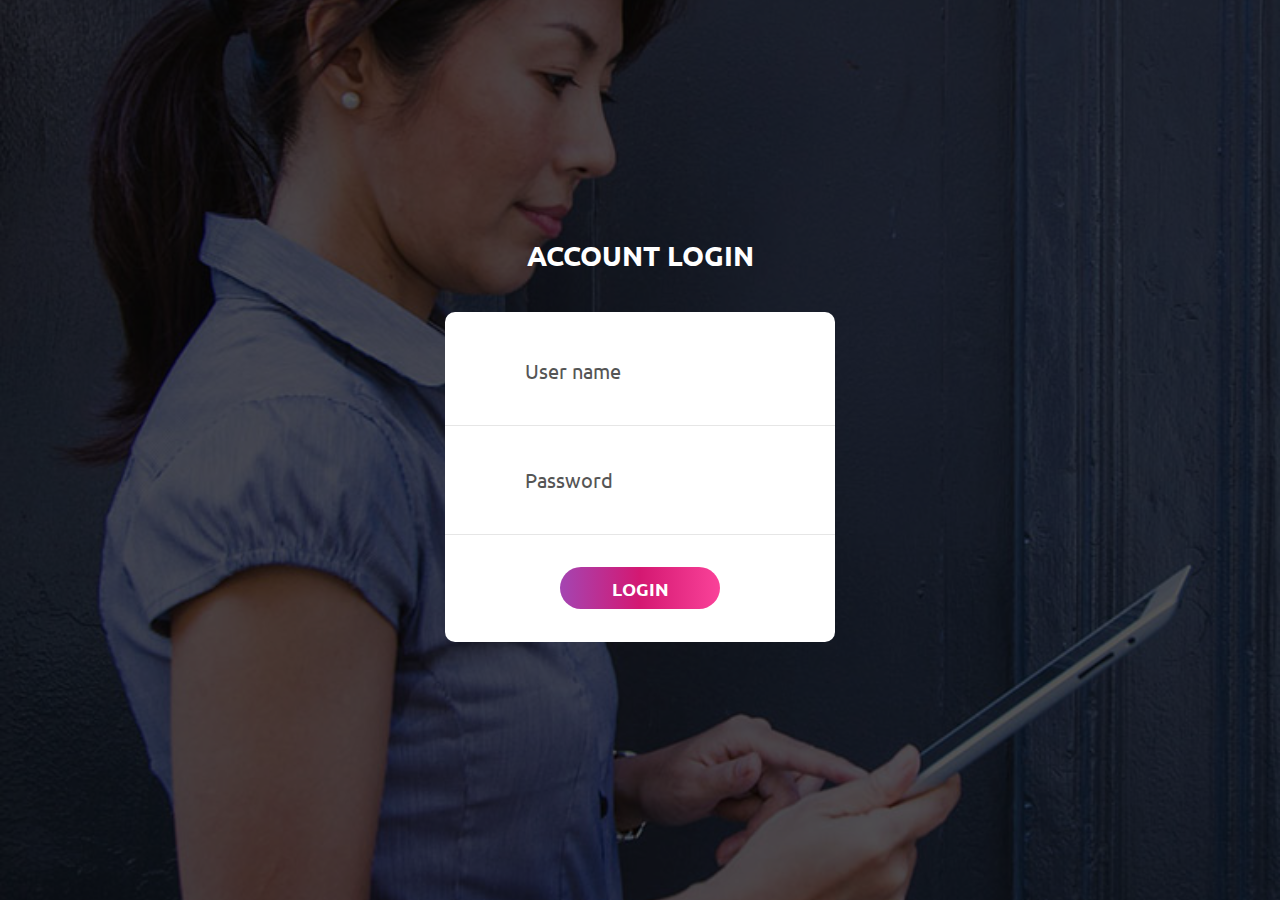
<file: WORDSEARCH/jobportal/index2.html>
<!DOCTYPE html>
<html lang="en">
<head>
	<title>Login V16</title>
	<meta charset="UTF-8">
	<meta name="viewport" content="width=device-width, initial-scale=1">
<!--===============================================================================================-->	
	<link rel="icon" type="image/png" href="images/icons/favicon.ico"/>
<!--===============================================================================================-->
	<link rel="stylesheet" type="text/css" href="vendor/bootstrap/css/bootstrap.min.css">
<!--===============================================================================================-->
	<link rel="stylesheet" type="text/css" href="fonts/font-awesome-4.7.0/css/font-awesome.min.css">
<!--===============================================================================================-->
	<link rel="stylesheet" type="text/css" href="fonts/Linearicons-Free-v1.0.0/icon-font.min.css">
<!--===============================================================================================-->
	<link rel="stylesheet" type="text/css" href="vendor/animate/animate.css">
<!--===============================================================================================-->	
	<link rel="stylesheet" type="text/css" href="vendor/css-hamburgers/hamburgers.min.css">
<!--===============================================================================================-->
	<link rel="stylesheet" type="text/css" href="vendor/animsition/css/animsition.min.css">
<!--===============================================================================================-->
	<link rel="stylesheet" type="text/css" href="vendor/select2/select2.min.css">
<!--===============================================================================================-->	
	<link rel="stylesheet" type="text/css" href="vendor/daterangepicker/daterangepicker.css">
<!--===============================================================================================-->
	<link rel="stylesheet" type="text/css" href="css/util.css">
	<link rel="stylesheet" type="text/css" href="css/main.css">
<!--===============================================================================================-->
</head>
<body>
	
	<div class="limiter">
		<div class="container-login100" style="background-image: url('images/bg-01.jpg');">
			<div class="wrap-login100 p-t-30 p-b-50">
				<span class="login100-form-title p-b-41">
					Account Login
				</span>
				<form class="login100-form validate-form p-b-33 p-t-5">

					<div class="wrap-input100 validate-input" data-validate = "Enter username">
						<input class="input100" type="text" name="username" placeholder="User name">
						<span class="focus-input100" data-placeholder="&#xe82a;"></span>
					</div>

					<div class="wrap-input100 validate-input" data-validate="Enter password">
						<input class="input100" type="password" name="pass" placeholder="Password">
						<span class="focus-input100" data-placeholder="&#xe80f;"></span>
					</div>

					<div class="container-login100-form-btn m-t-32">
						<button class="login100-form-btn">
							Login
						</button>
					</div>

				</form>
			</div>
		</div>
	</div>
	

	<div id="dropDownSelect1"></div>
	
<!--===============================================================================================-->
	<script src="vendor/jquery/jquery-3.2.1.min.js"></script>
<!--===============================================================================================-->
	<script src="vendor/animsition/js/animsition.min.js"></script>
<!--===============================================================================================-->
	<script src="vendor/bootstrap/js/popper.js"></script>
	<script src="vendor/bootstrap/js/bootstrap.min.js"></script>
<!--===============================================================================================-->
	<script src="vendor/select2/select2.min.js"></script>
<!--===============================================================================================-->
	<script src="vendor/daterangepicker/moment.min.js"></script>
	<script src="vendor/daterangepicker/daterangepicker.js"></script>
<!--===============================================================================================-->
	<script src="vendor/countdowntime/countdowntime.js"></script>
<!--===============================================================================================-->
	<script src="js/main.js"></script>

</body>
</html>
</file>
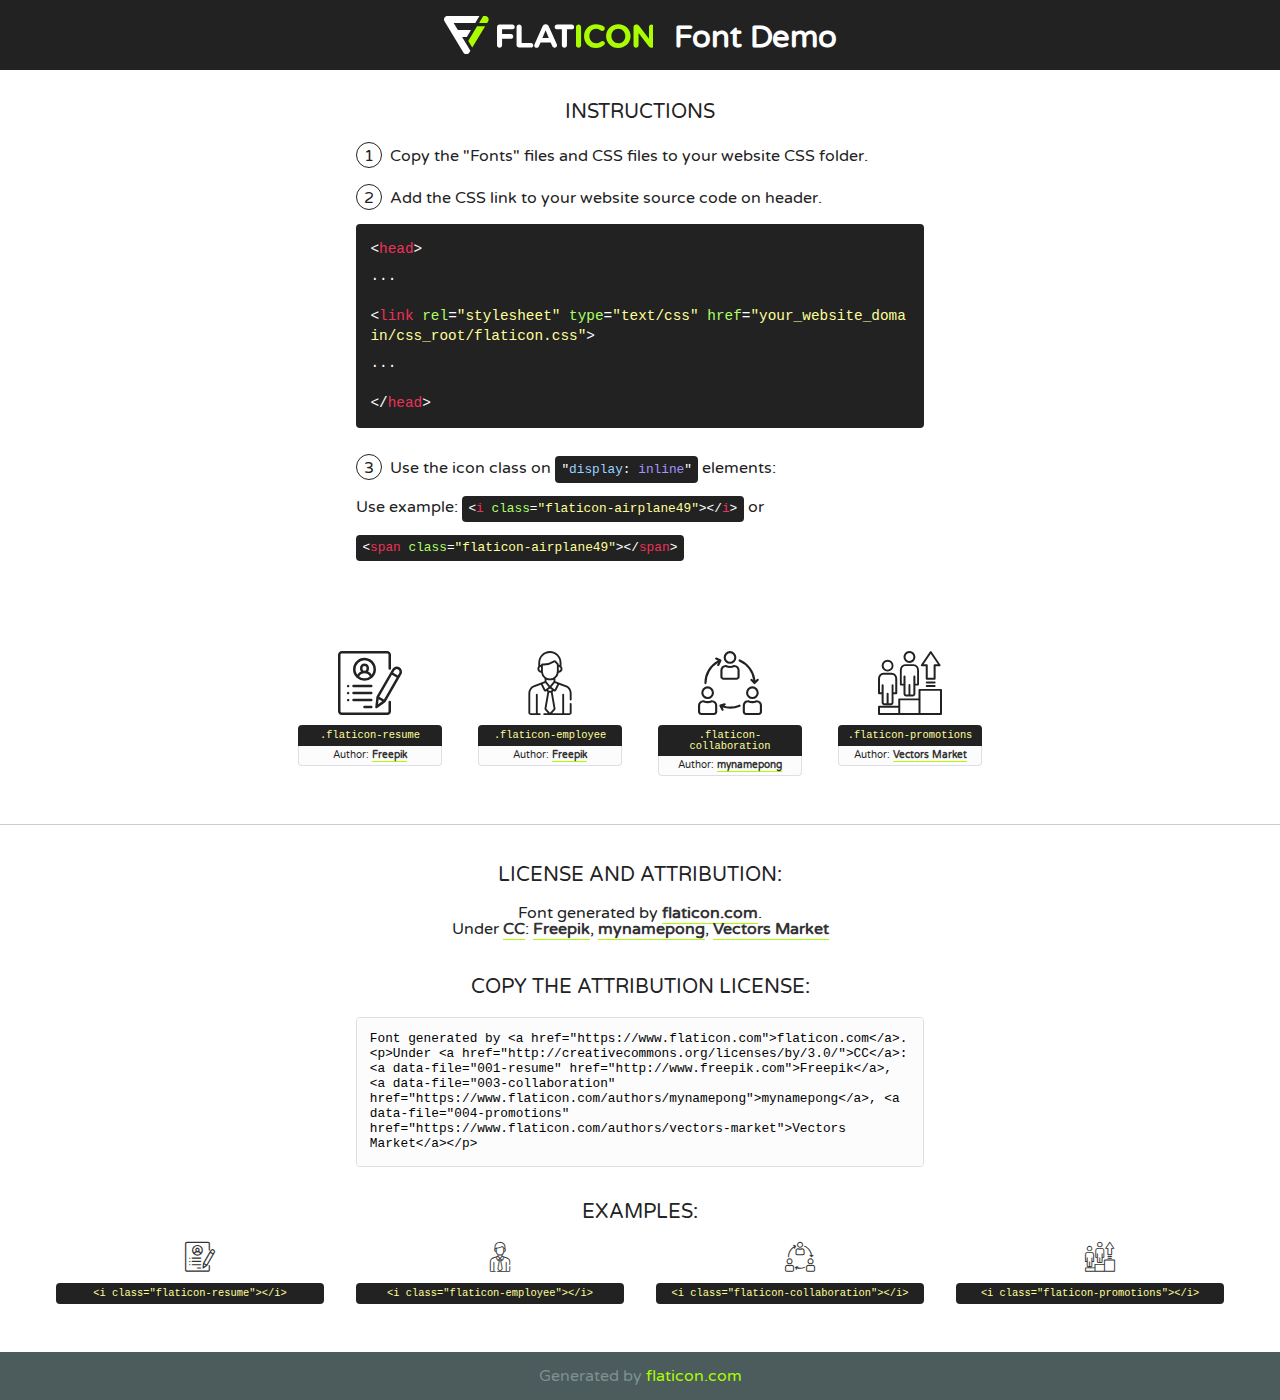
<file: WORDSEARCH/jobportal/fonts/flaticon/font/flaticon.html>
<!DOCTYPE html>
<!--
  Flaticon icon font: Flaticon
  Creation date: 03/12/2018 06:50
-->
<html>
<!DOCTYPE html>
<html>

<head>
    <title>Flaticon WebFont</title>
    <link href="http://fonts.googleapis.com/css?family=Varela+Round" rel="stylesheet" type="text/css" />
    <link rel="stylesheet" type="text/css" href="flaticon.css">
    <meta charset="UTF-8">
    <style>
    html, body, div, span, applet, object, iframe,
    h1, h2, h3, h4, h5, h6, p, blockquote, pre,
    a, abbr, acronym, address, big, cite, code,
    del, dfn, em, img, ins, kbd, q, s, samp,
    small, strike, strong, sub, sup, tt, var,
    b, u, i, center,
    dl, dt, dd, ol, ul, li,
    fieldset, form, label, legend,
    table, caption, tbody, tfoot, thead, tr, th, td,
    article, aside, canvas, details, embed, 
    figure, figcaption, footer, header, hgroup, 
    menu, nav, output, ruby, section, summary,
    time, mark, audio, video {
        margin: 0;
        padding: 0;
        border: 0;
        font-size: 100%;
        font: inherit;
        vertical-align: baseline;
    }
    /* HTML5 display-role reset for older browsers */
    article, aside, details, figcaption, figure, 
    footer, header, hgroup, menu, nav, section {
        display: block;
    }
    body {
        line-height: 1;
    }
    ol, ul {
        list-style: none;
    }
    blockquote, q {
        quotes: none;
    }
    blockquote:before, blockquote:after,
    q:before, q:after {
        content: '';
        content: none;
    }
    table {
        border-collapse: collapse;
        border-spacing: 0;
    }
    body {
        font-family: 'Varela Round', Helvetica, Arial, sans-serif;
        font-size: 16px;
        color: #222;
    }
    a {
        color: #333;
        border-bottom: 1px solid #a9fd00;
        font-weight: bold;
        text-decoration: none;
    }
    * {
        -moz-box-sizing: border-box;
        -webkit-box-sizing: border-box;
        box-sizing: border-box;
        margin: 0;
        padding: 0;
    }
    [class^="flaticon-"]:before, [class*=" flaticon-"]:before, [class^="flaticon-"]:after, [class*=" flaticon-"]:after {
        font-family: Flaticon;
        font-size: 30px;
        font-style: normal;
        margin-left: 20px;
        color: #333;
    }
    .wrapper {
        max-width: 600px;
        margin: auto;
        padding: 0 1em;
    }
    .title {
        font-size: 1.25em;
        text-align: center;
        margin-bottom: 1em;
        text-transform: uppercase;
    }
    header {
        text-align: center;
        background-color: #222;
        color: #fff;
        padding: 1em;
    }
    header .logo {
        width: 210px;
        height: 38px;
        display: inline-block;
        vertical-align: middle;
        margin-right: 1em;
        border: none;
    }
    header strong {
        font-size: 1.95em;
        font-weight: bold;
        vertical-align: middle;
        margin-top: 5px;
        display: inline-block;
    }
    .demo {
        margin: 2em auto;
        line-height: 1.25em;
    }
    .demo ul li {
        margin-bottom: 1em;
    }
    .demo ul li .num {
        color: #222;
        border-radius: 20px;
        display: inline-block;
        width: 26px;
        padding: 3px;
        height: 26px;
        text-align: center;
        margin-right: 0.5em;
        border: 1px solid #222;
    }
    .demo ul li code {
        background-color: #222;
        border-radius: 4px;
        padding: 0.25em 0.5em;
        display: inline-block;
        color: #fff;
        font-family: Consolas,Monaco,Lucida Console,Liberation Mono,DejaVu Sans Mono,Bitstream Vera Sans Mono,Courier New, monospace;
        font-weight: lighter;
        margin-top: 1em;
        font-size: 0.8em;
        word-break: break-all;
    }
    .demo ul li code.big {
        padding: 1em;
        font-size: 0.9em;
    }
    .demo ul li code .red {
        color: #EF3159;
    }
    .demo ul li code .green {
        color: #ACFF65;
    }
    .demo ul li code .yellow {
        color: #FFFF99;
    }
    .demo ul li code .blue {
        color: #99D3FF;
    }
    .demo ul li code .purple {
        color: #A295FF;
    }
    .demo ul li code .dots {
        margin-top: 0.5em;
        display: block;
    }
    #glyphs {
        border-bottom: 1px solid #ccc;
        padding: 2em 0;
        text-align: center;
    }
    .glyph {
        display: inline-block;
        width: 9em;
        margin: 1em;
        text-align: center;
        vertical-align: top;
        background: #FFF;
    }
    .glyph .glyph-icon {
        padding: 10px;
        display: block;
        font-family:"Flaticon";
        font-size: 64px;
        line-height: 1;
    }
    .glyph .glyph-icon:before {
        font-size: 64px;
        color: #222;
        margin-left: 0;
    }
    .class-name {
        font-size: 0.65em;
        background-color: #222;
        color: #fff;
        border-radius: 4px 4px 0 0;
        padding: 0.5em;
        color: #FFFF99;
        font-family: Consolas,Monaco,Lucida Console,Liberation Mono,DejaVu Sans Mono,Bitstream Vera Sans Mono,Courier New, monospace;
    }
    .author-name {
        font-size: 0.6em;
        background-color: #fcfcfd;
        border: 1px solid #DEDEE4;
        border-top: 0;
        border-radius: 0 0 4px 4px;
        padding: 0.5em;
    }
    .class-name:last-child {
        font-size: 10px;
        color:#888;
    }
    .class-name:last-child a {
        font-size: 10px;
        color:#555;
    }
    .class-name:last-child a:hover {
        color:#a9fd00;
    }
    .glyph > input {
        display: block;
        width: 100px;
        margin: 5px auto;
        text-align: center;
        font-size: 12px;
        cursor: text;
    }
    .glyph > input.icon-input {
        font-family:"Flaticon";
        font-size: 16px;
        margin-bottom: 10px;
    }
    .attribution .title {
        margin-top: 2em;
    }
    .attribution textarea {
        background-color: #fcfcfd;
        padding: 1em;
        border: none;
        box-shadow: none;
        border: 1px solid #DEDEE4;
        border-radius: 4px;
        resize: none;
        width: 100%;
        height: 150px;
        font-size: 0.8em;
        font-family: Consolas,Monaco,Lucida Console,Liberation Mono,DejaVu Sans Mono,Bitstream Vera Sans Mono,Courier New, monospace;
        -webkit-appearance: none;
    }
    .iconsuse {
        margin: 2em auto;
        text-align: center;
        max-width: 1200px;
    }
    .iconsuse:after {
        content: '';
        display: table;
        clear: both;
    }
    .iconsuse .image {
        float: left;
        width: 25%;
        padding: 0 1em;
    }
    .iconsuse .image p {
        margin-bottom: 1em;
    }
    .iconsuse .image span {
        display: block;
        font-size: 0.65em;
        background-color: #222;
        color: #fff;
        border-radius: 4px;
        padding: 0.5em;
        color: #FFFF99;
        margin-top: 1em;
        font-family: Consolas,Monaco,Lucida Console,Liberation Mono,DejaVu Sans Mono,Bitstream Vera Sans Mono,Courier New, monospace;
    }
    #footer {
        text-align: center;
        background-color: #4C5B5C;
        color: #7c9192;
        padding: 1em;
    }
    #footer a {
        border: none;
        color: #a9fd00;
        font-weight: normal;
    }
    @media (max-width: 960px) {
        .iconsuse .image {
            width: 50%;
        }
    }
    @media (max-width: 560px) {
        .iconsuse .image {
            width: 100%;
        }
    }
    </style>
</head>

<body class="characters-off">

    <header>
        <a href="https://www.flaticon.com" target="_blank" class="logo">
            <svg version="1.1" xmlns="http://www.w3.org/2000/svg" xmlns:xlink="http://www.w3.org/1999/xlink" xmlns:a="http://ns.adobe.com/AdobeSVGViewerExtensions/3.0/" viewBox="0 0 560.875 102.036" enable-background="new 0 0 560.875 102.036" xml:space="preserve">
                <defs>
                </defs>
                <g>
                    <g class="letters">
                        <path fill="#ffffff" d="M141.596,29.675c0-3.777,2.985-6.767,6.764-6.767h34.438c3.426,0,6.15,2.728,6.15,6.15
                        c0,3.43-2.724,6.149-6.15,6.149h-27.674v13.091h23.719c3.429,0,6.151,2.724,6.151,6.15c0,3.43-2.723,6.149-6.151,6.149h-23.719
                        v17.574c0,3.773-2.986,6.761-6.764,6.761c-3.779,0-6.764-2.989-6.764-6.761V29.675z"></path>
                        <path fill="#ffffff" d="M193.844,29.149c0-3.781,2.985-6.767,6.764-6.767c3.776,0,6.763,2.985,6.763,6.767v42.957h25.039
                        c3.426,0,6.149,2.726,6.149,6.153c0,3.425-2.723,6.15-6.149,6.15h-31.802c-3.779,0-6.764-2.986-6.764-6.768V29.149z"></path>
                        <path fill="#ffffff" d="M241.891,75.71l21.438-48.407c1.492-3.341,4.215-5.357,7.906-5.357h0.792
                        c3.686,0,6.323,2.017,7.815,5.357l21.439,48.407c0.436,0.967,0.701,1.845,0.701,2.723c0,3.602-2.809,6.501-6.414,6.501
                        c-3.161,0-5.269-1.845-6.499-4.655l-4.132-9.661h-27.059l-4.301,10.102c-1.144,2.631-3.426,4.214-6.237,4.214
                        c-3.517,0-6.24-2.81-6.24-6.325C241.1,77.64,241.451,76.677,241.891,75.71z M279.932,58.666l-8.521-20.297l-8.526,20.297H279.932
                        z"></path>
                        <path fill="#ffffff" d="M314.864,35.387H301.86c-3.429,0-6.239-2.813-6.239-6.238c0-3.429,2.811-6.24,6.239-6.24h39.533
                        c3.426,0,6.237,2.811,6.237,6.24c0,3.425-2.811,6.238-6.237,6.238h-13.001v42.785c0,3.773-2.99,6.761-6.764,6.761
                        c-3.779,0-6.764-2.989-6.764-6.761V35.387z"></path>
                        <path fill="#A9FD00" d="M352.615,29.149c0-3.781,2.985-6.767,6.767-6.767c3.774,0,6.761,2.985,6.761,6.767v49.024
                        c0,3.773-2.987,6.761-6.761,6.761c-3.781,0-6.767-2.989-6.767-6.761V29.149z"></path>
                        <path fill="#A9FD00" d="M374.132,53.836v-0.179c0-17.481,13.178-31.801,32.065-31.801c9.22,0,15.459,2.458,20.557,6.238
                        c1.402,1.054,2.637,2.985,2.637,5.357c0,3.692-2.985,6.59-6.681,6.59c-1.845,0-3.071-0.702-4.044-1.319
                        c-3.776-2.813-7.729-4.393-12.562-4.393c-10.364,0-17.831,8.611-17.831,19.154v0.173c0,10.542,7.291,19.329,17.831,19.329
                        c5.715,0,9.492-1.756,13.359-4.834c1.049-0.874,2.458-1.491,4.039-1.491c3.429,0,6.325,2.813,6.325,6.236
                        c0,2.106-1.056,3.78-2.282,4.834c-5.539,4.834-12.036,7.733-21.878,7.733C387.572,85.464,374.132,71.493,374.132,53.836z"></path>
                        <path fill="#A9FD00" d="M433.009,53.836v-0.179c0-17.481,13.79-31.801,32.766-31.801c18.981,0,32.592,14.143,32.592,31.628v0.173
                        c0,17.483-13.785,31.807-32.769,31.807C446.625,85.464,433.009,71.32,433.009,53.836z M484.224,53.836v-0.179
                        c0-10.539-7.725-19.326-18.626-19.326c-10.893,0-18.449,8.611-18.449,19.154v0.173c0,10.542,7.73,19.329,18.626,19.329
                        C476.676,72.986,484.224,64.378,484.224,53.836z"></path>
                        <path fill="#A9FD00" d="M506.233,29.321c0-3.774,2.99-6.763,6.767-6.763h1.401c3.252,0,5.183,1.583,7.029,3.953l26.093,34.265
                        V29.059c0-3.692,2.99-6.677,6.681-6.677c3.683,0,6.671,2.985,6.671,6.677v48.934c0,3.78-2.987,6.765-6.764,6.765h-0.436
                        c-3.257,0-5.188-1.581-7.034-3.953l-27.056-35.492v32.944c0,3.687-2.985,6.676-6.678,6.676c-3.683,0-6.673-2.989-6.673-6.676
                        V29.321z"></path>
                    </g>
                    <g class="insignia">
                        <path fill="#ffffff" d="M48.372,56.137h12.517l11.156-18.537H37.186L25.688,18.539h57.825L94.668,0H9.271
                        C5.925,0,2.842,1.801,1.198,4.716c-1.644,2.907-1.593,6.482,0.134,9.343l50.38,83.501c1.678,2.781,4.689,4.476,7.938,4.476
                        c3.246,0,6.257-1.695,7.935-4.476l2.898-4.804L48.372,56.137z"></path>
                        <g class="i">
                            <path fill="#A9FD00" d="M93.575,18.539h0.031v0.004l21.652,0.004l2.705-4.488c1.727-2.861,1.778-6.436,0.133-9.343
                            C116.454,1.801,113.371,0,110.026,0h-5.294L93.575,18.539z"></path>
                            <polygon fill="#A9FD00" points="88.291,27.356 64.725,66.486 75.519,84.404 109.942,27.356"></polygon>
                        </g>
                    </g>
                </g>
            </svg>
        </a>
        <strong>Font Demo</strong>
    </header>


    <section class="demo wrapper">

        <p class="title">Instructions</p>

        <ul>
            <li>
                <span class="num">1</span>Copy the "Fonts" files and CSS files to your website CSS folder.
            </li>
            <li>
                <span class="num">2</span>Add the CSS link to your website source code on header.
                <code class="big">
                    &lt;<span class="red">head</span>&gt;
                    <br/><span class="dots">...</span>
                    <br/>&lt;<span class="red">link</span> <span class="green">rel</span>=<span class="yellow">"stylesheet"</span> <span class="green">type</span>=<span class="yellow">"text/css"</span> <span class="green">href</span>=<span class="yellow">"your_website_domain/css_root/flaticon.css"</span>&gt;
                    <br/><span class="dots">...</span>
                    <br/>&lt;/<span class="red">head</span>&gt;
                </code>
            </li>

            <li>
                <p>
                    <span class="num">3</span>Use the icon class on <code>"<span class="blue">display</span>:<span class="purple"> inline</span>"</code> elements:
                    <br />
                    Use example: <code>&lt;<span class="red">i</span> <span class="green">class</span>=<span class="yellow">&quot;flaticon-airplane49&quot;</span>&gt;&lt;/<span class="red">i</span>&gt;</code> or <code>&lt;<span class="red">span</span> <span class="green">class</span>=<span class="yellow">&quot;flaticon-airplane49&quot;</span>&gt;&lt;/<span class="red">span</span>&gt;</code>
            </li>
        </ul>

    </section>




   <section id="glyphs">          
    
      
        <div class="glyph"><div class="glyph-icon flaticon-resume"></div>
            <div class="class-name">.flaticon-resume</div>
            <div class="author-name">Author: <a data-file="001-resume" href="http://www.freepik.com">Freepik</a> </div> 
        </div>        
        
        <div class="glyph"><div class="glyph-icon flaticon-employee"></div>
            <div class="class-name">.flaticon-employee</div>
            <div class="author-name">Author: <a data-file="002-employee" href="http://www.freepik.com">Freepik</a> </div> 
        </div>        
        
        <div class="glyph"><div class="glyph-icon flaticon-collaboration"></div>
            <div class="class-name">.flaticon-collaboration</div>
            <div class="author-name">Author: <a data-file="003-collaboration" href="https://www.flaticon.com/authors/mynamepong">mynamepong</a> </div> 
        </div>        
        
        <div class="glyph"><div class="glyph-icon flaticon-promotions"></div>
            <div class="class-name">.flaticon-promotions</div>
            <div class="author-name">Author: <a data-file="004-promotions" href="https://www.flaticon.com/authors/vectors-market">Vectors Market</a> </div> 
        </div>        
        

    </section>



    <section class="attribution wrapper"   style="text-align:center;">

      <div class="title">License and attribution:</div><div class="attrDiv">Font generated by <a href="https://www.flaticon.com">flaticon.com</a>. <div><p>Under <a href="http://creativecommons.org/licenses/by/3.0/">CC</a>: <a data-file="001-resume" href="http://www.freepik.com">Freepik</a>, <a data-file="003-collaboration" href="https://www.flaticon.com/authors/mynamepong">mynamepong</a>, <a data-file="004-promotions" href="https://www.flaticon.com/authors/vectors-market">Vectors Market</a></p>  </div>
      </div>
      <div class="title">Copy the Attribution License:</div>

    <textarea onclick="this.focus();this.select();">Font generated by &lt;a href=&quot;https://www.flaticon.com&quot;&gt;flaticon.com&lt;/a&gt;. <p>Under <a href="http://creativecommons.org/licenses/by/3.0/">CC</a>: <a data-file="001-resume" href="http://www.freepik.com">Freepik</a>, <a data-file="003-collaboration" href="https://www.flaticon.com/authors/mynamepong">mynamepong</a>, <a data-file="004-promotions" href="https://www.flaticon.com/authors/vectors-market">Vectors Market</a></p>  
     </textarea>

    </section>

    <section class="iconsuse">

          <div class="title">Examples:</div>            
             
            <div class="image">
                <p>
                    <i class="glyph-icon flaticon-resume"></i> 
                    <span>&lt;i class=&quot;flaticon-resume&quot;&gt;&lt;/i&gt;</span>
                </p>
            </div>
            
            <div class="image">
                <p>
                    <i class="glyph-icon flaticon-employee"></i> 
                    <span>&lt;i class=&quot;flaticon-employee&quot;&gt;&lt;/i&gt;</span>
                </p>
            </div>
            
            <div class="image">
                <p>
                    <i class="glyph-icon flaticon-collaboration"></i> 
                    <span>&lt;i class=&quot;flaticon-collaboration&quot;&gt;&lt;/i&gt;</span>
                </p>
            </div>
            
            <div class="image">
                <p>
                    <i class="glyph-icon flaticon-promotions"></i> 
                    <span>&lt;i class=&quot;flaticon-promotions&quot;&gt;&lt;/i&gt;</span>
                </p>
            </div>
                       
        </div>
                            
    </section>

<div id="footer">
    <div>Generated by <a href="https://www.flaticon.com">flaticon.com</a>
    </div>
</div>



</body>
</html>
</file>
<file: WORDSEARCH/jobportal/vendor/daterangepicker/daterangepicker.css>
.daterangepicker {
  position: absolute;
  color: inherit;
  background-color: #fff;
  border-radius: 4px;
  width: 278px;
  padding: 4px;
  margin-top: 1px;
  top: 100px;
  left: 20px;
  /* Calendars */ }
  .daterangepicker:before, .daterangepicker:after {
    position: absolute;
    display: inline-block;
    border-bottom-color: rgba(0, 0, 0, 0.2);
    content: ''; }
  .daterangepicker:before {
    top: -7px;
    border-right: 7px solid transparent;
    border-left: 7px solid transparent;
    border-bottom: 7px solid #ccc; }
  .daterangepicker:after {
    top: -6px;
    border-right: 6px solid transparent;
    border-bottom: 6px solid #fff;
    border-left: 6px solid transparent; }
  .daterangepicker.opensleft:before {
    right: 9px; }
  .daterangepicker.opensleft:after {
    right: 10px; }
  .daterangepicker.openscenter:before {
    left: 0;
    right: 0;
    width: 0;
    margin-left: auto;
    margin-right: auto; }
  .daterangepicker.openscenter:after {
    left: 0;
    right: 0;
    width: 0;
    margin-left: auto;
    margin-right: auto; }
  .daterangepicker.opensright:before {
    left: 9px; }
  .daterangepicker.opensright:after {
    left: 10px; }
  .daterangepicker.dropup {
    margin-top: -5px; }
    .daterangepicker.dropup:before {
      top: initial;
      bottom: -7px;
      border-bottom: initial;
      border-top: 7px solid #ccc; }
    .daterangepicker.dropup:after {
      top: initial;
      bottom: -6px;
      border-bottom: initial;
      border-top: 6px solid #fff; }
  .daterangepicker.dropdown-menu {
    max-width: none;
    z-index: 3001; }
  .daterangepicker.single .ranges, .daterangepicker.single .calendar {
    float: none; }
  .daterangepicker.show-calendar .calendar {
    display: block; }
  .daterangepicker .calendar {
    display: none;
    max-width: 270px;
    margin: 4px; }
    .daterangepicker .calendar.single .calendar-table {
      border: none; }
    .daterangepicker .calendar th, .daterangepicker .calendar td {
      white-space: nowrap;
      text-align: center;
      min-width: 32px; }
  .daterangepicker .calendar-table {
    border: 1px solid #fff;
    padding: 4px;
    border-radius: 4px;
    background-color: #fff; }
  .daterangepicker table {
    width: 100%;
    margin: 0; }
  .daterangepicker td, .daterangepicker th {
    text-align: center;
    width: 20px;
    height: 20px;
    border-radius: 4px;
    border: 1px solid transparent;
    white-space: nowrap;
    cursor: pointer; }
    .daterangepicker td.available:hover, .daterangepicker th.available:hover {
      background-color: #eee;
      border-color: transparent;
      color: inherit; }
    .daterangepicker td.week, .daterangepicker th.week {
      font-size: 80%;
      color: #ccc; }
  .daterangepicker td.off, .daterangepicker td.off.in-range, .daterangepicker td.off.start-date, .daterangepicker td.off.end-date {
    background-color: #fff;
    border-color: transparent;
    color: #999; }
  .daterangepicker td.in-range {
    background-color: #ebf4f8;
    border-color: transparent;
    color: #000;
    border-radius: 0; }
  .daterangepicker td.start-date {
    border-radius: 4px 0 0 4px; }
  .daterangepicker td.end-date {
    border-radius: 0 4px 4px 0; }
  .daterangepicker td.start-date.end-date {
    border-radius: 4px; }
  .daterangepicker td.active, .daterangepicker td.active:hover {
    background-color: #357ebd;
    border-color: transparent;
    color: #fff; }
  .daterangepicker th.month {
    width: auto; }
  .daterangepicker td.disabled, .daterangepicker option.disabled {
    color: #999;
    cursor: not-allowed;
    text-decoration: line-through; }
  .daterangepicker select.monthselect, .daterangepicker select.yearselect {
    font-size: 12px;
    padding: 1px;
    height: auto;
    margin: 0;
    cursor: default; }
  .daterangepicker select.monthselect {
    margin-right: 2%;
    width: 56%; }
  .daterangepicker select.yearselect {
    width: 40%; }
  .daterangepicker select.hourselect, .daterangepicker select.minuteselect, .daterangepicker select.secondselect, .daterangepicker select.ampmselect {
    width: 50px;
    margin-bottom: 0; }
  .daterangepicker .input-mini {
    border: 1px solid #ccc;
    border-radius: 4px;
    color: #555;
    height: 30px;
    line-height: 30px;
    display: block;
    vertical-align: middle;
    margin: 0 0 5px 0;
    padding: 0 6px 0 28px;
    width: 100%; }
    .daterangepicker .input-mini.active {
      border: 1px solid #08c;
      border-radius: 4px; }
  .daterangepicker .daterangepicker_input {
    position: relative; }
    .daterangepicker .daterangepicker_input i {
      position: absolute;
      left: 8px;
      top: 8px; }
  .daterangepicker.rtl .input-mini {
    padding-right: 28px;
    padding-left: 6px; }
  .daterangepicker.rtl .daterangepicker_input i {
    left: auto;
    right: 8px; }
  .daterangepicker .calendar-time {
    text-align: center;
    margin: 5px auto;
    line-height: 30px;
    position: relative;
    padding-left: 28px; }
    .daterangepicker .calendar-time select.disabled {
      color: #ccc;
      cursor: not-allowed; }

.ranges {
  font-size: 11px;
  float: none;
  margin: 4px;
  text-align: left; }
  .ranges ul {
    list-style: none;
    margin: 0 auto;
    padding: 0;
    width: 100%; }
  .ranges li {
    font-size: 13px;
    background-color: #f5f5f5;
    border: 1px solid #f5f5f5;
    border-radius: 4px;
    color: #08c;
    padding: 3px 12px;
    margin-bottom: 8px;
    cursor: pointer; }
    .ranges li:hover {
      background-color: #08c;
      border: 1px solid #08c;
      color: #fff; }
    .ranges li.active {
      background-color: #08c;
      border: 1px solid #08c;
      color: #fff; }

/*  Larger Screen Styling */
@media (min-width: 564px) {
  .daterangepicker {
    width: auto; }
    .daterangepicker .ranges ul {
      width: 160px; }
    .daterangepicker.single .ranges ul {
      width: 100%; }
    .daterangepicker.single .calendar.left {
      clear: none; }
    .daterangepicker.single.ltr .ranges, .daterangepicker.single.ltr .calendar {
      float: left; }
    .daterangepicker.single.rtl .ranges, .daterangepicker.single.rtl .calendar {
      float: right; }
    .daterangepicker.ltr {
      direction: ltr;
      text-align: left; }
      .daterangepicker.ltr .calendar.left {
        clear: left;
        margin-right: 0; }
        .daterangepicker.ltr .calendar.left .calendar-table {
          border-right: none;
          border-top-right-radius: 0;
          border-bottom-right-radius: 0; }
      .daterangepicker.ltr .calendar.right {
        margin-left: 0; }
        .daterangepicker.ltr .calendar.right .calendar-table {
          border-left: none;
          border-top-left-radius: 0;
          border-bottom-left-radius: 0; }
      .daterangepicker.ltr .left .daterangepicker_input {
        padding-right: 12px; }
      .daterangepicker.ltr .calendar.left .calendar-table {
        padding-right: 12px; }
      .daterangepicker.ltr .ranges, .daterangepicker.ltr .calendar {
        float: left; }
    .daterangepicker.rtl {
      direction: rtl;
      text-align: right; }
      .daterangepicker.rtl .calendar.left {
        clear: right;
        margin-left: 0; }
        .daterangepicker.rtl .calendar.left .calendar-table {
          border-left: none;
          border-top-left-radius: 0;
          border-bottom-left-radius: 0; }
      .daterangepicker.rtl .calendar.right {
        margin-right: 0; }
        .daterangepicker.rtl .calendar.right .calendar-table {
          border-right: none;
          border-top-right-radius: 0;
          border-bottom-right-radius: 0; }
      .daterangepicker.rtl .left .daterangepicker_input {
        padding-left: 12px; }
      .daterangepicker.rtl .calendar.left .calendar-table {
        padding-left: 12px; }
      .daterangepicker.rtl .ranges, .daterangepicker.rtl .calendar {
        text-align: right;
        float: right; } }
@media (min-width: 730px) {
  .daterangepicker .ranges {
    width: auto; }
  .daterangepicker.ltr .ranges {
    float: left; }
  .daterangepicker.rtl .ranges {
    float: right; }
  .daterangepicker .calendar.left {
    clear: none !important; } }
</file>
<file: WORDSEARCH/jobportal/css/util.css>
/*[ FONT SIZE ]
///////////////////////////////////////////////////////////
*/
.fs-1 {font-size: 1px;}
.fs-2 {font-size: 2px;}
.fs-3 {font-size: 3px;}
.fs-4 {font-size: 4px;}
.fs-5 {font-size: 5px;}
.fs-6 {font-size: 6px;}
.fs-7 {font-size: 7px;}
.fs-8 {font-size: 8px;}
.fs-9 {font-size: 9px;}
.fs-10 {font-size: 10px;}
.fs-11 {font-size: 11px;}
.fs-12 {font-size: 12px;}
.fs-13 {font-size: 13px;}
.fs-14 {font-size: 14px;}
.fs-15 {font-size: 15px;}
.fs-16 {font-size: 16px;}
.fs-17 {font-size: 17px;}
.fs-18 {font-size: 18px;}
.fs-19 {font-size: 19px;}
.fs-20 {font-size: 20px;}
.fs-21 {font-size: 21px;}
.fs-22 {font-size: 22px;}
.fs-23 {font-size: 23px;}
.fs-24 {font-size: 24px;}
.fs-25 {font-size: 25px;}
.fs-26 {font-size: 26px;}
.fs-27 {font-size: 27px;}
.fs-28 {font-size: 28px;}
.fs-29 {font-size: 29px;}
.fs-30 {font-size: 30px;}
.fs-31 {font-size: 31px;}
.fs-32 {font-size: 32px;}
.fs-33 {font-size: 33px;}
.fs-34 {font-size: 34px;}
.fs-35 {font-size: 35px;}
.fs-36 {font-size: 36px;}
.fs-37 {font-size: 37px;}
.fs-38 {font-size: 38px;}
.fs-39 {font-size: 39px;}
.fs-40 {font-size: 40px;}
.fs-41 {font-size: 41px;}
.fs-42 {font-size: 42px;}
.fs-43 {font-size: 43px;}
.fs-44 {font-size: 44px;}
.fs-45 {font-size: 45px;}
.fs-46 {font-size: 46px;}
.fs-47 {font-size: 47px;}
.fs-48 {font-size: 48px;}
.fs-49 {font-size: 49px;}
.fs-50 {font-size: 50px;}
.fs-51 {font-size: 51px;}
.fs-52 {font-size: 52px;}
.fs-53 {font-size: 53px;}
.fs-54 {font-size: 54px;}
.fs-55 {font-size: 55px;}
.fs-56 {font-size: 56px;}
.fs-57 {font-size: 57px;}
.fs-58 {font-size: 58px;}
.fs-59 {font-size: 59px;}
.fs-60 {font-size: 60px;}
.fs-61 {font-size: 61px;}
.fs-62 {font-size: 62px;}
.fs-63 {font-size: 63px;}
.fs-64 {font-size: 64px;}
.fs-65 {font-size: 65px;}
.fs-66 {font-size: 66px;}
.fs-67 {font-size: 67px;}
.fs-68 {font-size: 68px;}
.fs-69 {font-size: 69px;}
.fs-70 {font-size: 70px;}
.fs-71 {font-size: 71px;}
.fs-72 {font-size: 72px;}
.fs-73 {font-size: 73px;}
.fs-74 {font-size: 74px;}
.fs-75 {font-size: 75px;}
.fs-76 {font-size: 76px;}
.fs-77 {font-size: 77px;}
.fs-78 {font-size: 78px;}
.fs-79 {font-size: 79px;}
.fs-80 {font-size: 80px;}
.fs-81 {font-size: 81px;}
.fs-82 {font-size: 82px;}
.fs-83 {font-size: 83px;}
.fs-84 {font-size: 84px;}
.fs-85 {font-size: 85px;}
.fs-86 {font-size: 86px;}
.fs-87 {font-size: 87px;}
.fs-88 {font-size: 88px;}
.fs-89 {font-size: 89px;}
.fs-90 {font-size: 90px;}
.fs-91 {font-size: 91px;}
.fs-92 {font-size: 92px;}
.fs-93 {font-size: 93px;}
.fs-94 {font-size: 94px;}
.fs-95 {font-size: 95px;}
.fs-96 {font-size: 96px;}
.fs-97 {font-size: 97px;}
.fs-98 {font-size: 98px;}
.fs-99 {font-size: 99px;}
.fs-100 {font-size: 100px;}
.fs-101 {font-size: 101px;}
.fs-102 {font-size: 102px;}
.fs-103 {font-size: 103px;}
.fs-104 {font-size: 104px;}
.fs-105 {font-size: 105px;}
.fs-106 {font-size: 106px;}
.fs-107 {font-size: 107px;}
.fs-108 {font-size: 108px;}
.fs-109 {font-size: 109px;}
.fs-110 {font-size: 110px;}
.fs-111 {font-size: 111px;}
.fs-112 {font-size: 112px;}
.fs-113 {font-size: 113px;}
.fs-114 {font-size: 114px;}
.fs-115 {font-size: 115px;}
.fs-116 {font-size: 116px;}
.fs-117 {font-size: 117px;}
.fs-118 {font-size: 118px;}
.fs-119 {font-size: 119px;}
.fs-120 {font-size: 120px;}
.fs-121 {font-size: 121px;}
.fs-122 {font-size: 122px;}
.fs-123 {font-size: 123px;}
.fs-124 {font-size: 124px;}
.fs-125 {font-size: 125px;}
.fs-126 {font-size: 126px;}
.fs-127 {font-size: 127px;}
.fs-128 {font-size: 128px;}
.fs-129 {font-size: 129px;}
.fs-130 {font-size: 130px;}
.fs-131 {font-size: 131px;}
.fs-132 {font-size: 132px;}
.fs-133 {font-size: 133px;}
.fs-134 {font-size: 134px;}
.fs-135 {font-size: 135px;}
.fs-136 {font-size: 136px;}
.fs-137 {font-size: 137px;}
.fs-138 {font-size: 138px;}
.fs-139 {font-size: 139px;}
.fs-140 {font-size: 140px;}
.fs-141 {font-size: 141px;}
.fs-142 {font-size: 142px;}
.fs-143 {font-size: 143px;}
.fs-144 {font-size: 144px;}
.fs-145 {font-size: 145px;}
.fs-146 {font-size: 146px;}
.fs-147 {font-size: 147px;}
.fs-148 {font-size: 148px;}
.fs-149 {font-size: 149px;}
.fs-150 {font-size: 150px;}
.fs-151 {font-size: 151px;}
.fs-152 {font-size: 152px;}
.fs-153 {font-size: 153px;}
.fs-154 {font-size: 154px;}
.fs-155 {font-size: 155px;}
.fs-156 {font-size: 156px;}
.fs-157 {font-size: 157px;}
.fs-158 {font-size: 158px;}
.fs-159 {font-size: 159px;}
.fs-160 {font-size: 160px;}
.fs-161 {font-size: 161px;}
.fs-162 {font-size: 162px;}
.fs-163 {font-size: 163px;}
.fs-164 {font-size: 164px;}
.fs-165 {font-size: 165px;}
.fs-166 {font-size: 166px;}
.fs-167 {font-size: 167px;}
.fs-168 {font-size: 168px;}
.fs-169 {font-size: 169px;}
.fs-170 {font-size: 170px;}
.fs-171 {font-size: 171px;}
.fs-172 {font-size: 172px;}
.fs-173 {font-size: 173px;}
.fs-174 {font-size: 174px;}
.fs-175 {font-size: 175px;}
.fs-176 {font-size: 176px;}
.fs-177 {font-size: 177px;}
.fs-178 {font-size: 178px;}
.fs-179 {font-size: 179px;}
.fs-180 {font-size: 180px;}
.fs-181 {font-size: 181px;}
.fs-182 {font-size: 182px;}
.fs-183 {font-size: 183px;}
.fs-184 {font-size: 184px;}
.fs-185 {font-size: 185px;}
.fs-186 {font-size: 186px;}
.fs-187 {font-size: 187px;}
.fs-188 {font-size: 188px;}
.fs-189 {font-size: 189px;}
.fs-190 {font-size: 190px;}
.fs-191 {font-size: 191px;}
.fs-192 {font-size: 192px;}
.fs-193 {font-size: 193px;}
.fs-194 {font-size: 194px;}
.fs-195 {font-size: 195px;}
.fs-196 {font-size: 196px;}
.fs-197 {font-size: 197px;}
.fs-198 {font-size: 198px;}
.fs-199 {font-size: 199px;}
.fs-200 {font-size: 200px;}

/*[ PADDING ]
///////////////////////////////////////////////////////////
*/
.p-t-0 {padding-top: 0px;}
.p-t-1 {padding-top: 1px;}
.p-t-2 {padding-top: 2px;}
.p-t-3 {padding-top: 3px;}
.p-t-4 {padding-top: 4px;}
.p-t-5 {padding-top: 5px;}
.p-t-6 {padding-top: 6px;}
.p-t-7 {padding-top: 7px;}
.p-t-8 {padding-top: 8px;}
.p-t-9 {padding-top: 9px;}
.p-t-10 {padding-top: 10px;}
.p-t-11 {padding-top: 11px;}
.p-t-12 {padding-top: 12px;}
.p-t-13 {padding-top: 13px;}
.p-t-14 {padding-top: 14px;}
.p-t-15 {padding-top: 15px;}
.p-t-16 {padding-top: 16px;}
.p-t-17 {padding-top: 17px;}
.p-t-18 {padding-top: 18px;}
.p-t-19 {padding-top: 19px;}
.p-t-20 {padding-top: 20px;}
.p-t-21 {padding-top: 21px;}
.p-t-22 {padding-top: 22px;}
.p-t-23 {padding-top: 23px;}
.p-t-24 {padding-top: 24px;}
.p-t-25 {padding-top: 25px;}
.p-t-26 {padding-top: 26px;}
.p-t-27 {padding-top: 27px;}
.p-t-28 {padding-top: 28px;}
.p-t-29 {padding-top: 29px;}
.p-t-30 {padding-top: 30px;}
.p-t-31 {padding-top: 31px;}
.p-t-32 {padding-top: 32px;}
.p-t-33 {padding-top: 33px;}
.p-t-34 {padding-top: 34px;}
.p-t-35 {padding-top: 35px;}
.p-t-36 {padding-top: 36px;}
.p-t-37 {padding-top: 37px;}
.p-t-38 {padding-top: 38px;}
.p-t-39 {padding-top: 39px;}
.p-t-40 {padding-top: 40px;}
.p-t-41 {padding-top: 41px;}
.p-t-42 {padding-top: 42px;}
.p-t-43 {padding-top: 43px;}
.p-t-44 {padding-top: 44px;}
.p-t-45 {padding-top: 45px;}
.p-t-46 {padding-top: 46px;}
.p-t-47 {padding-top: 47px;}
.p-t-48 {padding-top: 48px;}
.p-t-49 {padding-top: 49px;}
.p-t-50 {padding-top: 50px;}
.p-t-51 {padding-top: 51px;}
.p-t-52 {padding-top: 52px;}
.p-t-53 {padding-top: 53px;}
.p-t-54 {padding-top: 54px;}
.p-t-55 {padding-top: 55px;}
.p-t-56 {padding-top: 56px;}
.p-t-57 {padding-top: 57px;}
.p-t-58 {padding-top: 58px;}
.p-t-59 {padding-top: 59px;}
.p-t-60 {padding-top: 60px;}
.p-t-61 {padding-top: 61px;}
.p-t-62 {padding-top: 62px;}
.p-t-63 {padding-top: 63px;}
.p-t-64 {padding-top: 64px;}
.p-t-65 {padding-top: 65px;}
.p-t-66 {padding-top: 66px;}
.p-t-67 {padding-top: 67px;}
.p-t-68 {padding-top: 68px;}
.p-t-69 {padding-top: 69px;}
.p-t-70 {padding-top: 70px;}
.p-t-71 {padding-top: 71px;}
.p-t-72 {padding-top: 72px;}
.p-t-73 {padding-top: 73px;}
.p-t-74 {padding-top: 74px;}
.p-t-75 {padding-top: 75px;}
.p-t-76 {padding-top: 76px;}
.p-t-77 {padding-top: 77px;}
.p-t-78 {padding-top: 78px;}
.p-t-79 {padding-top: 79px;}
.p-t-80 {padding-top: 80px;}
.p-t-81 {padding-top: 81px;}
.p-t-82 {padding-top: 82px;}
.p-t-83 {padding-top: 83px;}
.p-t-84 {padding-top: 84px;}
.p-t-85 {padding-top: 85px;}
.p-t-86 {padding-top: 86px;}
.p-t-87 {padding-top: 87px;}
.p-t-88 {padding-top: 88px;}
.p-t-89 {padding-top: 89px;}
.p-t-90 {padding-top: 90px;}
.p-t-91 {padding-top: 91px;}
.p-t-92 {padding-top: 92px;}
.p-t-93 {padding-top: 93px;}
.p-t-94 {padding-top: 94px;}
.p-t-95 {padding-top: 95px;}
.p-t-96 {padding-top: 96px;}
.p-t-97 {padding-top: 97px;}
.p-t-98 {padding-top: 98px;}
.p-t-99 {padding-top: 99px;}
.p-t-100 {padding-top: 100px;}
.p-t-101 {padding-top: 101px;}
.p-t-102 {padding-top: 102px;}
.p-t-103 {padding-top: 103px;}
.p-t-104 {padding-top: 104px;}
.p-t-105 {padding-top: 105px;}
.p-t-106 {padding-top: 106px;}
.p-t-107 {padding-top: 107px;}
.p-t-108 {padding-top: 108px;}
.p-t-109 {padding-top: 109px;}
.p-t-110 {padding-top: 110px;}
.p-t-111 {padding-top: 111px;}
.p-t-112 {padding-top: 112px;}
.p-t-113 {padding-top: 113px;}
.p-t-114 {padding-top: 114px;}
.p-t-115 {padding-top: 115px;}
.p-t-116 {padding-top: 116px;}
.p-t-117 {padding-top: 117px;}
.p-t-118 {padding-top: 118px;}
.p-t-119 {padding-top: 119px;}
.p-t-120 {padding-top: 120px;}
.p-t-121 {padding-top: 121px;}
.p-t-122 {padding-top: 122px;}
.p-t-123 {padding-top: 123px;}
.p-t-124 {padding-top: 124px;}
.p-t-125 {padding-top: 125px;}
.p-t-126 {padding-top: 126px;}
.p-t-127 {padding-top: 127px;}
.p-t-128 {padding-top: 128px;}
.p-t-129 {padding-top: 129px;}
.p-t-130 {padding-top: 130px;}
.p-t-131 {padding-top: 131px;}
.p-t-132 {padding-top: 132px;}
.p-t-133 {padding-top: 133px;}
.p-t-134 {padding-top: 134px;}
.p-t-135 {padding-top: 135px;}
.p-t-136 {padding-top: 136px;}
.p-t-137 {padding-top: 137px;}
.p-t-138 {padding-top: 138px;}
.p-t-139 {padding-top: 139px;}
.p-t-140 {padding-top: 140px;}
.p-t-141 {padding-top: 141px;}
.p-t-142 {padding-top: 142px;}
.p-t-143 {padding-top: 143px;}
.p-t-144 {padding-top: 144px;}
.p-t-145 {padding-top: 145px;}
.p-t-146 {padding-top: 146px;}
.p-t-147 {padding-top: 147px;}
.p-t-148 {padding-top: 148px;}
.p-t-149 {padding-top: 149px;}
.p-t-150 {padding-top: 150px;}
.p-t-151 {padding-top: 151px;}
.p-t-152 {padding-top: 152px;}
.p-t-153 {padding-top: 153px;}
.p-t-154 {padding-top: 154px;}
.p-t-155 {padding-top: 155px;}
.p-t-156 {padding-top: 156px;}
.p-t-157 {padding-top: 157px;}
.p-t-158 {padding-top: 158px;}
.p-t-159 {padding-top: 159px;}
.p-t-160 {padding-top: 160px;}
.p-t-161 {padding-top: 161px;}
.p-t-162 {padding-top: 162px;}
.p-t-163 {padding-top: 163px;}
.p-t-164 {padding-top: 164px;}
.p-t-165 {padding-top: 165px;}
.p-t-166 {padding-top: 166px;}
.p-t-167 {padding-top: 167px;}
.p-t-168 {padding-top: 168px;}
.p-t-169 {padding-top: 169px;}
.p-t-170 {padding-top: 170px;}
.p-t-171 {padding-top: 171px;}
.p-t-172 {padding-top: 172px;}
.p-t-173 {padding-top: 173px;}
.p-t-174 {padding-top: 174px;}
.p-t-175 {padding-top: 175px;}
.p-t-176 {padding-top: 176px;}
.p-t-177 {padding-top: 177px;}
.p-t-178 {padding-top: 178px;}
.p-t-179 {padding-top: 179px;}
.p-t-180 {padding-top: 180px;}
.p-t-181 {padding-top: 181px;}
.p-t-182 {padding-top: 182px;}
.p-t-183 {padding-top: 183px;}
.p-t-184 {padding-top: 184px;}
.p-t-185 {padding-top: 185px;}
.p-t-186 {padding-top: 186px;}
.p-t-187 {padding-top: 187px;}
.p-t-188 {padding-top: 188px;}
.p-t-189 {padding-top: 189px;}
.p-t-190 {padding-top: 190px;}
.p-t-191 {padding-top: 191px;}
.p-t-192 {padding-top: 192px;}
.p-t-193 {padding-top: 193px;}
.p-t-194 {padding-top: 194px;}
.p-t-195 {padding-top: 195px;}
.p-t-196 {padding-top: 196px;}
.p-t-197 {padding-top: 197px;}
.p-t-198 {padding-top: 198px;}
.p-t-199 {padding-top: 199px;}
.p-t-200 {padding-top: 200px;}
.p-t-201 {padding-top: 201px;}
.p-t-202 {padding-top: 202px;}
.p-t-203 {padding-top: 203px;}
.p-t-204 {padding-top: 204px;}
.p-t-205 {padding-top: 205px;}
.p-t-206 {padding-top: 206px;}
.p-t-207 {padding-top: 207px;}
.p-t-208 {padding-top: 208px;}
.p-t-209 {padding-top: 209px;}
.p-t-210 {padding-top: 210px;}
.p-t-211 {padding-top: 211px;}
.p-t-212 {padding-top: 212px;}
.p-t-213 {padding-top: 213px;}
.p-t-214 {padding-top: 214px;}
.p-t-215 {padding-top: 215px;}
.p-t-216 {padding-top: 216px;}
.p-t-217 {padding-top: 217px;}
.p-t-218 {padding-top: 218px;}
.p-t-219 {padding-top: 219px;}
.p-t-220 {padding-top: 220px;}
.p-t-221 {padding-top: 221px;}
.p-t-222 {padding-top: 222px;}
.p-t-223 {padding-top: 223px;}
.p-t-224 {padding-top: 224px;}
.p-t-225 {padding-top: 225px;}
.p-t-226 {padding-top: 226px;}
.p-t-227 {padding-top: 227px;}
.p-t-228 {padding-top: 228px;}
.p-t-229 {padding-top: 229px;}
.p-t-230 {padding-top: 230px;}
.p-t-231 {padding-top: 231px;}
.p-t-232 {padding-top: 232px;}
.p-t-233 {padding-top: 233px;}
.p-t-234 {padding-top: 234px;}
.p-t-235 {padding-top: 235px;}
.p-t-236 {padding-top: 236px;}
.p-t-237 {padding-top: 237px;}
.p-t-238 {padding-top: 238px;}
.p-t-239 {padding-top: 239px;}
.p-t-240 {padding-top: 240px;}
.p-t-241 {padding-top: 241px;}
.p-t-242 {padding-top: 242px;}
.p-t-243 {padding-top: 243px;}
.p-t-244 {padding-top: 244px;}
.p-t-245 {padding-top: 245px;}
.p-t-246 {padding-top: 246px;}
.p-t-247 {padding-top: 247px;}
.p-t-248 {padding-top: 248px;}
.p-t-249 {padding-top: 249px;}
.p-t-250 {padding-top: 250px;}
.p-b-0 {padding-bottom: 0px;}
.p-b-1 {padding-bottom: 1px;}
.p-b-2 {padding-bottom: 2px;}
.p-b-3 {padding-bottom: 3px;}
.p-b-4 {padding-bottom: 4px;}
.p-b-5 {padding-bottom: 5px;}
.p-b-6 {padding-bottom: 6px;}
.p-b-7 {padding-bottom: 7px;}
.p-b-8 {padding-bottom: 8px;}
.p-b-9 {padding-bottom: 9px;}
.p-b-10 {padding-bottom: 10px;}
.p-b-11 {padding-bottom: 11px;}
.p-b-12 {padding-bottom: 12px;}
.p-b-13 {padding-bottom: 13px;}
.p-b-14 {padding-bottom: 14px;}
.p-b-15 {padding-bottom: 15px;}
.p-b-16 {padding-bottom: 16px;}
.p-b-17 {padding-bottom: 17px;}
.p-b-18 {padding-bottom: 18px;}
.p-b-19 {padding-bottom: 19px;}
.p-b-20 {padding-bottom: 20px;}
.p-b-21 {padding-bottom: 21px;}
.p-b-22 {padding-bottom: 22px;}
.p-b-23 {padding-bottom: 23px;}
.p-b-24 {padding-bottom: 24px;}
.p-b-25 {padding-bottom: 25px;}
.p-b-26 {padding-bottom: 26px;}
.p-b-27 {padding-bottom: 27px;}
.p-b-28 {padding-bottom: 28px;}
.p-b-29 {padding-bottom: 29px;}
.p-b-30 {padding-bottom: 30px;}
.p-b-31 {padding-bottom: 31px;}
.p-b-32 {padding-bottom: 32px;}
.p-b-33 {padding-bottom: 33px;}
.p-b-34 {padding-bottom: 34px;}
.p-b-35 {padding-bottom: 35px;}
.p-b-36 {padding-bottom: 36px;}
.p-b-37 {padding-bottom: 37px;}
.p-b-38 {padding-bottom: 38px;}
.p-b-39 {padding-bottom: 39px;}
.p-b-40 {padding-bottom: 40px;}
.p-b-41 {padding-bottom: 41px;}
.p-b-42 {padding-bottom: 42px;}
.p-b-43 {padding-bottom: 43px;}
.p-b-44 {padding-bottom: 44px;}
.p-b-45 {padding-bottom: 45px;}
.p-b-46 {padding-bottom: 46px;}
.p-b-47 {padding-bottom: 47px;}
.p-b-48 {padding-bottom: 48px;}
.p-b-49 {padding-bottom: 49px;}
.p-b-50 {padding-bottom: 50px;}
.p-b-51 {padding-bottom: 51px;}
.p-b-52 {padding-bottom: 52px;}
.p-b-53 {padding-bottom: 53px;}
.p-b-54 {padding-bottom: 54px;}
.p-b-55 {padding-bottom: 55px;}
.p-b-56 {padding-bottom: 56px;}
.p-b-57 {padding-bottom: 57px;}
.p-b-58 {padding-bottom: 58px;}
.p-b-59 {padding-bottom: 59px;}
.p-b-60 {padding-bottom: 60px;}
.p-b-61 {padding-bottom: 61px;}
.p-b-62 {padding-bottom: 62px;}
.p-b-63 {padding-bottom: 63px;}
.p-b-64 {padding-bottom: 64px;}
.p-b-65 {padding-bottom: 65px;}
.p-b-66 {padding-bottom: 66px;}
.p-b-67 {padding-bottom: 67px;}
.p-b-68 {padding-bottom: 68px;}
.p-b-69 {padding-bottom: 69px;}
.p-b-70 {padding-bottom: 70px;}
.p-b-71 {padding-bottom: 71px;}
.p-b-72 {padding-bottom: 72px;}
.p-b-73 {padding-bottom: 73px;}
.p-b-74 {padding-bottom: 74px;}
.p-b-75 {padding-bottom: 75px;}
.p-b-76 {padding-bottom: 76px;}
.p-b-77 {padding-bottom: 77px;}
.p-b-78 {padding-bottom: 78px;}
.p-b-79 {padding-bottom: 79px;}
.p-b-80 {padding-bottom: 80px;}
.p-b-81 {padding-bottom: 81px;}
.p-b-82 {padding-bottom: 82px;}
.p-b-83 {padding-bottom: 83px;}
.p-b-84 {padding-bottom: 84px;}
.p-b-85 {padding-bottom: 85px;}
.p-b-86 {padding-bottom: 86px;}
.p-b-87 {padding-bottom: 87px;}
.p-b-88 {padding-bottom: 88px;}
.p-b-89 {padding-bottom: 89px;}
.p-b-90 {padding-bottom: 90px;}
.p-b-91 {padding-bottom: 91px;}
.p-b-92 {padding-bottom: 92px;}
.p-b-93 {padding-bottom: 93px;}
.p-b-94 {padding-bottom: 94px;}
.p-b-95 {padding-bottom: 95px;}
.p-b-96 {padding-bottom: 96px;}
.p-b-97 {padding-bottom: 97px;}
.p-b-98 {padding-bottom: 98px;}
.p-b-99 {padding-bottom: 99px;}
.p-b-100 {padding-bottom: 100px;}
.p-b-101 {padding-bottom: 101px;}
.p-b-102 {padding-bottom: 102px;}
.p-b-103 {padding-bottom: 103px;}
.p-b-104 {padding-bottom: 104px;}
.p-b-105 {padding-bottom: 105px;}
.p-b-106 {padding-bottom: 106px;}
.p-b-107 {padding-bottom: 107px;}
.p-b-108 {padding-bottom: 108px;}
.p-b-109 {padding-bottom: 109px;}
.p-b-110 {padding-bottom: 110px;}
.p-b-111 {padding-bottom: 111px;}
.p-b-112 {padding-bottom: 112px;}
.p-b-113 {padding-bottom: 113px;}
.p-b-114 {padding-bottom: 114px;}
.p-b-115 {padding-bottom: 115px;}
.p-b-116 {padding-bottom: 116px;}
.p-b-117 {padding-bottom: 117px;}
.p-b-118 {padding-bottom: 118px;}
.p-b-119 {padding-bottom: 119px;}
.p-b-120 {padding-bottom: 120px;}
.p-b-121 {padding-bottom: 121px;}
.p-b-122 {padding-bottom: 122px;}
.p-b-123 {padding-bottom: 123px;}
.p-b-124 {padding-bottom: 124px;}
.p-b-125 {padding-bottom: 125px;}
.p-b-126 {padding-bottom: 126px;}
.p-b-127 {padding-bottom: 127px;}
.p-b-128 {padding-bottom: 128px;}
.p-b-129 {padding-bottom: 129px;}
.p-b-130 {padding-bottom: 130px;}
.p-b-131 {padding-bottom: 131px;}
.p-b-132 {padding-bottom: 132px;}
.p-b-133 {padding-bottom: 133px;}
.p-b-134 {padding-bottom: 134px;}
.p-b-135 {padding-bottom: 135px;}
.p-b-136 {padding-bottom: 136px;}
.p-b-137 {padding-bottom: 137px;}
.p-b-138 {padding-bottom: 138px;}
.p-b-139 {padding-bottom: 139px;}
.p-b-140 {padding-bottom: 140px;}
.p-b-141 {padding-bottom: 141px;}
.p-b-142 {padding-bottom: 142px;}
.p-b-143 {padding-bottom: 143px;}
.p-b-144 {padding-bottom: 144px;}
.p-b-145 {padding-bottom: 145px;}
.p-b-146 {padding-bottom: 146px;}
.p-b-147 {padding-bottom: 147px;}
.p-b-148 {padding-bottom: 148px;}
.p-b-149 {padding-bottom: 149px;}
.p-b-150 {padding-bottom: 150px;}
.p-b-151 {padding-bottom: 151px;}
.p-b-152 {padding-bottom: 152px;}
.p-b-153 {padding-bottom: 153px;}
.p-b-154 {padding-bottom: 154px;}
.p-b-155 {padding-bottom: 155px;}
.p-b-156 {padding-bottom: 156px;}
.p-b-157 {padding-bottom: 157px;}
.p-b-158 {padding-bottom: 158px;}
.p-b-159 {padding-bottom: 159px;}
.p-b-160 {padding-bottom: 160px;}
.p-b-161 {padding-bottom: 161px;}
.p-b-162 {padding-bottom: 162px;}
.p-b-163 {padding-bottom: 163px;}
.p-b-164 {padding-bottom: 164px;}
.p-b-165 {padding-bottom: 165px;}
.p-b-166 {padding-bottom: 166px;}
.p-b-167 {padding-bottom: 167px;}
.p-b-168 {padding-bottom: 168px;}
.p-b-169 {padding-bottom: 169px;}
.p-b-170 {padding-bottom: 170px;}
.p-b-171 {padding-bottom: 171px;}
.p-b-172 {padding-bottom: 172px;}
.p-b-173 {padding-bottom: 173px;}
.p-b-174 {padding-bottom: 174px;}
.p-b-175 {padding-bottom: 175px;}
.p-b-176 {padding-bottom: 176px;}
.p-b-177 {padding-bottom: 177px;}
.p-b-178 {padding-bottom: 178px;}
.p-b-179 {padding-bottom: 179px;}
.p-b-180 {padding-bottom: 180px;}
.p-b-181 {padding-bottom: 181px;}
.p-b-182 {padding-bottom: 182px;}
.p-b-183 {padding-bottom: 183px;}
.p-b-184 {padding-bottom: 184px;}
.p-b-185 {padding-bottom: 185px;}
.p-b-186 {padding-bottom: 186px;}
.p-b-187 {padding-bottom: 187px;}
.p-b-188 {padding-bottom: 188px;}
.p-b-189 {padding-bottom: 189px;}
.p-b-190 {padding-bottom: 190px;}
.p-b-191 {padding-bottom: 191px;}
.p-b-192 {padding-bottom: 192px;}
.p-b-193 {padding-bottom: 193px;}
.p-b-194 {padding-bottom: 194px;}
.p-b-195 {padding-bottom: 195px;}
.p-b-196 {padding-bottom: 196px;}
.p-b-197 {padding-bottom: 197px;}
.p-b-198 {padding-bottom: 198px;}
.p-b-199 {padding-bottom: 199px;}
.p-b-200 {padding-bottom: 200px;}
.p-b-201 {padding-bottom: 201px;}
.p-b-202 {padding-bottom: 202px;}
.p-b-203 {padding-bottom: 203px;}
.p-b-204 {padding-bottom: 204px;}
.p-b-205 {padding-bottom: 205px;}
.p-b-206 {padding-bottom: 206px;}
.p-b-207 {padding-bottom: 207px;}
.p-b-208 {padding-bottom: 208px;}
.p-b-209 {padding-bottom: 209px;}
.p-b-210 {padding-bottom: 210px;}
.p-b-211 {padding-bottom: 211px;}
.p-b-212 {padding-bottom: 212px;}
.p-b-213 {padding-bottom: 213px;}
.p-b-214 {padding-bottom: 214px;}
.p-b-215 {padding-bottom: 215px;}
.p-b-216 {padding-bottom: 216px;}
.p-b-217 {padding-bottom: 217px;}
.p-b-218 {padding-bottom: 218px;}
.p-b-219 {padding-bottom: 219px;}
.p-b-220 {padding-bottom: 220px;}
.p-b-221 {padding-bottom: 221px;}
.p-b-222 {padding-bottom: 222px;}
.p-b-223 {padding-bottom: 223px;}
.p-b-224 {padding-bottom: 224px;}
.p-b-225 {padding-bottom: 225px;}
.p-b-226 {padding-bottom: 226px;}
.p-b-227 {padding-bottom: 227px;}
.p-b-228 {padding-bottom: 228px;}
.p-b-229 {padding-bottom: 229px;}
.p-b-230 {padding-bottom: 230px;}
.p-b-231 {padding-bottom: 231px;}
.p-b-232 {padding-bottom: 232px;}
.p-b-233 {padding-bottom: 233px;}
.p-b-234 {padding-bottom: 234px;}
.p-b-235 {padding-bottom: 235px;}
.p-b-236 {padding-bottom: 236px;}
.p-b-237 {padding-bottom: 237px;}
.p-b-238 {padding-bottom: 238px;}
.p-b-239 {padding-bottom: 239px;}
.p-b-240 {padding-bottom: 240px;}
.p-b-241 {padding-bottom: 241px;}
.p-b-242 {padding-bottom: 242px;}
.p-b-243 {padding-bottom: 243px;}
.p-b-244 {padding-bottom: 244px;}
.p-b-245 {padding-bottom: 245px;}
.p-b-246 {padding-bottom: 246px;}
.p-b-247 {padding-bottom: 247px;}
.p-b-248 {padding-bottom: 248px;}
.p-b-249 {padding-bottom: 249px;}
.p-b-250 {padding-bottom: 250px;}
.p-l-0 {padding-left: 0px;}
.p-l-1 {padding-left: 1px;}
.p-l-2 {padding-left: 2px;}
.p-l-3 {padding-left: 3px;}
.p-l-4 {padding-left: 4px;}
.p-l-5 {padding-left: 5px;}
.p-l-6 {padding-left: 6px;}
.p-l-7 {padding-left: 7px;}
.p-l-8 {padding-left: 8px;}
.p-l-9 {padding-left: 9px;}
.p-l-10 {padding-left: 10px;}
.p-l-11 {padding-left: 11px;}
.p-l-12 {padding-left: 12px;}
.p-l-13 {padding-left: 13px;}
.p-l-14 {padding-left: 14px;}
.p-l-15 {padding-left: 15px;}
.p-l-16 {padding-left: 16px;}
.p-l-17 {padding-left: 17px;}
.p-l-18 {padding-left: 18px;}
.p-l-19 {padding-left: 19px;}
.p-l-20 {padding-left: 20px;}
.p-l-21 {padding-left: 21px;}
.p-l-22 {padding-left: 22px;}
.p-l-23 {padding-left: 23px;}
.p-l-24 {padding-left: 24px;}
.p-l-25 {padding-left: 25px;}
.p-l-26 {padding-left: 26px;}
.p-l-27 {padding-left: 27px;}
.p-l-28 {padding-left: 28px;}
.p-l-29 {padding-left: 29px;}
.p-l-30 {padding-left: 30px;}
.p-l-31 {padding-left: 31px;}
.p-l-32 {padding-left: 32px;}
.p-l-33 {padding-left: 33px;}
.p-l-34 {padding-left: 34px;}
.p-l-35 {padding-left: 35px;}
.p-l-36 {padding-left: 36px;}
.p-l-37 {padding-left: 37px;}
.p-l-38 {padding-left: 38px;}
.p-l-39 {padding-left: 39px;}
.p-l-40 {padding-left: 40px;}
.p-l-41 {padding-left: 41px;}
.p-l-42 {padding-left: 42px;}
.p-l-43 {padding-left: 43px;}
.p-l-44 {padding-left: 44px;}
.p-l-45 {padding-left: 45px;}
.p-l-46 {padding-left: 46px;}
.p-l-47 {padding-left: 47px;}
.p-l-48 {padding-left: 48px;}
.p-l-49 {padding-left: 49px;}
.p-l-50 {padding-left: 50px;}
.p-l-51 {padding-left: 51px;}
.p-l-52 {padding-left: 52px;}
.p-l-53 {padding-left: 53px;}
.p-l-54 {padding-left: 54px;}
.p-l-55 {padding-left: 55px;}
.p-l-56 {padding-left: 56px;}
.p-l-57 {padding-left: 57px;}
.p-l-58 {padding-left: 58px;}
.p-l-59 {padding-left: 59px;}
.p-l-60 {padding-left: 60px;}
.p-l-61 {padding-left: 61px;}
.p-l-62 {padding-left: 62px;}
.p-l-63 {padding-left: 63px;}
.p-l-64 {padding-left: 64px;}
.p-l-65 {padding-left: 65px;}
.p-l-66 {padding-left: 66px;}
.p-l-67 {padding-left: 67px;}
.p-l-68 {padding-left: 68px;}
.p-l-69 {padding-left: 69px;}
.p-l-70 {padding-left: 70px;}
.p-l-71 {padding-left: 71px;}
.p-l-72 {padding-left: 72px;}
.p-l-73 {padding-left: 73px;}
.p-l-74 {padding-left: 74px;}
.p-l-75 {padding-left: 75px;}
.p-l-76 {padding-left: 76px;}
.p-l-77 {padding-left: 77px;}
.p-l-78 {padding-left: 78px;}
.p-l-79 {padding-left: 79px;}
.p-l-80 {padding-left: 80px;}
.p-l-81 {padding-left: 81px;}
.p-l-82 {padding-left: 82px;}
.p-l-83 {padding-left: 83px;}
.p-l-84 {padding-left: 84px;}
.p-l-85 {padding-left: 85px;}
.p-l-86 {padding-left: 86px;}
.p-l-87 {padding-left: 87px;}
.p-l-88 {padding-left: 88px;}
.p-l-89 {padding-left: 89px;}
.p-l-90 {padding-left: 90px;}
.p-l-91 {padding-left: 91px;}
.p-l-92 {padding-left: 92px;}
.p-l-93 {padding-left: 93px;}
.p-l-94 {padding-left: 94px;}
.p-l-95 {padding-left: 95px;}
.p-l-96 {padding-left: 96px;}
.p-l-97 {padding-left: 97px;}
.p-l-98 {padding-left: 98px;}
.p-l-99 {padding-left: 99px;}
.p-l-100 {padding-left: 100px;}
.p-l-101 {padding-left: 101px;}
.p-l-102 {padding-left: 102px;}
.p-l-103 {padding-left: 103px;}
.p-l-104 {padding-left: 104px;}
.p-l-105 {padding-left: 105px;}
.p-l-106 {padding-left: 106px;}
.p-l-107 {padding-left: 107px;}
.p-l-108 {padding-left: 108px;}
.p-l-109 {padding-left: 109px;}
.p-l-110 {padding-left: 110px;}
.p-l-111 {padding-left: 111px;}
.p-l-112 {padding-left: 112px;}
.p-l-113 {padding-left: 113px;}
.p-l-114 {padding-left: 114px;}
.p-l-115 {padding-left: 115px;}
.p-l-116 {padding-left: 116px;}
.p-l-117 {padding-left: 117px;}
.p-l-118 {padding-left: 118px;}
.p-l-119 {padding-left: 119px;}
.p-l-120 {padding-left: 120px;}
.p-l-121 {padding-left: 121px;}
.p-l-122 {padding-left: 122px;}
.p-l-123 {padding-left: 123px;}
.p-l-124 {padding-left: 124px;}
.p-l-125 {padding-left: 125px;}
.p-l-126 {padding-left: 126px;}
.p-l-127 {padding-left: 127px;}
.p-l-128 {padding-left: 128px;}
.p-l-129 {padding-left: 129px;}
.p-l-130 {padding-left: 130px;}
.p-l-131 {padding-left: 131px;}
.p-l-132 {padding-left: 132px;}
.p-l-133 {padding-left: 133px;}
.p-l-134 {padding-left: 134px;}
.p-l-135 {padding-left: 135px;}
.p-l-136 {padding-left: 136px;}
.p-l-137 {padding-left: 137px;}
.p-l-138 {padding-left: 138px;}
.p-l-139 {padding-left: 139px;}
.p-l-140 {padding-left: 140px;}
.p-l-141 {padding-left: 141px;}
.p-l-142 {padding-left: 142px;}
.p-l-143 {padding-left: 143px;}
.p-l-144 {padding-left: 144px;}
.p-l-145 {padding-left: 145px;}
.p-l-146 {padding-left: 146px;}
.p-l-147 {padding-left: 147px;}
.p-l-148 {padding-left: 148px;}
.p-l-149 {padding-left: 149px;}
.p-l-150 {padding-left: 150px;}
.p-l-151 {padding-left: 151px;}
.p-l-152 {padding-left: 152px;}
.p-l-153 {padding-left: 153px;}
.p-l-154 {padding-left: 154px;}
.p-l-155 {padding-left: 155px;}
.p-l-156 {padding-left: 156px;}
.p-l-157 {padding-left: 157px;}
.p-l-158 {padding-left: 158px;}
.p-l-159 {padding-left: 159px;}
.p-l-160 {padding-left: 160px;}
.p-l-161 {padding-left: 161px;}
.p-l-162 {padding-left: 162px;}
.p-l-163 {padding-left: 163px;}
.p-l-164 {padding-left: 164px;}
.p-l-165 {padding-left: 165px;}
.p-l-166 {padding-left: 166px;}
.p-l-167 {padding-left: 167px;}
.p-l-168 {padding-left: 168px;}
.p-l-169 {padding-left: 169px;}
.p-l-170 {padding-left: 170px;}
.p-l-171 {padding-left: 171px;}
.p-l-172 {padding-left: 172px;}
.p-l-173 {padding-left: 173px;}
.p-l-174 {padding-left: 174px;}
.p-l-175 {padding-left: 175px;}
.p-l-176 {padding-left: 176px;}
.p-l-177 {padding-left: 177px;}
.p-l-178 {padding-left: 178px;}
.p-l-179 {padding-left: 179px;}
.p-l-180 {padding-left: 180px;}
.p-l-181 {padding-left: 181px;}
.p-l-182 {padding-left: 182px;}
.p-l-183 {padding-left: 183px;}
.p-l-184 {padding-left: 184px;}
.p-l-185 {padding-left: 185px;}
.p-l-186 {padding-left: 186px;}
.p-l-187 {padding-left: 187px;}
.p-l-188 {padding-left: 188px;}
.p-l-189 {padding-left: 189px;}
.p-l-190 {padding-left: 190px;}
.p-l-191 {padding-left: 191px;}
.p-l-192 {padding-left: 192px;}
.p-l-193 {padding-left: 193px;}
.p-l-194 {padding-left: 194px;}
.p-l-195 {padding-left: 195px;}
.p-l-196 {padding-left: 196px;}
.p-l-197 {padding-left: 197px;}
.p-l-198 {padding-left: 198px;}
.p-l-199 {padding-left: 199px;}
.p-l-200 {padding-left: 200px;}
.p-l-201 {padding-left: 201px;}
.p-l-202 {padding-left: 202px;}
.p-l-203 {padding-left: 203px;}
.p-l-204 {padding-left: 204px;}
.p-l-205 {padding-left: 205px;}
.p-l-206 {padding-left: 206px;}
.p-l-207 {padding-left: 207px;}
.p-l-208 {padding-left: 208px;}
.p-l-209 {padding-left: 209px;}
.p-l-210 {padding-left: 210px;}
.p-l-211 {padding-left: 211px;}
.p-l-212 {padding-left: 212px;}
.p-l-213 {padding-left: 213px;}
.p-l-214 {padding-left: 214px;}
.p-l-215 {padding-left: 215px;}
.p-l-216 {padding-left: 216px;}
.p-l-217 {padding-left: 217px;}
.p-l-218 {padding-left: 218px;}
.p-l-219 {padding-left: 219px;}
.p-l-220 {padding-left: 220px;}
.p-l-221 {padding-left: 221px;}
.p-l-222 {padding-left: 222px;}
.p-l-223 {padding-left: 223px;}
.p-l-224 {padding-left: 224px;}
.p-l-225 {padding-left: 225px;}
.p-l-226 {padding-left: 226px;}
.p-l-227 {padding-left: 227px;}
.p-l-228 {padding-left: 228px;}
.p-l-229 {padding-left: 229px;}
.p-l-230 {padding-left: 230px;}
.p-l-231 {padding-left: 231px;}
.p-l-232 {padding-left: 232px;}
.p-l-233 {padding-left: 233px;}
.p-l-234 {padding-left: 234px;}
.p-l-235 {padding-left: 235px;}
.p-l-236 {padding-left: 236px;}
.p-l-237 {padding-left: 237px;}
.p-l-238 {padding-left: 238px;}
.p-l-239 {padding-left: 239px;}
.p-l-240 {padding-left: 240px;}
.p-l-241 {padding-left: 241px;}
.p-l-242 {padding-left: 242px;}
.p-l-243 {padding-left: 243px;}
.p-l-244 {padding-left: 244px;}
.p-l-245 {padding-left: 245px;}
.p-l-246 {padding-left: 246px;}
.p-l-247 {padding-left: 247px;}
.p-l-248 {padding-left: 248px;}
.p-l-249 {padding-left: 249px;}
.p-l-250 {padding-left: 250px;}
.p-r-0 {padding-right: 0px;}
.p-r-1 {padding-right: 1px;}
.p-r-2 {padding-right: 2px;}
.p-r-3 {padding-right: 3px;}
.p-r-4 {padding-right: 4px;}
.p-r-5 {padding-right: 5px;}
.p-r-6 {padding-right: 6px;}
.p-r-7 {padding-right: 7px;}
.p-r-8 {padding-right: 8px;}
.p-r-9 {padding-right: 9px;}
.p-r-10 {padding-right: 10px;}
.p-r-11 {padding-right: 11px;}
.p-r-12 {padding-right: 12px;}
.p-r-13 {padding-right: 13px;}
.p-r-14 {padding-right: 14px;}
.p-r-15 {padding-right: 15px;}
.p-r-16 {padding-right: 16px;}
.p-r-17 {padding-right: 17px;}
.p-r-18 {padding-right: 18px;}
.p-r-19 {padding-right: 19px;}
.p-r-20 {padding-right: 20px;}
.p-r-21 {padding-right: 21px;}
.p-r-22 {padding-right: 22px;}
.p-r-23 {padding-right: 23px;}
.p-r-24 {padding-right: 24px;}
.p-r-25 {padding-right: 25px;}
.p-r-26 {padding-right: 26px;}
.p-r-27 {padding-right: 27px;}
.p-r-28 {padding-right: 28px;}
.p-r-29 {padding-right: 29px;}
.p-r-30 {padding-right: 30px;}
.p-r-31 {padding-right: 31px;}
.p-r-32 {padding-right: 32px;}
.p-r-33 {padding-right: 33px;}
.p-r-34 {padding-right: 34px;}
.p-r-35 {padding-right: 35px;}
.p-r-36 {padding-right: 36px;}
.p-r-37 {padding-right: 37px;}
.p-r-38 {padding-right: 38px;}
.p-r-39 {padding-right: 39px;}
.p-r-40 {padding-right: 40px;}
.p-r-41 {padding-right: 41px;}
.p-r-42 {padding-right: 42px;}
.p-r-43 {padding-right: 43px;}
.p-r-44 {padding-right: 44px;}
.p-r-45 {padding-right: 45px;}
.p-r-46 {padding-right: 46px;}
.p-r-47 {padding-right: 47px;}
.p-r-48 {padding-right: 48px;}
.p-r-49 {padding-right: 49px;}
.p-r-50 {padding-right: 50px;}
.p-r-51 {padding-right: 51px;}
.p-r-52 {padding-right: 52px;}
.p-r-53 {padding-right: 53px;}
.p-r-54 {padding-right: 54px;}
.p-r-55 {padding-right: 55px;}
.p-r-56 {padding-right: 56px;}
.p-r-57 {padding-right: 57px;}
.p-r-58 {padding-right: 58px;}
.p-r-59 {padding-right: 59px;}
.p-r-60 {padding-right: 60px;}
.p-r-61 {padding-right: 61px;}
.p-r-62 {padding-right: 62px;}
.p-r-63 {padding-right: 63px;}
.p-r-64 {padding-right: 64px;}
.p-r-65 {padding-right: 65px;}
.p-r-66 {padding-right: 66px;}
.p-r-67 {padding-right: 67px;}
.p-r-68 {padding-right: 68px;}
.p-r-69 {padding-right: 69px;}
.p-r-70 {padding-right: 70px;}
.p-r-71 {padding-right: 71px;}
.p-r-72 {padding-right: 72px;}
.p-r-73 {padding-right: 73px;}
.p-r-74 {padding-right: 74px;}
.p-r-75 {padding-right: 75px;}
.p-r-76 {padding-right: 76px;}
.p-r-77 {padding-right: 77px;}
.p-r-78 {padding-right: 78px;}
.p-r-79 {padding-right: 79px;}
.p-r-80 {padding-right: 80px;}
.p-r-81 {padding-right: 81px;}
.p-r-82 {padding-right: 82px;}
.p-r-83 {padding-right: 83px;}
.p-r-84 {padding-right: 84px;}
.p-r-85 {padding-right: 85px;}
.p-r-86 {padding-right: 86px;}
.p-r-87 {padding-right: 87px;}
.p-r-88 {padding-right: 88px;}
.p-r-89 {padding-right: 89px;}
.p-r-90 {padding-right: 90px;}
.p-r-91 {padding-right: 91px;}
.p-r-92 {padding-right: 92px;}
.p-r-93 {padding-right: 93px;}
.p-r-94 {padding-right: 94px;}
.p-r-95 {padding-right: 95px;}
.p-r-96 {padding-right: 96px;}
.p-r-97 {padding-right: 97px;}
.p-r-98 {padding-right: 98px;}
.p-r-99 {padding-right: 99px;}
.p-r-100 {padding-right: 100px;}
.p-r-101 {padding-right: 101px;}
.p-r-102 {padding-right: 102px;}
.p-r-103 {padding-right: 103px;}
.p-r-104 {padding-right: 104px;}
.p-r-105 {padding-right: 105px;}
.p-r-106 {padding-right: 106px;}
.p-r-107 {padding-right: 107px;}
.p-r-108 {padding-right: 108px;}
.p-r-109 {padding-right: 109px;}
.p-r-110 {padding-right: 110px;}
.p-r-111 {padding-right: 111px;}
.p-r-112 {padding-right: 112px;}
.p-r-113 {padding-right: 113px;}
.p-r-114 {padding-right: 114px;}
.p-r-115 {padding-right: 115px;}
.p-r-116 {padding-right: 116px;}
.p-r-117 {padding-right: 117px;}
.p-r-118 {padding-right: 118px;}
.p-r-119 {padding-right: 119px;}
.p-r-120 {padding-right: 120px;}
.p-r-121 {padding-right: 121px;}
.p-r-122 {padding-right: 122px;}
.p-r-123 {padding-right: 123px;}
.p-r-124 {padding-right: 124px;}
.p-r-125 {padding-right: 125px;}
.p-r-126 {padding-right: 126px;}
.p-r-127 {padding-right: 127px;}
.p-r-128 {padding-right: 128px;}
.p-r-129 {padding-right: 129px;}
.p-r-130 {padding-right: 130px;}
.p-r-131 {padding-right: 131px;}
.p-r-132 {padding-right: 132px;}
.p-r-133 {padding-right: 133px;}
.p-r-134 {padding-right: 134px;}
.p-r-135 {padding-right: 135px;}
.p-r-136 {padding-right: 136px;}
.p-r-137 {padding-right: 137px;}
.p-r-138 {padding-right: 138px;}
.p-r-139 {padding-right: 139px;}
.p-r-140 {padding-right: 140px;}
.p-r-141 {padding-right: 141px;}
.p-r-142 {padding-right: 142px;}
.p-r-143 {padding-right: 143px;}
.p-r-144 {padding-right: 144px;}
.p-r-145 {padding-right: 145px;}
.p-r-146 {padding-right: 146px;}
.p-r-147 {padding-right: 147px;}
.p-r-148 {padding-right: 148px;}
.p-r-149 {padding-right: 149px;}
.p-r-150 {padding-right: 150px;}
.p-r-151 {padding-right: 151px;}
.p-r-152 {padding-right: 152px;}
.p-r-153 {padding-right: 153px;}
.p-r-154 {padding-right: 154px;}
.p-r-155 {padding-right: 155px;}
.p-r-156 {padding-right: 156px;}
.p-r-157 {padding-right: 157px;}
.p-r-158 {padding-right: 158px;}
.p-r-159 {padding-right: 159px;}
.p-r-160 {padding-right: 160px;}
.p-r-161 {padding-right: 161px;}
.p-r-162 {padding-right: 162px;}
.p-r-163 {padding-right: 163px;}
.p-r-164 {padding-right: 164px;}
.p-r-165 {padding-right: 165px;}
.p-r-166 {padding-right: 166px;}
.p-r-167 {padding-right: 167px;}
.p-r-168 {padding-right: 168px;}
.p-r-169 {padding-right: 169px;}
.p-r-170 {padding-right: 170px;}
.p-r-171 {padding-right: 171px;}
.p-r-172 {padding-right: 172px;}
.p-r-173 {padding-right: 173px;}
.p-r-174 {padding-right: 174px;}
.p-r-175 {padding-right: 175px;}
.p-r-176 {padding-right: 176px;}
.p-r-177 {padding-right: 177px;}
.p-r-178 {padding-right: 178px;}
.p-r-179 {padding-right: 179px;}
.p-r-180 {padding-right: 180px;}
.p-r-181 {padding-right: 181px;}
.p-r-182 {padding-right: 182px;}
.p-r-183 {padding-right: 183px;}
.p-r-184 {padding-right: 184px;}
.p-r-185 {padding-right: 185px;}
.p-r-186 {padding-right: 186px;}
.p-r-187 {padding-right: 187px;}
.p-r-188 {padding-right: 188px;}
.p-r-189 {padding-right: 189px;}
.p-r-190 {padding-right: 190px;}
.p-r-191 {padding-right: 191px;}
.p-r-192 {padding-right: 192px;}
.p-r-193 {padding-right: 193px;}
.p-r-194 {padding-right: 194px;}
.p-r-195 {padding-right: 195px;}
.p-r-196 {padding-right: 196px;}
.p-r-197 {padding-right: 197px;}
.p-r-198 {padding-right: 198px;}
.p-r-199 {padding-right: 199px;}
.p-r-200 {padding-right: 200px;}
.p-r-201 {padding-right: 201px;}
.p-r-202 {padding-right: 202px;}
.p-r-203 {padding-right: 203px;}
.p-r-204 {padding-right: 204px;}
.p-r-205 {padding-right: 205px;}
.p-r-206 {padding-right: 206px;}
.p-r-207 {padding-right: 207px;}
.p-r-208 {padding-right: 208px;}
.p-r-209 {padding-right: 209px;}
.p-r-210 {padding-right: 210px;}
.p-r-211 {padding-right: 211px;}
.p-r-212 {padding-right: 212px;}
.p-r-213 {padding-right: 213px;}
.p-r-214 {padding-right: 214px;}
.p-r-215 {padding-right: 215px;}
.p-r-216 {padding-right: 216px;}
.p-r-217 {padding-right: 217px;}
.p-r-218 {padding-right: 218px;}
.p-r-219 {padding-right: 219px;}
.p-r-220 {padding-right: 220px;}
.p-r-221 {padding-right: 221px;}
.p-r-222 {padding-right: 222px;}
.p-r-223 {padding-right: 223px;}
.p-r-224 {padding-right: 224px;}
.p-r-225 {padding-right: 225px;}
.p-r-226 {padding-right: 226px;}
.p-r-227 {padding-right: 227px;}
.p-r-228 {padding-right: 228px;}
.p-r-229 {padding-right: 229px;}
.p-r-230 {padding-right: 230px;}
.p-r-231 {padding-right: 231px;}
.p-r-232 {padding-right: 232px;}
.p-r-233 {padding-right: 233px;}
.p-r-234 {padding-right: 234px;}
.p-r-235 {padding-right: 235px;}
.p-r-236 {padding-right: 236px;}
.p-r-237 {padding-right: 237px;}
.p-r-238 {padding-right: 238px;}
.p-r-239 {padding-right: 239px;}
.p-r-240 {padding-right: 240px;}
.p-r-241 {padding-right: 241px;}
.p-r-242 {padding-right: 242px;}
.p-r-243 {padding-right: 243px;}
.p-r-244 {padding-right: 244px;}
.p-r-245 {padding-right: 245px;}
.p-r-246 {padding-right: 246px;}
.p-r-247 {padding-right: 247px;}
.p-r-248 {padding-right: 248px;}
.p-r-249 {padding-right: 249px;}
.p-r-250 {padding-right: 250px;}

/*[ MARGIN ]
///////////////////////////////////////////////////////////
*/
.m-t-0 {margin-top: 0px;}
.m-t-1 {margin-top: 1px;}
.m-t-2 {margin-top: 2px;}
.m-t-3 {margin-top: 3px;}
.m-t-4 {margin-top: 4px;}
.m-t-5 {margin-top: 5px;}
.m-t-6 {margin-top: 6px;}
.m-t-7 {margin-top: 7px;}
.m-t-8 {margin-top: 8px;}
.m-t-9 {margin-top: 9px;}
.m-t-10 {margin-top: 10px;}
.m-t-11 {margin-top: 11px;}
.m-t-12 {margin-top: 12px;}
.m-t-13 {margin-top: 13px;}
.m-t-14 {margin-top: 14px;}
.m-t-15 {margin-top: 15px;}
.m-t-16 {margin-top: 16px;}
.m-t-17 {margin-top: 17px;}
.m-t-18 {margin-top: 18px;}
.m-t-19 {margin-top: 19px;}
.m-t-20 {margin-top: 20px;}
.m-t-21 {margin-top: 21px;}
.m-t-22 {margin-top: 22px;}
.m-t-23 {margin-top: 23px;}
.m-t-24 {margin-top: 24px;}
.m-t-25 {margin-top: 25px;}
.m-t-26 {margin-top: 26px;}
.m-t-27 {margin-top: 27px;}
.m-t-28 {margin-top: 28px;}
.m-t-29 {margin-top: 29px;}
.m-t-30 {margin-top: 30px;}
.m-t-31 {margin-top: 31px;}
.m-t-32 {margin-top: 32px;}
.m-t-33 {margin-top: 33px;}
.m-t-34 {margin-top: 34px;}
.m-t-35 {margin-top: 35px;}
.m-t-36 {margin-top: 36px;}
.m-t-37 {margin-top: 37px;}
.m-t-38 {margin-top: 38px;}
.m-t-39 {margin-top: 39px;}
.m-t-40 {margin-top: 40px;}
.m-t-41 {margin-top: 41px;}
.m-t-42 {margin-top: 42px;}
.m-t-43 {margin-top: 43px;}
.m-t-44 {margin-top: 44px;}
.m-t-45 {margin-top: 45px;}
.m-t-46 {margin-top: 46px;}
.m-t-47 {margin-top: 47px;}
.m-t-48 {margin-top: 48px;}
.m-t-49 {margin-top: 49px;}
.m-t-50 {margin-top: 50px;}
.m-t-51 {margin-top: 51px;}
.m-t-52 {margin-top: 52px;}
.m-t-53 {margin-top: 53px;}
.m-t-54 {margin-top: 54px;}
.m-t-55 {margin-top: 55px;}
.m-t-56 {margin-top: 56px;}
.m-t-57 {margin-top: 57px;}
.m-t-58 {margin-top: 58px;}
.m-t-59 {margin-top: 59px;}
.m-t-60 {margin-top: 60px;}
.m-t-61 {margin-top: 61px;}
.m-t-62 {margin-top: 62px;}
.m-t-63 {margin-top: 63px;}
.m-t-64 {margin-top: 64px;}
.m-t-65 {margin-top: 65px;}
.m-t-66 {margin-top: 66px;}
.m-t-67 {margin-top: 67px;}
.m-t-68 {margin-top: 68px;}
.m-t-69 {margin-top: 69px;}
.m-t-70 {margin-top: 70px;}
.m-t-71 {margin-top: 71px;}
.m-t-72 {margin-top: 72px;}
.m-t-73 {margin-top: 73px;}
.m-t-74 {margin-top: 74px;}
.m-t-75 {margin-top: 75px;}
.m-t-76 {margin-top: 76px;}
.m-t-77 {margin-top: 77px;}
.m-t-78 {margin-top: 78px;}
.m-t-79 {margin-top: 79px;}
.m-t-80 {margin-top: 80px;}
.m-t-81 {margin-top: 81px;}
.m-t-82 {margin-top: 82px;}
.m-t-83 {margin-top: 83px;}
.m-t-84 {margin-top: 84px;}
.m-t-85 {margin-top: 85px;}
.m-t-86 {margin-top: 86px;}
.m-t-87 {margin-top: 87px;}
.m-t-88 {margin-top: 88px;}
.m-t-89 {margin-top: 89px;}
.m-t-90 {margin-top: 90px;}
.m-t-91 {margin-top: 91px;}
.m-t-92 {margin-top: 92px;}
.m-t-93 {margin-top: 93px;}
.m-t-94 {margin-top: 94px;}
.m-t-95 {margin-top: 95px;}
.m-t-96 {margin-top: 96px;}
.m-t-97 {margin-top: 97px;}
.m-t-98 {margin-top: 98px;}
.m-t-99 {margin-top: 99px;}
.m-t-100 {margin-top: 100px;}
.m-t-101 {margin-top: 101px;}
.m-t-102 {margin-top: 102px;}
.m-t-103 {margin-top: 103px;}
.m-t-104 {margin-top: 104px;}
.m-t-105 {margin-top: 105px;}
.m-t-106 {margin-top: 106px;}
.m-t-107 {margin-top: 107px;}
.m-t-108 {margin-top: 108px;}
.m-t-109 {margin-top: 109px;}
.m-t-110 {margin-top: 110px;}
.m-t-111 {margin-top: 111px;}
.m-t-112 {margin-top: 112px;}
.m-t-113 {margin-top: 113px;}
.m-t-114 {margin-top: 114px;}
.m-t-115 {margin-top: 115px;}
.m-t-116 {margin-top: 116px;}
.m-t-117 {margin-top: 117px;}
.m-t-118 {margin-top: 118px;}
.m-t-119 {margin-top: 119px;}
.m-t-120 {margin-top: 120px;}
.m-t-121 {margin-top: 121px;}
.m-t-122 {margin-top: 122px;}
.m-t-123 {margin-top: 123px;}
.m-t-124 {margin-top: 124px;}
.m-t-125 {margin-top: 125px;}
.m-t-126 {margin-top: 126px;}
.m-t-127 {margin-top: 127px;}
.m-t-128 {margin-top: 128px;}
.m-t-129 {margin-top: 129px;}
.m-t-130 {margin-top: 130px;}
.m-t-131 {margin-top: 131px;}
.m-t-132 {margin-top: 132px;}
.m-t-133 {margin-top: 133px;}
.m-t-134 {margin-top: 134px;}
.m-t-135 {margin-top: 135px;}
.m-t-136 {margin-top: 136px;}
.m-t-137 {margin-top: 137px;}
.m-t-138 {margin-top: 138px;}
.m-t-139 {margin-top: 139px;}
.m-t-140 {margin-top: 140px;}
.m-t-141 {margin-top: 141px;}
.m-t-142 {margin-top: 142px;}
.m-t-143 {margin-top: 143px;}
.m-t-144 {margin-top: 144px;}
.m-t-145 {margin-top: 145px;}
.m-t-146 {margin-top: 146px;}
.m-t-147 {margin-top: 147px;}
.m-t-148 {margin-top: 148px;}
.m-t-149 {margin-top: 149px;}
.m-t-150 {margin-top: 150px;}
.m-t-151 {margin-top: 151px;}
.m-t-152 {margin-top: 152px;}
.m-t-153 {margin-top: 153px;}
.m-t-154 {margin-top: 154px;}
.m-t-155 {margin-top: 155px;}
.m-t-156 {margin-top: 156px;}
.m-t-157 {margin-top: 157px;}
.m-t-158 {margin-top: 158px;}
.m-t-159 {margin-top: 159px;}
.m-t-160 {margin-top: 160px;}
.m-t-161 {margin-top: 161px;}
.m-t-162 {margin-top: 162px;}
.m-t-163 {margin-top: 163px;}
.m-t-164 {margin-top: 164px;}
.m-t-165 {margin-top: 165px;}
.m-t-166 {margin-top: 166px;}
.m-t-167 {margin-top: 167px;}
.m-t-168 {margin-top: 168px;}
.m-t-169 {margin-top: 169px;}
.m-t-170 {margin-top: 170px;}
.m-t-171 {margin-top: 171px;}
.m-t-172 {margin-top: 172px;}
.m-t-173 {margin-top: 173px;}
.m-t-174 {margin-top: 174px;}
.m-t-175 {margin-top: 175px;}
.m-t-176 {margin-top: 176px;}
.m-t-177 {margin-top: 177px;}
.m-t-178 {margin-top: 178px;}
.m-t-179 {margin-top: 179px;}
.m-t-180 {margin-top: 180px;}
.m-t-181 {margin-top: 181px;}
.m-t-182 {margin-top: 182px;}
.m-t-183 {margin-top: 183px;}
.m-t-184 {margin-top: 184px;}
.m-t-185 {margin-top: 185px;}
.m-t-186 {margin-top: 186px;}
.m-t-187 {margin-top: 187px;}
.m-t-188 {margin-top: 188px;}
.m-t-189 {margin-top: 189px;}
.m-t-190 {margin-top: 190px;}
.m-t-191 {margin-top: 191px;}
.m-t-192 {margin-top: 192px;}
.m-t-193 {margin-top: 193px;}
.m-t-194 {margin-top: 194px;}
.m-t-195 {margin-top: 195px;}
.m-t-196 {margin-top: 196px;}
.m-t-197 {margin-top: 197px;}
.m-t-198 {margin-top: 198px;}
.m-t-199 {margin-top: 199px;}
.m-t-200 {margin-top: 200px;}
.m-t-201 {margin-top: 201px;}
.m-t-202 {margin-top: 202px;}
.m-t-203 {margin-top: 203px;}
.m-t-204 {margin-top: 204px;}
.m-t-205 {margin-top: 205px;}
.m-t-206 {margin-top: 206px;}
.m-t-207 {margin-top: 207px;}
.m-t-208 {margin-top: 208px;}
.m-t-209 {margin-top: 209px;}
.m-t-210 {margin-top: 210px;}
.m-t-211 {margin-top: 211px;}
.m-t-212 {margin-top: 212px;}
.m-t-213 {margin-top: 213px;}
.m-t-214 {margin-top: 214px;}
.m-t-215 {margin-top: 215px;}
.m-t-216 {margin-top: 216px;}
.m-t-217 {margin-top: 217px;}
.m-t-218 {margin-top: 218px;}
.m-t-219 {margin-top: 219px;}
.m-t-220 {margin-top: 220px;}
.m-t-221 {margin-top: 221px;}
.m-t-222 {margin-top: 222px;}
.m-t-223 {margin-top: 223px;}
.m-t-224 {margin-top: 224px;}
.m-t-225 {margin-top: 225px;}
.m-t-226 {margin-top: 226px;}
.m-t-227 {margin-top: 227px;}
.m-t-228 {margin-top: 228px;}
.m-t-229 {margin-top: 229px;}
.m-t-230 {margin-top: 230px;}
.m-t-231 {margin-top: 231px;}
.m-t-232 {margin-top: 232px;}
.m-t-233 {margin-top: 233px;}
.m-t-234 {margin-top: 234px;}
.m-t-235 {margin-top: 235px;}
.m-t-236 {margin-top: 236px;}
.m-t-237 {margin-top: 237px;}
.m-t-238 {margin-top: 238px;}
.m-t-239 {margin-top: 239px;}
.m-t-240 {margin-top: 240px;}
.m-t-241 {margin-top: 241px;}
.m-t-242 {margin-top: 242px;}
.m-t-243 {margin-top: 243px;}
.m-t-244 {margin-top: 244px;}
.m-t-245 {margin-top: 245px;}
.m-t-246 {margin-top: 246px;}
.m-t-247 {margin-top: 247px;}
.m-t-248 {margin-top: 248px;}
.m-t-249 {margin-top: 249px;}
.m-t-250 {margin-top: 250px;}
.m-b-0 {margin-bottom: 0px;}
.m-b-1 {margin-bottom: 1px;}
.m-b-2 {margin-bottom: 2px;}
.m-b-3 {margin-bottom: 3px;}
.m-b-4 {margin-bottom: 4px;}
.m-b-5 {margin-bottom: 5px;}
.m-b-6 {margin-bottom: 6px;}
.m-b-7 {margin-bottom: 7px;}
.m-b-8 {margin-bottom: 8px;}
.m-b-9 {margin-bottom: 9px;}
.m-b-10 {margin-bottom: 10px;}
.m-b-11 {margin-bottom: 11px;}
.m-b-12 {margin-bottom: 12px;}
.m-b-13 {margin-bottom: 13px;}
.m-b-14 {margin-bottom: 14px;}
.m-b-15 {margin-bottom: 15px;}
.m-b-16 {margin-bottom: 16px;}
.m-b-17 {margin-bottom: 17px;}
.m-b-18 {margin-bottom: 18px;}
.m-b-19 {margin-bottom: 19px;}
.m-b-20 {margin-bottom: 20px;}
.m-b-21 {margin-bottom: 21px;}
.m-b-22 {margin-bottom: 22px;}
.m-b-23 {margin-bottom: 23px;}
.m-b-24 {margin-bottom: 24px;}
.m-b-25 {margin-bottom: 25px;}
.m-b-26 {margin-bottom: 26px;}
.m-b-27 {margin-bottom: 27px;}
.m-b-28 {margin-bottom: 28px;}
.m-b-29 {margin-bottom: 29px;}
.m-b-30 {margin-bottom: 30px;}
.m-b-31 {margin-bottom: 31px;}
.m-b-32 {margin-bottom: 32px;}
.m-b-33 {margin-bottom: 33px;}
.m-b-34 {margin-bottom: 34px;}
.m-b-35 {margin-bottom: 35px;}
.m-b-36 {margin-bottom: 36px;}
.m-b-37 {margin-bottom: 37px;}
.m-b-38 {margin-bottom: 38px;}
.m-b-39 {margin-bottom: 39px;}
.m-b-40 {margin-bottom: 40px;}
.m-b-41 {margin-bottom: 41px;}
.m-b-42 {margin-bottom: 42px;}
.m-b-43 {margin-bottom: 43px;}
.m-b-44 {margin-bottom: 44px;}
.m-b-45 {margin-bottom: 45px;}
.m-b-46 {margin-bottom: 46px;}
.m-b-47 {margin-bottom: 47px;}
.m-b-48 {margin-bottom: 48px;}
.m-b-49 {margin-bottom: 49px;}
.m-b-50 {margin-bottom: 50px;}
.m-b-51 {margin-bottom: 51px;}
.m-b-52 {margin-bottom: 52px;}
.m-b-53 {margin-bottom: 53px;}
.m-b-54 {margin-bottom: 54px;}
.m-b-55 {margin-bottom: 55px;}
.m-b-56 {margin-bottom: 56px;}
.m-b-57 {margin-bottom: 57px;}
.m-b-58 {margin-bottom: 58px;}
.m-b-59 {margin-bottom: 59px;}
.m-b-60 {margin-bottom: 60px;}
.m-b-61 {margin-bottom: 61px;}
.m-b-62 {margin-bottom: 62px;}
.m-b-63 {margin-bottom: 63px;}
.m-b-64 {margin-bottom: 64px;}
.m-b-65 {margin-bottom: 65px;}
.m-b-66 {margin-bottom: 66px;}
.m-b-67 {margin-bottom: 67px;}
.m-b-68 {margin-bottom: 68px;}
.m-b-69 {margin-bottom: 69px;}
.m-b-70 {margin-bottom: 70px;}
.m-b-71 {margin-bottom: 71px;}
.m-b-72 {margin-bottom: 72px;}
.m-b-73 {margin-bottom: 73px;}
.m-b-74 {margin-bottom: 74px;}
.m-b-75 {margin-bottom: 75px;}
.m-b-76 {margin-bottom: 76px;}
.m-b-77 {margin-bottom: 77px;}
.m-b-78 {margin-bottom: 78px;}
.m-b-79 {margin-bottom: 79px;}
.m-b-80 {margin-bottom: 80px;}
.m-b-81 {margin-bottom: 81px;}
.m-b-82 {margin-bottom: 82px;}
.m-b-83 {margin-bottom: 83px;}
.m-b-84 {margin-bottom: 84px;}
.m-b-85 {margin-bottom: 85px;}
.m-b-86 {margin-bottom: 86px;}
.m-b-87 {margin-bottom: 87px;}
.m-b-88 {margin-bottom: 88px;}
.m-b-89 {margin-bottom: 89px;}
.m-b-90 {margin-bottom: 90px;}
.m-b-91 {margin-bottom: 91px;}
.m-b-92 {margin-bottom: 92px;}
.m-b-93 {margin-bottom: 93px;}
.m-b-94 {margin-bottom: 94px;}
.m-b-95 {margin-bottom: 95px;}
.m-b-96 {margin-bottom: 96px;}
.m-b-97 {margin-bottom: 97px;}
.m-b-98 {margin-bottom: 98px;}
.m-b-99 {margin-bottom: 99px;}
.m-b-100 {margin-bottom: 100px;}
.m-b-101 {margin-bottom: 101px;}
.m-b-102 {margin-bottom: 102px;}
.m-b-103 {margin-bottom: 103px;}
.m-b-104 {margin-bottom: 104px;}
.m-b-105 {margin-bottom: 105px;}
.m-b-106 {margin-bottom: 106px;}
.m-b-107 {margin-bottom: 107px;}
.m-b-108 {margin-bottom: 108px;}
.m-b-109 {margin-bottom: 109px;}
.m-b-110 {margin-bottom: 110px;}
.m-b-111 {margin-bottom: 111px;}
.m-b-112 {margin-bottom: 112px;}
.m-b-113 {margin-bottom: 113px;}
.m-b-114 {margin-bottom: 114px;}
.m-b-115 {margin-bottom: 115px;}
.m-b-116 {margin-bottom: 116px;}
.m-b-117 {margin-bottom: 117px;}
.m-b-118 {margin-bottom: 118px;}
.m-b-119 {margin-bottom: 119px;}
.m-b-120 {margin-bottom: 120px;}
.m-b-121 {margin-bottom: 121px;}
.m-b-122 {margin-bottom: 122px;}
.m-b-123 {margin-bottom: 123px;}
.m-b-124 {margin-bottom: 124px;}
.m-b-125 {margin-bottom: 125px;}
.m-b-126 {margin-bottom: 126px;}
.m-b-127 {margin-bottom: 127px;}
.m-b-128 {margin-bottom: 128px;}
.m-b-129 {margin-bottom: 129px;}
.m-b-130 {margin-bottom: 130px;}
.m-b-131 {margin-bottom: 131px;}
.m-b-132 {margin-bottom: 132px;}
.m-b-133 {margin-bottom: 133px;}
.m-b-134 {margin-bottom: 134px;}
.m-b-135 {margin-bottom: 135px;}
.m-b-136 {margin-bottom: 136px;}
.m-b-137 {margin-bottom: 137px;}
.m-b-138 {margin-bottom: 138px;}
.m-b-139 {margin-bottom: 139px;}
.m-b-140 {margin-bottom: 140px;}
.m-b-141 {margin-bottom: 141px;}
.m-b-142 {margin-bottom: 142px;}
.m-b-143 {margin-bottom: 143px;}
.m-b-144 {margin-bottom: 144px;}
.m-b-145 {margin-bottom: 145px;}
.m-b-146 {margin-bottom: 146px;}
.m-b-147 {margin-bottom: 147px;}
.m-b-148 {margin-bottom: 148px;}
.m-b-149 {margin-bottom: 149px;}
.m-b-150 {margin-bottom: 150px;}
.m-b-151 {margin-bottom: 151px;}
.m-b-152 {margin-bottom: 152px;}
.m-b-153 {margin-bottom: 153px;}
.m-b-154 {margin-bottom: 154px;}
.m-b-155 {margin-bottom: 155px;}
.m-b-156 {margin-bottom: 156px;}
.m-b-157 {margin-bottom: 157px;}
.m-b-158 {margin-bottom: 158px;}
.m-b-159 {margin-bottom: 159px;}
.m-b-160 {margin-bottom: 160px;}
.m-b-161 {margin-bottom: 161px;}
.m-b-162 {margin-bottom: 162px;}
.m-b-163 {margin-bottom: 163px;}
.m-b-164 {margin-bottom: 164px;}
.m-b-165 {margin-bottom: 165px;}
.m-b-166 {margin-bottom: 166px;}
.m-b-167 {margin-bottom: 167px;}
.m-b-168 {margin-bottom: 168px;}
.m-b-169 {margin-bottom: 169px;}
.m-b-170 {margin-bottom: 170px;}
.m-b-171 {margin-bottom: 171px;}
.m-b-172 {margin-bottom: 172px;}
.m-b-173 {margin-bottom: 173px;}
.m-b-174 {margin-bottom: 174px;}
.m-b-175 {margin-bottom: 175px;}
.m-b-176 {margin-bottom: 176px;}
.m-b-177 {margin-bottom: 177px;}
.m-b-178 {margin-bottom: 178px;}
.m-b-179 {margin-bottom: 179px;}
.m-b-180 {margin-bottom: 180px;}
.m-b-181 {margin-bottom: 181px;}
.m-b-182 {margin-bottom: 182px;}
.m-b-183 {margin-bottom: 183px;}
.m-b-184 {margin-bottom: 184px;}
.m-b-185 {margin-bottom: 185px;}
.m-b-186 {margin-bottom: 186px;}
.m-b-187 {margin-bottom: 187px;}
.m-b-188 {margin-bottom: 188px;}
.m-b-189 {margin-bottom: 189px;}
.m-b-190 {margin-bottom: 190px;}
.m-b-191 {margin-bottom: 191px;}
.m-b-192 {margin-bottom: 192px;}
.m-b-193 {margin-bottom: 193px;}
.m-b-194 {margin-bottom: 194px;}
.m-b-195 {margin-bottom: 195px;}
.m-b-196 {margin-bottom: 196px;}
.m-b-197 {margin-bottom: 197px;}
.m-b-198 {margin-bottom: 198px;}
.m-b-199 {margin-bottom: 199px;}
.m-b-200 {margin-bottom: 200px;}
.m-b-201 {margin-bottom: 201px;}
.m-b-202 {margin-bottom: 202px;}
.m-b-203 {margin-bottom: 203px;}
.m-b-204 {margin-bottom: 204px;}
.m-b-205 {margin-bottom: 205px;}
.m-b-206 {margin-bottom: 206px;}
.m-b-207 {margin-bottom: 207px;}
.m-b-208 {margin-bottom: 208px;}
.m-b-209 {margin-bottom: 209px;}
.m-b-210 {margin-bottom: 210px;}
.m-b-211 {margin-bottom: 211px;}
.m-b-212 {margin-bottom: 212px;}
.m-b-213 {margin-bottom: 213px;}
.m-b-214 {margin-bottom: 214px;}
.m-b-215 {margin-bottom: 215px;}
.m-b-216 {margin-bottom: 216px;}
.m-b-217 {margin-bottom: 217px;}
.m-b-218 {margin-bottom: 218px;}
.m-b-219 {margin-bottom: 219px;}
.m-b-220 {margin-bottom: 220px;}
.m-b-221 {margin-bottom: 221px;}
.m-b-222 {margin-bottom: 222px;}
.m-b-223 {margin-bottom: 223px;}
.m-b-224 {margin-bottom: 224px;}
.m-b-225 {margin-bottom: 225px;}
.m-b-226 {margin-bottom: 226px;}
.m-b-227 {margin-bottom: 227px;}
.m-b-228 {margin-bottom: 228px;}
.m-b-229 {margin-bottom: 229px;}
.m-b-230 {margin-bottom: 230px;}
.m-b-231 {margin-bottom: 231px;}
.m-b-232 {margin-bottom: 232px;}
.m-b-233 {margin-bottom: 233px;}
.m-b-234 {margin-bottom: 234px;}
.m-b-235 {margin-bottom: 235px;}
.m-b-236 {margin-bottom: 236px;}
.m-b-237 {margin-bottom: 237px;}
.m-b-238 {margin-bottom: 238px;}
.m-b-239 {margin-bottom: 239px;}
.m-b-240 {margin-bottom: 240px;}
.m-b-241 {margin-bottom: 241px;}
.m-b-242 {margin-bottom: 242px;}
.m-b-243 {margin-bottom: 243px;}
.m-b-244 {margin-bottom: 244px;}
.m-b-245 {margin-bottom: 245px;}
.m-b-246 {margin-bottom: 246px;}
.m-b-247 {margin-bottom: 247px;}
.m-b-248 {margin-bottom: 248px;}
.m-b-249 {margin-bottom: 249px;}
.m-b-250 {margin-bottom: 250px;}
.m-l-0 {margin-left: 0px;}
.m-l-1 {margin-left: 1px;}
.m-l-2 {margin-left: 2px;}
.m-l-3 {margin-left: 3px;}
.m-l-4 {margin-left: 4px;}
.m-l-5 {margin-left: 5px;}
.m-l-6 {margin-left: 6px;}
.m-l-7 {margin-left: 7px;}
.m-l-8 {margin-left: 8px;}
.m-l-9 {margin-left: 9px;}
.m-l-10 {margin-left: 10px;}
.m-l-11 {margin-left: 11px;}
.m-l-12 {margin-left: 12px;}
.m-l-13 {margin-left: 13px;}
.m-l-14 {margin-left: 14px;}
.m-l-15 {margin-left: 15px;}
.m-l-16 {margin-left: 16px;}
.m-l-17 {margin-left: 17px;}
.m-l-18 {margin-left: 18px;}
.m-l-19 {margin-left: 19px;}
.m-l-20 {margin-left: 20px;}
.m-l-21 {margin-left: 21px;}
.m-l-22 {margin-left: 22px;}
.m-l-23 {margin-left: 23px;}
.m-l-24 {margin-left: 24px;}
.m-l-25 {margin-left: 25px;}
.m-l-26 {margin-left: 26px;}
.m-l-27 {margin-left: 27px;}
.m-l-28 {margin-left: 28px;}
.m-l-29 {margin-left: 29px;}
.m-l-30 {margin-left: 30px;}
.m-l-31 {margin-left: 31px;}
.m-l-32 {margin-left: 32px;}
.m-l-33 {margin-left: 33px;}
.m-l-34 {margin-left: 34px;}
.m-l-35 {margin-left: 35px;}
.m-l-36 {margin-left: 36px;}
.m-l-37 {margin-left: 37px;}
.m-l-38 {margin-left: 38px;}
.m-l-39 {margin-left: 39px;}
.m-l-40 {margin-left: 40px;}
.m-l-41 {margin-left: 41px;}
.m-l-42 {margin-left: 42px;}
.m-l-43 {margin-left: 43px;}
.m-l-44 {margin-left: 44px;}
.m-l-45 {margin-left: 45px;}
.m-l-46 {margin-left: 46px;}
.m-l-47 {margin-left: 47px;}
.m-l-48 {margin-left: 48px;}
.m-l-49 {margin-left: 49px;}
.m-l-50 {margin-left: 50px;}
.m-l-51 {margin-left: 51px;}
.m-l-52 {margin-left: 52px;}
.m-l-53 {margin-left: 53px;}
.m-l-54 {margin-left: 54px;}
.m-l-55 {margin-left: 55px;}
.m-l-56 {margin-left: 56px;}
.m-l-57 {margin-left: 57px;}
.m-l-58 {margin-left: 58px;}
.m-l-59 {margin-left: 59px;}
.m-l-60 {margin-left: 60px;}
.m-l-61 {margin-left: 61px;}
.m-l-62 {margin-left: 62px;}
.m-l-63 {margin-left: 63px;}
.m-l-64 {margin-left: 64px;}
.m-l-65 {margin-left: 65px;}
.m-l-66 {margin-left: 66px;}
.m-l-67 {margin-left: 67px;}
.m-l-68 {margin-left: 68px;}
.m-l-69 {margin-left: 69px;}
.m-l-70 {margin-left: 70px;}
.m-l-71 {margin-left: 71px;}
.m-l-72 {margin-left: 72px;}
.m-l-73 {margin-left: 73px;}
.m-l-74 {margin-left: 74px;}
.m-l-75 {margin-left: 75px;}
.m-l-76 {margin-left: 76px;}
.m-l-77 {margin-left: 77px;}
.m-l-78 {margin-left: 78px;}
.m-l-79 {margin-left: 79px;}
.m-l-80 {margin-left: 80px;}
.m-l-81 {margin-left: 81px;}
.m-l-82 {margin-left: 82px;}
.m-l-83 {margin-left: 83px;}
.m-l-84 {margin-left: 84px;}
.m-l-85 {margin-left: 85px;}
.m-l-86 {margin-left: 86px;}
.m-l-87 {margin-left: 87px;}
.m-l-88 {margin-left: 88px;}
.m-l-89 {margin-left: 89px;}
.m-l-90 {margin-left: 90px;}
.m-l-91 {margin-left: 91px;}
.m-l-92 {margin-left: 92px;}
.m-l-93 {margin-left: 93px;}
.m-l-94 {margin-left: 94px;}
.m-l-95 {margin-left: 95px;}
.m-l-96 {margin-left: 96px;}
.m-l-97 {margin-left: 97px;}
.m-l-98 {margin-left: 98px;}
.m-l-99 {margin-left: 99px;}
.m-l-100 {margin-left: 100px;}
.m-l-101 {margin-left: 101px;}
.m-l-102 {margin-left: 102px;}
.m-l-103 {margin-left: 103px;}
.m-l-104 {margin-left: 104px;}
.m-l-105 {margin-left: 105px;}
.m-l-106 {margin-left: 106px;}
.m-l-107 {margin-left: 107px;}
.m-l-108 {margin-left: 108px;}
.m-l-109 {margin-left: 109px;}
.m-l-110 {margin-left: 110px;}
.m-l-111 {margin-left: 111px;}
.m-l-112 {margin-left: 112px;}
.m-l-113 {margin-left: 113px;}
.m-l-114 {margin-left: 114px;}
.m-l-115 {margin-left: 115px;}
.m-l-116 {margin-left: 116px;}
.m-l-117 {margin-left: 117px;}
.m-l-118 {margin-left: 118px;}
.m-l-119 {margin-left: 119px;}
.m-l-120 {margin-left: 120px;}
.m-l-121 {margin-left: 121px;}
.m-l-122 {margin-left: 122px;}
.m-l-123 {margin-left: 123px;}
.m-l-124 {margin-left: 124px;}
.m-l-125 {margin-left: 125px;}
.m-l-126 {margin-left: 126px;}
.m-l-127 {margin-left: 127px;}
.m-l-128 {margin-left: 128px;}
.m-l-129 {margin-left: 129px;}
.m-l-130 {margin-left: 130px;}
.m-l-131 {margin-left: 131px;}
.m-l-132 {margin-left: 132px;}
.m-l-133 {margin-left: 133px;}
.m-l-134 {margin-left: 134px;}
.m-l-135 {margin-left: 135px;}
.m-l-136 {margin-left: 136px;}
.m-l-137 {margin-left: 137px;}
.m-l-138 {margin-left: 138px;}
.m-l-139 {margin-left: 139px;}
.m-l-140 {margin-left: 140px;}
.m-l-141 {margin-left: 141px;}
.m-l-142 {margin-left: 142px;}
.m-l-143 {margin-left: 143px;}
.m-l-144 {margin-left: 144px;}
.m-l-145 {margin-left: 145px;}
.m-l-146 {margin-left: 146px;}
.m-l-147 {margin-left: 147px;}
.m-l-148 {margin-left: 148px;}
.m-l-149 {margin-left: 149px;}
.m-l-150 {margin-left: 150px;}
.m-l-151 {margin-left: 151px;}
.m-l-152 {margin-left: 152px;}
.m-l-153 {margin-left: 153px;}
.m-l-154 {margin-left: 154px;}
.m-l-155 {margin-left: 155px;}
.m-l-156 {margin-left: 156px;}
.m-l-157 {margin-left: 157px;}
.m-l-158 {margin-left: 158px;}
.m-l-159 {margin-left: 159px;}
.m-l-160 {margin-left: 160px;}
.m-l-161 {margin-left: 161px;}
.m-l-162 {margin-left: 162px;}
.m-l-163 {margin-left: 163px;}
.m-l-164 {margin-left: 164px;}
.m-l-165 {margin-left: 165px;}
.m-l-166 {margin-left: 166px;}
.m-l-167 {margin-left: 167px;}
.m-l-168 {margin-left: 168px;}
.m-l-169 {margin-left: 169px;}
.m-l-170 {margin-left: 170px;}
.m-l-171 {margin-left: 171px;}
.m-l-172 {margin-left: 172px;}
.m-l-173 {margin-left: 173px;}
.m-l-174 {margin-left: 174px;}
.m-l-175 {margin-left: 175px;}
.m-l-176 {margin-left: 176px;}
.m-l-177 {margin-left: 177px;}
.m-l-178 {margin-left: 178px;}
.m-l-179 {margin-left: 179px;}
.m-l-180 {margin-left: 180px;}
.m-l-181 {margin-left: 181px;}
.m-l-182 {margin-left: 182px;}
.m-l-183 {margin-left: 183px;}
.m-l-184 {margin-left: 184px;}
.m-l-185 {margin-left: 185px;}
.m-l-186 {margin-left: 186px;}
.m-l-187 {margin-left: 187px;}
.m-l-188 {margin-left: 188px;}
.m-l-189 {margin-left: 189px;}
.m-l-190 {margin-left: 190px;}
.m-l-191 {margin-left: 191px;}
.m-l-192 {margin-left: 192px;}
.m-l-193 {margin-left: 193px;}
.m-l-194 {margin-left: 194px;}
.m-l-195 {margin-left: 195px;}
.m-l-196 {margin-left: 196px;}
.m-l-197 {margin-left: 197px;}
.m-l-198 {margin-left: 198px;}
.m-l-199 {margin-left: 199px;}
.m-l-200 {margin-left: 200px;}
.m-l-201 {margin-left: 201px;}
.m-l-202 {margin-left: 202px;}
.m-l-203 {margin-left: 203px;}
.m-l-204 {margin-left: 204px;}
.m-l-205 {margin-left: 205px;}
.m-l-206 {margin-left: 206px;}
.m-l-207 {margin-left: 207px;}
.m-l-208 {margin-left: 208px;}
.m-l-209 {margin-left: 209px;}
.m-l-210 {margin-left: 210px;}
.m-l-211 {margin-left: 211px;}
.m-l-212 {margin-left: 212px;}
.m-l-213 {margin-left: 213px;}
.m-l-214 {margin-left: 214px;}
.m-l-215 {margin-left: 215px;}
.m-l-216 {margin-left: 216px;}
.m-l-217 {margin-left: 217px;}
.m-l-218 {margin-left: 218px;}
.m-l-219 {margin-left: 219px;}
.m-l-220 {margin-left: 220px;}
.m-l-221 {margin-left: 221px;}
.m-l-222 {margin-left: 222px;}
.m-l-223 {margin-left: 223px;}
.m-l-224 {margin-left: 224px;}
.m-l-225 {margin-left: 225px;}
.m-l-226 {margin-left: 226px;}
.m-l-227 {margin-left: 227px;}
.m-l-228 {margin-left: 228px;}
.m-l-229 {margin-left: 229px;}
.m-l-230 {margin-left: 230px;}
.m-l-231 {margin-left: 231px;}
.m-l-232 {margin-left: 232px;}
.m-l-233 {margin-left: 233px;}
.m-l-234 {margin-left: 234px;}
.m-l-235 {margin-left: 235px;}
.m-l-236 {margin-left: 236px;}
.m-l-237 {margin-left: 237px;}
.m-l-238 {margin-left: 238px;}
.m-l-239 {margin-left: 239px;}
.m-l-240 {margin-left: 240px;}
.m-l-241 {margin-left: 241px;}
.m-l-242 {margin-left: 242px;}
.m-l-243 {margin-left: 243px;}
.m-l-244 {margin-left: 244px;}
.m-l-245 {margin-left: 245px;}
.m-l-246 {margin-left: 246px;}
.m-l-247 {margin-left: 247px;}
.m-l-248 {margin-left: 248px;}
.m-l-249 {margin-left: 249px;}
.m-l-250 {margin-left: 250px;}
.m-r-0 {margin-right: 0px;}
.m-r-1 {margin-right: 1px;}
.m-r-2 {margin-right: 2px;}
.m-r-3 {margin-right: 3px;}
.m-r-4 {margin-right: 4px;}
.m-r-5 {margin-right: 5px;}
.m-r-6 {margin-right: 6px;}
.m-r-7 {margin-right: 7px;}
.m-r-8 {margin-right: 8px;}
.m-r-9 {margin-right: 9px;}
.m-r-10 {margin-right: 10px;}
.m-r-11 {margin-right: 11px;}
.m-r-12 {margin-right: 12px;}
.m-r-13 {margin-right: 13px;}
.m-r-14 {margin-right: 14px;}
.m-r-15 {margin-right: 15px;}
.m-r-16 {margin-right: 16px;}
.m-r-17 {margin-right: 17px;}
.m-r-18 {margin-right: 18px;}
.m-r-19 {margin-right: 19px;}
.m-r-20 {margin-right: 20px;}
.m-r-21 {margin-right: 21px;}
.m-r-22 {margin-right: 22px;}
.m-r-23 {margin-right: 23px;}
.m-r-24 {margin-right: 24px;}
.m-r-25 {margin-right: 25px;}
.m-r-26 {margin-right: 26px;}
.m-r-27 {margin-right: 27px;}
.m-r-28 {margin-right: 28px;}
.m-r-29 {margin-right: 29px;}
.m-r-30 {margin-right: 30px;}
.m-r-31 {margin-right: 31px;}
.m-r-32 {margin-right: 32px;}
.m-r-33 {margin-right: 33px;}
.m-r-34 {margin-right: 34px;}
.m-r-35 {margin-right: 35px;}
.m-r-36 {margin-right: 36px;}
.m-r-37 {margin-right: 37px;}
.m-r-38 {margin-right: 38px;}
.m-r-39 {margin-right: 39px;}
.m-r-40 {margin-right: 40px;}
.m-r-41 {margin-right: 41px;}
.m-r-42 {margin-right: 42px;}
.m-r-43 {margin-right: 43px;}
.m-r-44 {margin-right: 44px;}
.m-r-45 {margin-right: 45px;}
.m-r-46 {margin-right: 46px;}
.m-r-47 {margin-right: 47px;}
.m-r-48 {margin-right: 48px;}
.m-r-49 {margin-right: 49px;}
.m-r-50 {margin-right: 50px;}
.m-r-51 {margin-right: 51px;}
.m-r-52 {margin-right: 52px;}
.m-r-53 {margin-right: 53px;}
.m-r-54 {margin-right: 54px;}
.m-r-55 {margin-right: 55px;}
.m-r-56 {margin-right: 56px;}
.m-r-57 {margin-right: 57px;}
.m-r-58 {margin-right: 58px;}
.m-r-59 {margin-right: 59px;}
.m-r-60 {margin-right: 60px;}
.m-r-61 {margin-right: 61px;}
.m-r-62 {margin-right: 62px;}
.m-r-63 {margin-right: 63px;}
.m-r-64 {margin-right: 64px;}
.m-r-65 {margin-right: 65px;}
.m-r-66 {margin-right: 66px;}
.m-r-67 {margin-right: 67px;}
.m-r-68 {margin-right: 68px;}
.m-r-69 {margin-right: 69px;}
.m-r-70 {margin-right: 70px;}
.m-r-71 {margin-right: 71px;}
.m-r-72 {margin-right: 72px;}
.m-r-73 {margin-right: 73px;}
.m-r-74 {margin-right: 74px;}
.m-r-75 {margin-right: 75px;}
.m-r-76 {margin-right: 76px;}
.m-r-77 {margin-right: 77px;}
.m-r-78 {margin-right: 78px;}
.m-r-79 {margin-right: 79px;}
.m-r-80 {margin-right: 80px;}
.m-r-81 {margin-right: 81px;}
.m-r-82 {margin-right: 82px;}
.m-r-83 {margin-right: 83px;}
.m-r-84 {margin-right: 84px;}
.m-r-85 {margin-right: 85px;}
.m-r-86 {margin-right: 86px;}
.m-r-87 {margin-right: 87px;}
.m-r-88 {margin-right: 88px;}
.m-r-89 {margin-right: 89px;}
.m-r-90 {margin-right: 90px;}
.m-r-91 {margin-right: 91px;}
.m-r-92 {margin-right: 92px;}
.m-r-93 {margin-right: 93px;}
.m-r-94 {margin-right: 94px;}
.m-r-95 {margin-right: 95px;}
.m-r-96 {margin-right: 96px;}
.m-r-97 {margin-right: 97px;}
.m-r-98 {margin-right: 98px;}
.m-r-99 {margin-right: 99px;}
.m-r-100 {margin-right: 100px;}
.m-r-101 {margin-right: 101px;}
.m-r-102 {margin-right: 102px;}
.m-r-103 {margin-right: 103px;}
.m-r-104 {margin-right: 104px;}
.m-r-105 {margin-right: 105px;}
.m-r-106 {margin-right: 106px;}
.m-r-107 {margin-right: 107px;}
.m-r-108 {margin-right: 108px;}
.m-r-109 {margin-right: 109px;}
.m-r-110 {margin-right: 110px;}
.m-r-111 {margin-right: 111px;}
.m-r-112 {margin-right: 112px;}
.m-r-113 {margin-right: 113px;}
.m-r-114 {margin-right: 114px;}
.m-r-115 {margin-right: 115px;}
.m-r-116 {margin-right: 116px;}
.m-r-117 {margin-right: 117px;}
.m-r-118 {margin-right: 118px;}
.m-r-119 {margin-right: 119px;}
.m-r-120 {margin-right: 120px;}
.m-r-121 {margin-right: 121px;}
.m-r-122 {margin-right: 122px;}
.m-r-123 {margin-right: 123px;}
.m-r-124 {margin-right: 124px;}
.m-r-125 {margin-right: 125px;}
.m-r-126 {margin-right: 126px;}
.m-r-127 {margin-right: 127px;}
.m-r-128 {margin-right: 128px;}
.m-r-129 {margin-right: 129px;}
.m-r-130 {margin-right: 130px;}
.m-r-131 {margin-right: 131px;}
.m-r-132 {margin-right: 132px;}
.m-r-133 {margin-right: 133px;}
.m-r-134 {margin-right: 134px;}
.m-r-135 {margin-right: 135px;}
.m-r-136 {margin-right: 136px;}
.m-r-137 {margin-right: 137px;}
.m-r-138 {margin-right: 138px;}
.m-r-139 {margin-right: 139px;}
.m-r-140 {margin-right: 140px;}
.m-r-141 {margin-right: 141px;}
.m-r-142 {margin-right: 142px;}
.m-r-143 {margin-right: 143px;}
.m-r-144 {margin-right: 144px;}
.m-r-145 {margin-right: 145px;}
.m-r-146 {margin-right: 146px;}
.m-r-147 {margin-right: 147px;}
.m-r-148 {margin-right: 148px;}
.m-r-149 {margin-right: 149px;}
.m-r-150 {margin-right: 150px;}
.m-r-151 {margin-right: 151px;}
.m-r-152 {margin-right: 152px;}
.m-r-153 {margin-right: 153px;}
.m-r-154 {margin-right: 154px;}
.m-r-155 {margin-right: 155px;}
.m-r-156 {margin-right: 156px;}
.m-r-157 {margin-right: 157px;}
.m-r-158 {margin-right: 158px;}
.m-r-159 {margin-right: 159px;}
.m-r-160 {margin-right: 160px;}
.m-r-161 {margin-right: 161px;}
.m-r-162 {margin-right: 162px;}
.m-r-163 {margin-right: 163px;}
.m-r-164 {margin-right: 164px;}
.m-r-165 {margin-right: 165px;}
.m-r-166 {margin-right: 166px;}
.m-r-167 {margin-right: 167px;}
.m-r-168 {margin-right: 168px;}
.m-r-169 {margin-right: 169px;}
.m-r-170 {margin-right: 170px;}
.m-r-171 {margin-right: 171px;}
.m-r-172 {margin-right: 172px;}
.m-r-173 {margin-right: 173px;}
.m-r-174 {margin-right: 174px;}
.m-r-175 {margin-right: 175px;}
.m-r-176 {margin-right: 176px;}
.m-r-177 {margin-right: 177px;}
.m-r-178 {margin-right: 178px;}
.m-r-179 {margin-right: 179px;}
.m-r-180 {margin-right: 180px;}
.m-r-181 {margin-right: 181px;}
.m-r-182 {margin-right: 182px;}
.m-r-183 {margin-right: 183px;}
.m-r-184 {margin-right: 184px;}
.m-r-185 {margin-right: 185px;}
.m-r-186 {margin-right: 186px;}
.m-r-187 {margin-right: 187px;}
.m-r-188 {margin-right: 188px;}
.m-r-189 {margin-right: 189px;}
.m-r-190 {margin-right: 190px;}
.m-r-191 {margin-right: 191px;}
.m-r-192 {margin-right: 192px;}
.m-r-193 {margin-right: 193px;}
.m-r-194 {margin-right: 194px;}
.m-r-195 {margin-right: 195px;}
.m-r-196 {margin-right: 196px;}
.m-r-197 {margin-right: 197px;}
.m-r-198 {margin-right: 198px;}
.m-r-199 {margin-right: 199px;}
.m-r-200 {margin-right: 200px;}
.m-r-201 {margin-right: 201px;}
.m-r-202 {margin-right: 202px;}
.m-r-203 {margin-right: 203px;}
.m-r-204 {margin-right: 204px;}
.m-r-205 {margin-right: 205px;}
.m-r-206 {margin-right: 206px;}
.m-r-207 {margin-right: 207px;}
.m-r-208 {margin-right: 208px;}
.m-r-209 {margin-right: 209px;}
.m-r-210 {margin-right: 210px;}
.m-r-211 {margin-right: 211px;}
.m-r-212 {margin-right: 212px;}
.m-r-213 {margin-right: 213px;}
.m-r-214 {margin-right: 214px;}
.m-r-215 {margin-right: 215px;}
.m-r-216 {margin-right: 216px;}
.m-r-217 {margin-right: 217px;}
.m-r-218 {margin-right: 218px;}
.m-r-219 {margin-right: 219px;}
.m-r-220 {margin-right: 220px;}
.m-r-221 {margin-right: 221px;}
.m-r-222 {margin-right: 222px;}
.m-r-223 {margin-right: 223px;}
.m-r-224 {margin-right: 224px;}
.m-r-225 {margin-right: 225px;}
.m-r-226 {margin-right: 226px;}
.m-r-227 {margin-right: 227px;}
.m-r-228 {margin-right: 228px;}
.m-r-229 {margin-right: 229px;}
.m-r-230 {margin-right: 230px;}
.m-r-231 {margin-right: 231px;}
.m-r-232 {margin-right: 232px;}
.m-r-233 {margin-right: 233px;}
.m-r-234 {margin-right: 234px;}
.m-r-235 {margin-right: 235px;}
.m-r-236 {margin-right: 236px;}
.m-r-237 {margin-right: 237px;}
.m-r-238 {margin-right: 238px;}
.m-r-239 {margin-right: 239px;}
.m-r-240 {margin-right: 240px;}
.m-r-241 {margin-right: 241px;}
.m-r-242 {margin-right: 242px;}
.m-r-243 {margin-right: 243px;}
.m-r-244 {margin-right: 244px;}
.m-r-245 {margin-right: 245px;}
.m-r-246 {margin-right: 246px;}
.m-r-247 {margin-right: 247px;}
.m-r-248 {margin-right: 248px;}
.m-r-249 {margin-right: 249px;}
.m-r-250 {margin-right: 250px;}
.m-l-r-auto {margin-left: auto;	margin-right: auto;}
.m-l-auto {margin-left: auto;}
.m-r-auto {margin-right: auto;}



/*[ TEXT ]
///////////////////////////////////////////////////////////
*/
/* ------------------------------------ */
.text-white {color: white;}
.text-black {color: black;}

.text-hov-white:hover {color: white;}

/* ------------------------------------ */
.text-up {text-transform: uppercase;}

/* ------------------------------------ */
.text-center {text-align: center;}
.text-left {text-align: left;}
.text-right {text-align: right;}
.text-middle {vertical-align: middle;}

/* ------------------------------------ */
.lh-1-0 {line-height: 1.0;}
.lh-1-1 {line-height: 1.1;}
.lh-1-2 {line-height: 1.2;}
.lh-1-3 {line-height: 1.3;}
.lh-1-4 {line-height: 1.4;}
.lh-1-5 {line-height: 1.5;}
.lh-1-6 {line-height: 1.6;}
.lh-1-7 {line-height: 1.7;}
.lh-1-8 {line-height: 1.8;}
.lh-1-9 {line-height: 1.9;}
.lh-2-0 {line-height: 2.0;}
.lh-2-1 {line-height: 2.1;}
.lh-2-2 {line-height: 2.2;}
.lh-2-3 {line-height: 2.3;}
.lh-2-4 {line-height: 2.4;}
.lh-2-5 {line-height: 2.5;}
.lh-2-6 {line-height: 2.6;}
.lh-2-7 {line-height: 2.7;}
.lh-2-8 {line-height: 2.8;}
.lh-2-9 {line-height: 2.9;}





/*[ SHAPE ]
///////////////////////////////////////////////////////////
*/

/*[ Display ]
-----------------------------------------------------------
*/
.dis-none {display: none;}
.dis-block {display: block;}
.dis-inline {display: inline;}
.dis-inline-block {display: inline-block;}
.dis-flex {
	display: -webkit-box;
	display: -webkit-flex;
	display: -moz-box;
	display: -ms-flexbox;
	display: flex;
}

/*[ Position ]
-----------------------------------------------------------
*/
.pos-relative {position: relative;}
.pos-absolute {position: absolute;}
.pos-fixed {position: fixed;}

/*[ float ]
-----------------------------------------------------------
*/
.float-l {float: left;}
.float-r {float: right;}


/*[ Width & Height ]
-----------------------------------------------------------
*/
.sizefull {
	width: 100%;
	height: 100%;
}
.w-full {width: 100%;}
.h-full {height: 100%;}
.max-w-full {max-width: 100%;}
.max-h-full {max-height: 100%;}
.min-w-full {min-width: 100%;}
.min-h-full {min-height: 100%;}

/*[ Top Bottom Left Right ]
-----------------------------------------------------------
*/
.top-0 {top: 0;}
.bottom-0 {bottom: 0;}
.left-0 {left: 0;}
.right-0 {right: 0;}

.top-auto {top: auto;}
.bottom-auto {bottom: auto;}
.left-auto {left: auto;}
.right-auto {right: auto;}


/*[ Opacity ]
-----------------------------------------------------------
*/
.op-0-0 {opacity: 0;}
.op-0-1 {opacity: 0.1;}
.op-0-2 {opacity: 0.2;}
.op-0-3 {opacity: 0.3;}
.op-0-4 {opacity: 0.4;}
.op-0-5 {opacity: 0.5;}
.op-0-6 {opacity: 0.6;}
.op-0-7 {opacity: 0.7;}
.op-0-8 {opacity: 0.8;}
.op-0-9 {opacity: 0.9;}
.op-1-0 {opacity: 1;}

/*[ Background ]
-----------------------------------------------------------
*/
.bgwhite {background-color: white;}
.bgblack {background-color: black;}



/*[ Wrap Picture ]
-----------------------------------------------------------
*/
.wrap-pic-w img {width: 100%;}
.wrap-pic-max-w img {max-width: 100%;}

/* ------------------------------------ */
.wrap-pic-h img {height: 100%;}
.wrap-pic-max-h img {max-height: 100%;}

/* ------------------------------------ */
.wrap-pic-cir {
	border-radius: 50%;
	overflow: hidden;
}
.wrap-pic-cir img {
	width: 100%;
}



/*[ Hover ]
-----------------------------------------------------------
*/
.hov-pointer:hover {cursor: pointer;}

/* ------------------------------------ */
.hov-img-zoom {
	display: block;
	overflow: hidden;
}
.hov-img-zoom img{
	width: 100%;
	-webkit-transition: all 0.6s;
    -o-transition: all 0.6s;
    -moz-transition: all 0.6s;
    transition: all 0.6s;
}
.hov-img-zoom:hover img {
	-webkit-transform: scale(1.1);
  	-moz-transform: scale(1.1);
  	-ms-transform: scale(1.1);
  	-o-transform: scale(1.1);
	transform: scale(1.1);
}



/*[  ]
-----------------------------------------------------------
*/
.bo-cir {border-radius: 50%;}

.of-hidden {overflow: hidden;}

.visible-false {visibility: hidden;}
.visible-true {visibility: visible;}




/*[ Transition ]
-----------------------------------------------------------
*/
.trans-0-1 {
	-webkit-transition: all 0.1s;
    -o-transition: all 0.1s;
    -moz-transition: all 0.1s;
    transition: all 0.1s;
}
.trans-0-2 {
	-webkit-transition: all 0.2s;
    -o-transition: all 0.2s;
    -moz-transition: all 0.2s;
    transition: all 0.2s;
}
.trans-0-3 {
	-webkit-transition: all 0.3s;
    -o-transition: all 0.3s;
    -moz-transition: all 0.3s;
    transition: all 0.3s;
}
.trans-0-4 {
	-webkit-transition: all 0.4s;
    -o-transition: all 0.4s;
    -moz-transition: all 0.4s;
    transition: all 0.4s;
}
.trans-0-5 {
	-webkit-transition: all 0.5s;
    -o-transition: all 0.5s;
    -moz-transition: all 0.5s;
    transition: all 0.5s;
}
.trans-0-6 {
	-webkit-transition: all 0.6s;
    -o-transition: all 0.6s;
    -moz-transition: all 0.6s;
    transition: all 0.6s;
}
.trans-0-9 {
	-webkit-transition: all 0.9s;
    -o-transition: all 0.9s;
    -moz-transition: all 0.9s;
    transition: all 0.9s;
}
.trans-1-0 {
	-webkit-transition: all 1s;
    -o-transition: all 1s;
    -moz-transition: all 1s;
    transition: all 1s;
}



/*[ Layout ]
///////////////////////////////////////////////////////////
*/

/*[ Flex ]
-----------------------------------------------------------
*/
/* ------------------------------------ */
.flex-w {
	display: -webkit-box;
	display: -webkit-flex;
	display: -moz-box;
	display: -ms-flexbox;
	display: flex;
	-webkit-flex-wrap: wrap;
	-moz-flex-wrap: wrap;
	-ms-flex-wrap: wrap;
	-o-flex-wrap: wrap;
	flex-wrap: wrap;
}

/* ------------------------------------ */
.flex-l {
	display: -webkit-box;
	display: -webkit-flex;
	display: -moz-box;
	display: -ms-flexbox;
	display: flex;
	justify-content: flex-start;
}

.flex-r {
	display: -webkit-box;
	display: -webkit-flex;
	display: -moz-box;
	display: -ms-flexbox;
	display: flex;
	justify-content: flex-end;
}

.flex-c {
	display: -webkit-box;
	display: -webkit-flex;
	display: -moz-box;
	display: -ms-flexbox;
	display: flex;
	justify-content: center;
}

.flex-sa {
	display: -webkit-box;
	display: -webkit-flex;
	display: -moz-box;
	display: -ms-flexbox;
	display: flex;
	justify-content: space-around;
}

.flex-sb {
	display: -webkit-box;
	display: -webkit-flex;
	display: -moz-box;
	display: -ms-flexbox;
	display: flex;
	justify-content: space-between;
}

/* ------------------------------------ */
.flex-t {
	display: -webkit-box;
	display: -webkit-flex;
	display: -moz-box;
	display: -ms-flexbox;
	display: flex;
	-ms-align-items: flex-start;
	align-items: flex-start;
}

.flex-b {
	display: -webkit-box;
	display: -webkit-flex;
	display: -moz-box;
	display: -ms-flexbox;
	display: flex;
	-ms-align-items: flex-end;
	align-items: flex-end;
}

.flex-m {
	display: -webkit-box;
	display: -webkit-flex;
	display: -moz-box;
	display: -ms-flexbox;
	display: flex;
	-ms-align-items: center;
	align-items: center;
}

.flex-str {
	display: -webkit-box;
	display: -webkit-flex;
	display: -moz-box;
	display: -ms-flexbox;
	display: flex;
	-ms-align-items: stretch;
	align-items: stretch;
}

/* ------------------------------------ */
.flex-row {
	display: -webkit-box;
	display: -webkit-flex;
	display: -moz-box;
	display: -ms-flexbox;
	display: flex;
	-webkit-flex-direction: row;
	-moz-flex-direction: row;
	-ms-flex-direction: row;
	-o-flex-direction: row;
	flex-direction: row;
}

.flex-row-rev {
	display: -webkit-box;
	display: -webkit-flex;
	display: -moz-box;
	display: -ms-flexbox;
	display: flex;
	-webkit-flex-direction: row-reverse;
	-moz-flex-direction: row-reverse;
	-ms-flex-direction: row-reverse;
	-o-flex-direction: row-reverse;
	flex-direction: row-reverse;
}

.flex-col {
	display: -webkit-box;
	display: -webkit-flex;
	display: -moz-box;
	display: -ms-flexbox;
	display: flex;
	-webkit-flex-direction: column;
	-moz-flex-direction: column;
	-ms-flex-direction: column;
	-o-flex-direction: column;
	flex-direction: column;
}

.flex-col-rev {
	display: -webkit-box;
	display: -webkit-flex;
	display: -moz-box;
	display: -ms-flexbox;
	display: flex;
	-webkit-flex-direction: column-reverse;
	-moz-flex-direction: column-reverse;
	-ms-flex-direction: column-reverse;
	-o-flex-direction: column-reverse;
	flex-direction: column-reverse;
}

/* ------------------------------------ */
.flex-c-m {
	display: -webkit-box;
	display: -webkit-flex;
	display: -moz-box;
	display: -ms-flexbox;
	display: flex;
	justify-content: center;
	-ms-align-items: center;
	align-items: center;
}

.flex-c-t {
	display: -webkit-box;
	display: -webkit-flex;
	display: -moz-box;
	display: -ms-flexbox;
	display: flex;
	justify-content: center;
	-ms-align-items: flex-start;
	align-items: flex-start;
}

.flex-c-b {
	display: -webkit-box;
	display: -webkit-flex;
	display: -moz-box;
	display: -ms-flexbox;
	display: flex;
	justify-content: center;
	-ms-align-items: flex-end;
	align-items: flex-end;
}

.flex-c-str {
	display: -webkit-box;
	display: -webkit-flex;
	display: -moz-box;
	display: -ms-flexbox;
	display: flex;
	justify-content: center;
	-ms-align-items: stretch;
	align-items: stretch;
}

.flex-l-m {
	display: -webkit-box;
	display: -webkit-flex;
	display: -moz-box;
	display: -ms-flexbox;
	display: flex;
	justify-content: flex-start;
	-ms-align-items: center;
	align-items: center;
}

.flex-r-m {
	display: -webkit-box;
	display: -webkit-flex;
	display: -moz-box;
	display: -ms-flexbox;
	display: flex;
	justify-content: flex-end;
	-ms-align-items: center;
	align-items: center;
}

.flex-sa-m {
	display: -webkit-box;
	display: -webkit-flex;
	display: -moz-box;
	display: -ms-flexbox;
	display: flex;
	justify-content: space-around;
	-ms-align-items: center;
	align-items: center;
}

.flex-sb-m {
	display: -webkit-box;
	display: -webkit-flex;
	display: -moz-box;
	display: -ms-flexbox;
	display: flex;
	justify-content: space-between;
	-ms-align-items: center;
	align-items: center;
}

/* ------------------------------------ */
.flex-col-l {
	display: -webkit-box;
	display: -webkit-flex;
	display: -moz-box;
	display: -ms-flexbox;
	display: flex;
	-webkit-flex-direction: column;
	-moz-flex-direction: column;
	-ms-flex-direction: column;
	-o-flex-direction: column;
	flex-direction: column;
	-ms-align-items: flex-start;
	align-items: flex-start;
}

.flex-col-r {
	display: -webkit-box;
	display: -webkit-flex;
	display: -moz-box;
	display: -ms-flexbox;
	display: flex;
	-webkit-flex-direction: column;
	-moz-flex-direction: column;
	-ms-flex-direction: column;
	-o-flex-direction: column;
	flex-direction: column;
	-ms-align-items: flex-end;
	align-items: flex-end;
}

.flex-col-c {
	display: -webkit-box;
	display: -webkit-flex;
	display: -moz-box;
	display: -ms-flexbox;
	display: flex;
	-webkit-flex-direction: column;
	-moz-flex-direction: column;
	-ms-flex-direction: column;
	-o-flex-direction: column;
	flex-direction: column;
	-ms-align-items: center;
	align-items: center;
}

.flex-col-l-m {
	display: -webkit-box;
	display: -webkit-flex;
	display: -moz-box;
	display: -ms-flexbox;
	display: flex;
	-webkit-flex-direction: column;
	-moz-flex-direction: column;
	-ms-flex-direction: column;
	-o-flex-direction: column;
	flex-direction: column;
	-ms-align-items: flex-start;
	align-items: flex-start;
	justify-content: center;
}

.flex-col-r-m {
	display: -webkit-box;
	display: -webkit-flex;
	display: -moz-box;
	display: -ms-flexbox;
	display: flex;
	-webkit-flex-direction: column;
	-moz-flex-direction: column;
	-ms-flex-direction: column;
	-o-flex-direction: column;
	flex-direction: column;
	-ms-align-items: flex-end;
	align-items: flex-end;
	justify-content: center;
}

.flex-col-c-m {
	display: -webkit-box;
	display: -webkit-flex;
	display: -moz-box;
	display: -ms-flexbox;
	display: flex;
	-webkit-flex-direction: column;
	-moz-flex-direction: column;
	-ms-flex-direction: column;
	-o-flex-direction: column;
	flex-direction: column;
	-ms-align-items: center;
	align-items: center;
	justify-content: center;
}

.flex-col-str {
	display: -webkit-box;
	display: -webkit-flex;
	display: -moz-box;
	display: -ms-flexbox;
	display: flex;
	-webkit-flex-direction: column;
	-moz-flex-direction: column;
	-ms-flex-direction: column;
	-o-flex-direction: column;
	flex-direction: column;
	-ms-align-items: stretch;
	align-items: stretch;
}

.flex-col-sb {
	display: -webkit-box;
	display: -webkit-flex;
	display: -moz-box;
	display: -ms-flexbox;
	display: flex;
	-webkit-flex-direction: column;
	-moz-flex-direction: column;
	-ms-flex-direction: column;
	-o-flex-direction: column;
	flex-direction: column;
	justify-content: space-between;
}

/* ------------------------------------ */
.flex-col-rev-l {
	display: -webkit-box;
	display: -webkit-flex;
	display: -moz-box;
	display: -ms-flexbox;
	display: flex;
	-webkit-flex-direction: column-reverse;
	-moz-flex-direction: column-reverse;
	-ms-flex-direction: column-reverse;
	-o-flex-direction: column-reverse;
	flex-direction: column-reverse;
	-ms-align-items: flex-start;
	align-items: flex-start;
}

.flex-col-rev-r {
	display: -webkit-box;
	display: -webkit-flex;
	display: -moz-box;
	display: -ms-flexbox;
	display: flex;
	-webkit-flex-direction: column-reverse;
	-moz-flex-direction: column-reverse;
	-ms-flex-direction: column-reverse;
	-o-flex-direction: column-reverse;
	flex-direction: column-reverse;
	-ms-align-items: flex-end;
	align-items: flex-end;
}

.flex-col-rev-c {
	display: -webkit-box;
	display: -webkit-flex;
	display: -moz-box;
	display: -ms-flexbox;
	display: flex;
	-webkit-flex-direction: column-reverse;
	-moz-flex-direction: column-reverse;
	-ms-flex-direction: column-reverse;
	-o-flex-direction: column-reverse;
	flex-direction: column-reverse;
	-ms-align-items: center;
	align-items: center;
}

.flex-col-rev-str {
	display: -webkit-box;
	display: -webkit-flex;
	display: -moz-box;
	display: -ms-flexbox;
	display: flex;
	-webkit-flex-direction: column-reverse;
	-moz-flex-direction: column-reverse;
	-ms-flex-direction: column-reverse;
	-o-flex-direction: column-reverse;
	flex-direction: column-reverse;
	-ms-align-items: stretch;
	align-items: stretch;
}


/*[ Absolute ]
-----------------------------------------------------------
*/
.ab-c-m {
	position: absolute;
	top: 50%;
	left: 50%;
	-webkit-transform: translate(-50%, -50%);
  	-moz-transform: translate(-50%, -50%);
  	-ms-transform: translate(-50%, -50%);
  	-o-transform: translate(-50%, -50%);
	transform: translate(-50%, -50%);
}

.ab-c-t {
	position: absolute;
	top: 0px;
	left: 50%;
	-webkit-transform: translateX(-50%);
  	-moz-transform: translateX(-50%);
  	-ms-transform: translateX(-50%);
  	-o-transform: translateX(-50%);
	transform: translateX(-50%);
}

.ab-c-b {
	position: absolute;
	bottom: 0px;
	left: 50%;
	-webkit-transform: translateX(-50%);
  	-moz-transform: translateX(-50%);
  	-ms-transform: translateX(-50%);
  	-o-transform: translateX(-50%);
	transform: translateX(-50%);
}

.ab-l-m {
	position: absolute;
	left: 0px;
	top: 50%;
	-webkit-transform: translateY(-50%);
  	-moz-transform: translateY(-50%);
  	-ms-transform: translateY(-50%);
  	-o-transform: translateY(-50%);
	transform: translateY(-50%);
}

.ab-r-m {
	position: absolute;
	right: 0px;
	top: 50%;
	-webkit-transform: translateY(-50%);
  	-moz-transform: translateY(-50%);
  	-ms-transform: translateY(-50%);
  	-o-transform: translateY(-50%);
	transform: translateY(-50%);
}

.ab-t-l {
	position: absolute;
	left: 0px;
	top: 0px;
}

.ab-t-r {
	position: absolute;
	right: 0px;
	top: 0px;
}

.ab-b-l {
	position: absolute;
	left: 0px;
	bottom: 0px;
}

.ab-b-r {
	position: absolute;
	right: 0px;
	bottom: 0px;
}
</file>
<file: WORDSEARCH/jobportal/css/main.css>
/*//////////////////////////////////////////////////////////////////
[ FONT ]*/

@font-face {
  font-family: Ubuntu-Regular;
  src: url('../fonts/ubuntu/Ubuntu-Regular.ttf'); 
}

@font-face {
  font-family: Ubuntu-Bold;
  src: url('../fonts/ubuntu/Ubuntu-Bold.ttf'); 
}




/*//////////////////////////////////////////////////////////////////
[ RESTYLE TAG ]*/

* {
	margin: 0px; 
	padding: 0px; 
	box-sizing: border-box;
}

body, html {
	height: 100%;
	font-family: Ubuntu-Regular, sans-serif;
}

/*---------------------------------------------*/
a {
	font-family: Ubuntu-Regular;
	font-size: 14px;
	line-height: 1.7;
	color: #666666;
	margin: 0px;
	transition: all 0.4s;
	-webkit-transition: all 0.4s;
  -o-transition: all 0.4s;
  -moz-transition: all 0.4s;
}

a:focus {
	outline: none !important;
}

a:hover {
	text-decoration: none;
  color: #fff;
}

/*---------------------------------------------*/
h1,h2,h3,h4,h5,h6 {
	margin: 0px;
}

p {
	font-family: Ubuntu-Regular;
	font-size: 14px;
	line-height: 1.7;
	color: #666666;
	margin: 0px;
}

ul, li {
	margin: 0px;
	list-style-type: none;
}


/*---------------------------------------------*/
input {
	outline: none;
	border: none;
}

textarea {
  outline: none;
  border: none;
}

textarea:focus, input:focus {
  border-color: transparent !important;
}

input:focus::-webkit-input-placeholder { color:transparent; }
input:focus:-moz-placeholder { color:transparent; }
input:focus::-moz-placeholder { color:transparent; }
input:focus:-ms-input-placeholder { color:transparent; }

textarea:focus::-webkit-input-placeholder { color:transparent; }
textarea:focus:-moz-placeholder { color:transparent; }
textarea:focus::-moz-placeholder { color:transparent; }
textarea:focus:-ms-input-placeholder { color:transparent; }

input::-webkit-input-placeholder { color: #555555;}
input:-moz-placeholder { color: #555555;}
input::-moz-placeholder { color: #555555;}
input:-ms-input-placeholder { color: #555555;}

textarea::-webkit-input-placeholder { color: #555555;}
textarea:-moz-placeholder { color: #555555;}
textarea::-moz-placeholder { color: #555555;}
textarea:-ms-input-placeholder { color: #555555;}

label {
  margin: 0;
  display: block;
}

/*---------------------------------------------*/
button {
	outline: none !important;
	border: none;
	background: transparent;
}

button:hover {
	cursor: pointer;
}

iframe {
	border: none !important;
}


/*//////////////////////////////////////////////////////////////////
[ Utility ]*/
.txt1 {
  font-family: Poppins-Regular;
  font-size: 13px;
  color: #e5e5e5;
  line-height: 1.5;
}


/*//////////////////////////////////////////////////////////////////
[ login ]*/

.limiter {
  width: 100%;
  margin: 0 auto;
}

.container-login100 {
  width: 100%;  
  min-height: 100vh;
  display: -webkit-box;
  display: -webkit-flex;
  display: -moz-box;
  display: -ms-flexbox;
  display: flex;
  flex-wrap: wrap;
  justify-content: center;
  align-items: center;
  padding: 15px;

  background-repeat: no-repeat;
  background-position: center;
  background-size: cover;
  position: relative;
  z-index: 1;  
}

.container-login100::before {
  content: "";
  display: block;
  position: absolute;
  z-index: -1;
  width: 100%;
  height: 100%;
  top: 0;
  left: 0;
  background-color: rgba(0,0,0,0.65);
}

.wrap-login100 {
  width: 390px;
  border-radius: 10px;
  overflow: hidden;

  background: transparent;
}


/*------------------------------------------------------------------
[ Form ]*/

.login100-form {
  width: 100%;
  border-radius: 10px;
  background-color: #fff;
}

.login100-form-logo {
  font-size: 60px; 
  color: #333333;

  display: -webkit-box;
  display: -webkit-flex;
  display: -moz-box;
  display: -ms-flexbox;
  display: flex;
  justify-content: center;
  align-items: center;
  width: 120px;
  height: 120px;
  border-radius: 50%;
  background-color: #fff;
  margin: 0 auto;
}

.login100-form-title {
  font-family: Ubuntu-Bold;
  font-size: 28px;
  color: #fff;
  line-height: 1.2;
  text-align: center;
  text-transform: uppercase;

  display: block;
}


/*------------------------------------------------------------------
[ Input ]*/

.wrap-input100 {
  width: 100%;
  position: relative;
  border-bottom: 1px solid #e6e6e6;
  padding: 29px 0;
}

.input100 {
  font-family: Ubuntu-Regular;
  font-size: 20px;
  color: #555555;
  line-height: 1.2;

  display: block;
  width: 100%;
  height: 50px;
  background: transparent;
  padding: 0 10px 0 80px;
  -webkit-transition: all 0.4s;
  -o-transition: all 0.4s;
  -moz-transition: all 0.4s;
  transition: all 0.4s;
}

/*---------------------------------------------*/ 
.focus-input100 {
  position: absolute;
  display: block;
  width: 100%;
  height: 100%;
  top: 0;
  left: 0;
  pointer-events: none;
}

.focus-input100::before {
  content: "";
  display: block;
  position: absolute;
  bottom: -1px;
  left: 0;
  width: 0;
  height: 1px;

  -webkit-transition: all 0.4s;
  -o-transition: all 0.4s;
  -moz-transition: all 0.4s;
  transition: all 0.4s;

  background: #d41872;
  background: -webkit-linear-gradient(left, #a445b2, #d41872, #fa4299);
  background: -o-linear-gradient(left, #a445b2, #d41872, #fa4299);
  background: -moz-linear-gradient(left, #a445b2, #d41872, #fa4299);
  background: linear-gradient(left, #a445b2, #d41872, #fa4299);
}

.focus-input100::after {
  font-family: Linearicons-Free;
  font-size: 18px;
  color: #999999;

  content: attr(data-placeholder);
  display: block;
  width: 100%;
  position: absolute;
  top: 40px;
  left: 35px;
 

  -webkit-transition: all 0.4s;
  -o-transition: all 0.4s;
  -moz-transition: all 0.4s;
  transition: all 0.4s;
}

.input100:focus {
  padding-left: 60px;
}

.input100:focus + .focus-input100::after {
  left: 23px;
  color: #d41872;
}

.input100:focus + .focus-input100::before {
  width: 100%;
}

.has-val.input100 + .focus-input100::after {
  left: 23px;
  color: #d41872;
}

.has-val.input100 + .focus-input100::before {
  width: 100%;
}

.has-val.input100 {
  padding-left: 60px;
}


/*------------------------------------------------------------------
[ Button ]*/
.container-login100-form-btn {
  width: 100%;
  display: -webkit-box;
  display: -webkit-flex;
  display: -moz-box;
  display: -ms-flexbox;
  display: flex;
  flex-wrap: wrap;
  justify-content: center;
}

.login100-form-btn {
  font-family: Ubuntu-Bold;
  font-size: 18px;
  color: #fff;
  line-height: 1.2;
  text-transform: uppercase;

  display: -webkit-box;
  display: -webkit-flex;
  display: -moz-box;
  display: -ms-flexbox;
  display: flex;
  justify-content: center;
  align-items: center;
  padding: 0 20px;
  min-width: 160px;
  height: 42px;
  border-radius: 21px;

  background: #d41872;
  background: -webkit-linear-gradient(left, #a445b2, #d41872, #fa4299);
  background: -o-linear-gradient(left, #a445b2, #d41872, #fa4299);
  background: -moz-linear-gradient(left, #a445b2, #d41872, #fa4299);
  background: linear-gradient(left, #a445b2, #d41872, #fa4299);
  position: relative;
  z-index: 1;

  -webkit-transition: all 0.4s;
  -o-transition: all 0.4s;
  -moz-transition: all 0.4s;
  transition: all 0.4s;
}

.login100-form-btn::before {
  content: "";
  display: block;
  position: absolute;
  z-index: -1;
  width: 100%;
  height: 100%;
  border-radius: 21px;
  background-color: #555555;
  top: 0;
  left: 0;
  opacity: 0;

  -webkit-transition: all 0.4s;
  -o-transition: all 0.4s;
  -moz-transition: all 0.4s;
  transition: all 0.4s;
}

.login100-form-btn:hover {
  background-color: transparent;
}

.login100-form-btn:hover:before {
  opacity: 1;
}



/*------------------------------------------------------------------
[ Alert validate ]*/

.validate-input {
  position: relative;
}

.alert-validate::before {
  content: attr(data-validate);
  position: absolute;
  max-width: 70%;
  background-color: #fff;
  border: 1px solid #c80000;
  border-radius: 2px;
  padding: 4px 25px 4px 10px;
  top: 50%;
  -webkit-transform: translateY(-50%);
  -moz-transform: translateY(-50%);
  -ms-transform: translateY(-50%);
  -o-transform: translateY(-50%);
  transform: translateY(-50%);
  right: 10px;
  pointer-events: none;

  font-family: Ubuntu-Bold;
  color: #c80000;
  font-size: 13px;
  line-height: 1.4;
  text-align: left;

  visibility: hidden;
  opacity: 0;

  -webkit-transition: opacity 0.4s;
  -o-transition: opacity 0.4s;
  -moz-transition: opacity 0.4s;
  transition: opacity 0.4s;
}

.alert-validate::after {
  content: "\f12a";
  font-family: FontAwesome;
  font-size: 16px;
  color: #c80000;

  display: block;
  position: absolute;
  top: 50%;
  -webkit-transform: translateY(-50%);
  -moz-transform: translateY(-50%);
  -ms-transform: translateY(-50%);
  -o-transform: translateY(-50%);
  transform: translateY(-50%);
  right: 15px;
}

.alert-validate:hover:before {
  visibility: visible;
  opacity: 1;
}

@media (max-width: 992px) {
  .alert-validate::before {
    visibility: visible;
    opacity: 1;
  }
}
</file>
<file: WORDSEARCH/jobportal/fonts/flaticon/font/flaticon.css>
/*
  	Flaticon icon font: Flaticon
  	Creation date: 03/12/2018 06:50
  	*/

@font-face {
  font-family: "Flaticon";
  src: url("./Flaticon.eot");
  src: url("./Flaticon.eot?#iefix") format("embedded-opentype"),
       url("./Flaticon.woff") format("woff"),
       url("./Flaticon.ttf") format("truetype"),
       url("./Flaticon.svg#Flaticon") format("svg");
  font-weight: normal;
  font-style: normal;
}

@media screen and (-webkit-min-device-pixel-ratio:0) {
  @font-face {
    font-family: "Flaticon";
    src: url("./Flaticon.svg#Flaticon") format("svg");
  }
}

[class^="flaticon-"]:before, [class*=" flaticon-"]:before,
[class^="flaticon-"]:after, [class*=" flaticon-"]:after {   
  font-family: Flaticon;
        font-size: 20px;
font-style: normal;
margin-left: 20px;
}

.flaticon-resume:before { content: "\f100"; }
.flaticon-employee:before { content: "\f101"; }
.flaticon-collaboration:before { content: "\f102"; }
.flaticon-promotions:before { content: "\f103"; }
</file>
<file: WORDSEARCH/jobportal/fonts/Linearicons-Free-v1.0.0/icon-font.min.css>
/*
Linearicons Free v1.0.0 - https://linearicons.com/free
By Perxis - https://perxis.com
(c) 2014-2015 Perxis.com
License: https://linearicons.com/free/license
*/
@font-face{font-family:Linearicons-Free;src:url(https://cdn.linearicons.com/free/1.0.0/Linearicons-Free.eot);src:url(https://cdn.linearicons.com/free/1.0.0/Linearicons-Free.eot?#iefix) format('embedded-opentype'),url(https://cdn.linearicons.com/free/1.0.0/Linearicons-Free.woff2) format('woff2'),url(https://cdn.linearicons.com/free/1.0.0/Linearicons-Free.ttf) format('truetype'),url(https://cdn.linearicons.com/free/1.0.0/Linearicons-Free.woff) format('woff'),url(https://cdn.linearicons.com/free/1.0.0/Linearicons-Free.svg#Linearicons-Free) format('svg');font-weight:400;font-style:normal}.lnr{font-family:Linearicons-Free;speak:none;font-style:normal;font-weight:400;font-variant:normal;text-transform:none;line-height:1;-webkit-font-smoothing:antialiased;-moz-osx-font-smoothing:grayscale}.lnr-home:before{content:"\e800"}.lnr-apartment:before{content:"\e801"}.lnr-pencil:before{content:"\e802"}.lnr-magic-wand:before{content:"\e803"}.lnr-drop:before{content:"\e804"}.lnr-lighter:before{content:"\e805"}.lnr-poop:before{content:"\e806"}.lnr-sun:before{content:"\e807"}.lnr-moon:before{content:"\e808"}.lnr-cloud:before{content:"\e809"}.lnr-cloud-upload:before{content:"\e80a"}.lnr-cloud-download:before{content:"\e80b"}.lnr-cloud-sync:before{content:"\e80c"}.lnr-cloud-check:before{content:"\e80d"}.lnr-database:before{content:"\e80e"}.lnr-lock:before{content:"\e80f"}.lnr-cog:before{content:"\e810"}.lnr-trash:before{content:"\e811"}.lnr-dice:before{content:"\e812"}.lnr-heart:before{content:"\e813"}.lnr-star:before{content:"\e814"}.lnr-star-half:before{content:"\e815"}.lnr-star-empty:before{content:"\e816"}.lnr-flag:before{content:"\e817"}.lnr-envelope:before{content:"\e818"}.lnr-paperclip:before{content:"\e819"}.lnr-inbox:before{content:"\e81a"}.lnr-eye:before{content:"\e81b"}.lnr-printer:before{content:"\e81c"}.lnr-file-empty:before{content:"\e81d"}.lnr-file-add:before{content:"\e81e"}.lnr-enter:before{content:"\e81f"}.lnr-exit:before{content:"\e820"}.lnr-graduation-hat:before{content:"\e821"}.lnr-license:before{content:"\e822"}.lnr-music-note:before{content:"\e823"}.lnr-film-play:before{content:"\e824"}.lnr-camera-video:before{content:"\e825"}.lnr-camera:before{content:"\e826"}.lnr-picture:before{content:"\e827"}.lnr-book:before{content:"\e828"}.lnr-bookmark:before{content:"\e829"}.lnr-user:before{content:"\e82a"}.lnr-users:before{content:"\e82b"}.lnr-shirt:before{content:"\e82c"}.lnr-store:before{content:"\e82d"}.lnr-cart:before{content:"\e82e"}.lnr-tag:before{content:"\e82f"}.lnr-phone-handset:before{content:"\e830"}.lnr-phone:before{content:"\e831"}.lnr-pushpin:before{content:"\e832"}.lnr-map-marker:before{content:"\e833"}.lnr-map:before{content:"\e834"}.lnr-location:before{content:"\e835"}.lnr-calendar-full:before{content:"\e836"}.lnr-keyboard:before{content:"\e837"}.lnr-spell-check:before{content:"\e838"}.lnr-screen:before{content:"\e839"}.lnr-smartphone:before{content:"\e83a"}.lnr-tablet:before{content:"\e83b"}.lnr-laptop:before{content:"\e83c"}.lnr-laptop-phone:before{content:"\e83d"}.lnr-power-switch:before{content:"\e83e"}.lnr-bubble:before{content:"\e83f"}.lnr-heart-pulse:before{content:"\e840"}.lnr-construction:before{content:"\e841"}.lnr-pie-chart:before{content:"\e842"}.lnr-chart-bars:before{content:"\e843"}.lnr-gift:before{content:"\e844"}.lnr-diamond:before{content:"\e845"}.lnr-linearicons:before{content:"\e846"}.lnr-dinner:before{content:"\e847"}.lnr-coffee-cup:before{content:"\e848"}.lnr-leaf:before{content:"\e849"}.lnr-paw:before{content:"\e84a"}.lnr-rocket:before{content:"\e84b"}.lnr-briefcase:before{content:"\e84c"}.lnr-bus:before{content:"\e84d"}.lnr-car:before{content:"\e84e"}.lnr-train:before{content:"\e84f"}.lnr-bicycle:before{content:"\e850"}.lnr-wheelchair:before{content:"\e851"}.lnr-select:before{content:"\e852"}.lnr-earth:before{content:"\e853"}.lnr-smile:before{content:"\e854"}.lnr-sad:before{content:"\e855"}.lnr-neutral:before{content:"\e856"}.lnr-mustache:before{content:"\e857"}.lnr-alarm:before{content:"\e858"}.lnr-bullhorn:before{content:"\e859"}.lnr-volume-high:before{content:"\e85a"}.lnr-volume-medium:before{content:"\e85b"}.lnr-volume-low:before{content:"\e85c"}.lnr-volume:before{content:"\e85d"}.lnr-mic:before{content:"\e85e"}.lnr-hourglass:before{content:"\e85f"}.lnr-undo:before{content:"\e860"}.lnr-redo:before{content:"\e861"}.lnr-sync:before{content:"\e862"}.lnr-history:before{content:"\e863"}.lnr-clock:before{content:"\e864"}.lnr-download:before{content:"\e865"}.lnr-upload:before{content:"\e866"}.lnr-enter-down:before{content:"\e867"}.lnr-exit-up:before{content:"\e868"}.lnr-bug:before{content:"\e869"}.lnr-code:before{content:"\e86a"}.lnr-link:before{content:"\e86b"}.lnr-unlink:before{content:"\e86c"}.lnr-thumbs-up:before{content:"\e86d"}.lnr-thumbs-down:before{content:"\e86e"}.lnr-magnifier:before{content:"\e86f"}.lnr-cross:before{content:"\e870"}.lnr-menu:before{content:"\e871"}.lnr-list:before{content:"\e872"}.lnr-chevron-up:before{content:"\e873"}.lnr-chevron-down:before{content:"\e874"}.lnr-chevron-left:before{content:"\e875"}.lnr-chevron-right:before{content:"\e876"}.lnr-arrow-up:before{content:"\e877"}.lnr-arrow-down:before{content:"\e878"}.lnr-arrow-left:before{content:"\e879"}.lnr-arrow-right:before{content:"\e87a"}.lnr-move:before{content:"\e87b"}.lnr-warning:before{content:"\e87c"}.lnr-question-circle:before{content:"\e87d"}.lnr-menu-circle:before{content:"\e87e"}.lnr-checkmark-circle:before{content:"\e87f"}.lnr-cross-circle:before{content:"\e880"}.lnr-plus-circle:before{content:"\e881"}.lnr-circle-minus:before{content:"\e882"}.lnr-arrow-up-circle:before{content:"\e883"}.lnr-arrow-down-circle:before{content:"\e884"}.lnr-arrow-left-circle:before{content:"\e885"}.lnr-arrow-right-circle:before{content:"\e886"}.lnr-chevron-up-circle:before{content:"\e887"}.lnr-chevron-down-circle:before{content:"\e888"}.lnr-chevron-left-circle:before{content:"\e889"}.lnr-chevron-right-circle:before{content:"\e88a"}.lnr-crop:before{content:"\e88b"}.lnr-frame-expand:before{content:"\e88c"}.lnr-frame-contract:before{content:"\e88d"}.lnr-layers:before{content:"\e88e"}.lnr-funnel:before{content:"\e88f"}.lnr-text-format:before{content:"\e890"}.lnr-text-format-remove:before{content:"\e891"}.lnr-text-size:before{content:"\e892"}.lnr-bold:before{content:"\e893"}.lnr-italic:before{content:"\e894"}.lnr-underline:before{content:"\e895"}.lnr-strikethrough:before{content:"\e896"}.lnr-highlight:before{content:"\e897"}.lnr-text-align-left:before{content:"\e898"}.lnr-text-align-center:before{content:"\e899"}.lnr-text-align-right:before{content:"\e89a"}.lnr-text-align-justify:before{content:"\e89b"}.lnr-line-spacing:before{content:"\e89c"}.lnr-indent-increase:before{content:"\e89d"}.lnr-indent-decrease:before{content:"\e89e"}.lnr-pilcrow:before{content:"\e89f"}.lnr-direction-ltr:before{content:"\e8a0"}.lnr-direction-rtl:before{content:"\e8a1"}.lnr-page-break:before{content:"\e8a2"}.lnr-sort-alpha-asc:before{content:"\e8a3"}.lnr-sort-amount-asc:before{content:"\e8a4"}.lnr-hand:before{content:"\e8a5"}.lnr-pointer-up:before{content:"\e8a6"}.lnr-pointer-right:before{content:"\e8a7"}.lnr-pointer-down:before{content:"\e8a8"}.lnr-pointer-left:before{content:"\e8a9"}
</file>
<file: WORDSEARCH/jobportal/vendor/css-hamburgers/hamburgers.min.css>
/*!
 * Hamburgers
 * @description Tasty CSS-animated hamburgers
 * @author Jonathan Suh @jonsuh
 * @site https://jonsuh.com/hamburgers
 * @link https://github.com/jonsuh/hamburgers
 */.hamburger{font:inherit;display:inline-block;overflow:visible;margin:0;padding:15px;cursor:pointer;transition-timing-function:linear;transition-duration:.15s;transition-property:opacity,filter;text-transform:none;color:inherit;border:0;background-color:transparent}.hamburger:hover{opacity:.7}.hamburger-box{position:relative;display:inline-block;width:40px;height:24px}.hamburger-inner{top:50%;display:block;margin-top:-2px}.hamburger-inner,.hamburger-inner:after,.hamburger-inner:before{position:absolute;width:40px;height:4px;transition-timing-function:ease;transition-duration:.15s;transition-property:transform;border-radius:4px;background-color:#000}.hamburger-inner:after,.hamburger-inner:before{display:block;content:''}.hamburger-inner:before{top:-10px}.hamburger-inner:after{bottom:-10px}.hamburger--3dx .hamburger-box{perspective:80px}.hamburger--3dx .hamburger-inner{transition:transform .2s cubic-bezier(.645,.045,.355,1),background-color 0s cubic-bezier(.645,.045,.355,1) .1s}.hamburger--3dx .hamburger-inner:after,.hamburger--3dx .hamburger-inner:before{transition:transform 0s cubic-bezier(.645,.045,.355,1) .1s}.hamburger--3dx.is-active .hamburger-inner{transform:rotateY(180deg);background-color:transparent}.hamburger--3dx.is-active .hamburger-inner:before{transform:translate3d(0,10px,0) rotate(45deg)}.hamburger--3dx.is-active .hamburger-inner:after{transform:translate3d(0,-10px,0) rotate(-45deg)}.hamburger--3dx-r .hamburger-box{perspective:80px}.hamburger--3dx-r .hamburger-inner{transition:transform .2s cubic-bezier(.645,.045,.355,1),background-color 0s cubic-bezier(.645,.045,.355,1) .1s}.hamburger--3dx-r .hamburger-inner:after,.hamburger--3dx-r .hamburger-inner:before{transition:transform 0s cubic-bezier(.645,.045,.355,1) .1s}.hamburger--3dx-r.is-active .hamburger-inner{transform:rotateY(-180deg);background-color:transparent}.hamburger--3dx-r.is-active .hamburger-inner:before{transform:translate3d(0,10px,0) rotate(45deg)}.hamburger--3dx-r.is-active .hamburger-inner:after{transform:translate3d(0,-10px,0) rotate(-45deg)}.hamburger--3dy .hamburger-box{perspective:80px}.hamburger--3dy .hamburger-inner{transition:transform .2s cubic-bezier(.645,.045,.355,1),background-color 0s cubic-bezier(.645,.045,.355,1) .1s}.hamburger--3dy .hamburger-inner:after,.hamburger--3dy .hamburger-inner:before{transition:transform 0s cubic-bezier(.645,.045,.355,1) .1s}.hamburger--3dy.is-active .hamburger-inner{transform:rotateX(-180deg);background-color:transparent}.hamburger--3dy.is-active .hamburger-inner:before{transform:translate3d(0,10px,0) rotate(45deg)}.hamburger--3dy.is-active .hamburger-inner:after{transform:translate3d(0,-10px,0) rotate(-45deg)}.hamburger--3dy-r .hamburger-box{perspective:80px}.hamburger--3dy-r .hamburger-inner{transition:transform .2s cubic-bezier(.645,.045,.355,1),background-color 0s cubic-bezier(.645,.045,.355,1) .1s}.hamburger--3dy-r .hamburger-inner:after,.hamburger--3dy-r .hamburger-inner:before{transition:transform 0s cubic-bezier(.645,.045,.355,1) .1s}.hamburger--3dy-r.is-active .hamburger-inner{transform:rotateX(180deg);background-color:transparent}.hamburger--3dy-r.is-active .hamburger-inner:before{transform:translate3d(0,10px,0) rotate(45deg)}.hamburger--3dy-r.is-active .hamburger-inner:after{transform:translate3d(0,-10px,0) rotate(-45deg)}.hamburger--arrow.is-active .hamburger-inner:before{transform:translate3d(-8px,0,0) rotate(-45deg) scaleX(.7)}.hamburger--arrow.is-active .hamburger-inner:after{transform:translate3d(-8px,0,0) rotate(45deg) scaleX(.7)}.hamburger--arrow-r.is-active .hamburger-inner:before{transform:translate3d(8px,0,0) rotate(45deg) scaleX(.7)}.hamburger--arrow-r.is-active .hamburger-inner:after{transform:translate3d(8px,0,0) rotate(-45deg) scaleX(.7)}.hamburger--arrowalt .hamburger-inner:before{transition:top .1s ease .15s,transform .15s cubic-bezier(.165,.84,.44,1)}.hamburger--arrowalt .hamburger-inner:after{transition:bottom .1s ease .15s,transform .15s cubic-bezier(.165,.84,.44,1)}.hamburger--arrowalt.is-active .hamburger-inner:before{top:0;transition:top .1s ease,transform .15s cubic-bezier(.895,.03,.685,.22) .1s;transform:translate3d(-8px,-10px,0) rotate(-45deg) scaleX(.7)}.hamburger--arrowalt.is-active .hamburger-inner:after{bottom:0;transition:bottom .1s ease,transform .15s cubic-bezier(.895,.03,.685,.22) .1s;transform:translate3d(-8px,10px,0) rotate(45deg) scaleX(.7)}.hamburger--arrowalt-r .hamburger-inner:before{transition:top .1s ease .15s,transform .15s cubic-bezier(.165,.84,.44,1)}.hamburger--arrowalt-r .hamburger-inner:after{transition:bottom .1s ease .15s,transform .15s cubic-bezier(.165,.84,.44,1)}.hamburger--arrowalt-r.is-active .hamburger-inner:before{top:0;transition:top .1s ease,transform .15s cubic-bezier(.895,.03,.685,.22) .1s;transform:translate3d(8px,-10px,0) rotate(45deg) scaleX(.7)}.hamburger--arrowalt-r.is-active .hamburger-inner:after{bottom:0;transition:bottom .1s ease,transform .15s cubic-bezier(.895,.03,.685,.22) .1s;transform:translate3d(8px,10px,0) rotate(-45deg) scaleX(.7)}.hamburger--boring .hamburger-inner,.hamburger--boring .hamburger-inner:after,.hamburger--boring .hamburger-inner:before{transition-property:none}.hamburger--boring.is-active .hamburger-inner{transform:rotate(45deg)}.hamburger--boring.is-active .hamburger-inner:before{top:0;opacity:0}.hamburger--boring.is-active .hamburger-inner:after{bottom:0;transform:rotate(-90deg)}.hamburger--collapse .hamburger-inner{top:auto;bottom:0;transition-delay:.15s;transition-timing-function:cubic-bezier(.55,.055,.675,.19);transition-duration:.15s}.hamburger--collapse .hamburger-inner:after{top:-20px;transition:top .3s cubic-bezier(.33333,.66667,.66667,1) .3s,opacity .1s linear}.hamburger--collapse .hamburger-inner:before{transition:top .12s cubic-bezier(.33333,.66667,.66667,1) .3s,transform .15s cubic-bezier(.55,.055,.675,.19)}.hamburger--collapse.is-active .hamburger-inner{transition-delay:.32s;transition-timing-function:cubic-bezier(.215,.61,.355,1);transform:translate3d(0,-10px,0) rotate(-45deg)}.hamburger--collapse.is-active .hamburger-inner:after{top:0;transition:top .3s cubic-bezier(.33333,0,.66667,.33333),opacity .1s linear .27s;opacity:0}.hamburger--collapse.is-active .hamburger-inner:before{top:0;transition:top .12s cubic-bezier(.33333,0,.66667,.33333) .18s,transform .15s cubic-bezier(.215,.61,.355,1) .42s;transform:rotate(-90deg)}.hamburger--collapse-r .hamburger-inner{top:auto;bottom:0;transition-delay:.15s;transition-timing-function:cubic-bezier(.55,.055,.675,.19);transition-duration:.15s}.hamburger--collapse-r .hamburger-inner:after{top:-20px;transition:top .3s cubic-bezier(.33333,.66667,.66667,1) .3s,opacity .1s linear}.hamburger--collapse-r .hamburger-inner:before{transition:top .12s cubic-bezier(.33333,.66667,.66667,1) .3s,transform .15s cubic-bezier(.55,.055,.675,.19)}.hamburger--collapse-r.is-active .hamburger-inner{transition-delay:.32s;transition-timing-function:cubic-bezier(.215,.61,.355,1);transform:translate3d(0,-10px,0) rotate(45deg)}.hamburger--collapse-r.is-active .hamburger-inner:after{top:0;transition:top .3s cubic-bezier(.33333,0,.66667,.33333),opacity .1s linear .27s;opacity:0}.hamburger--collapse-r.is-active .hamburger-inner:before{top:0;transition:top .12s cubic-bezier(.33333,0,.66667,.33333) .18s,transform .15s cubic-bezier(.215,.61,.355,1) .42s;transform:rotate(90deg)}.hamburger--elastic .hamburger-inner{top:2px;transition-timing-function:cubic-bezier(.68,-.55,.265,1.55);transition-duration:.4s}.hamburger--elastic .hamburger-inner:before{top:10px;transition:opacity .15s ease .4s}.hamburger--elastic .hamburger-inner:after{top:20px;transition:transform .4s cubic-bezier(.68,-.55,.265,1.55)}.hamburger--elastic.is-active .hamburger-inner{transition-delay:.1s;transform:translate3d(0,10px,0) rotate(135deg)}.hamburger--elastic.is-active .hamburger-inner:before{transition-delay:0s;opacity:0}.hamburger--elastic.is-active .hamburger-inner:after{transition-delay:.1s;transform:translate3d(0,-20px,0) rotate(-270deg)}.hamburger--elastic-r .hamburger-inner{top:2px;transition-timing-function:cubic-bezier(.68,-.55,.265,1.55);transition-duration:.4s}.hamburger--elastic-r .hamburger-inner:before{top:10px;transition:opacity .15s ease .4s}.hamburger--elastic-r .hamburger-inner:after{top:20px;transition:transform .4s cubic-bezier(.68,-.55,.265,1.55)}.hamburger--elastic-r.is-active .hamburger-inner{transition-delay:.1s;transform:translate3d(0,10px,0) rotate(-135deg)}.hamburger--elastic-r.is-active .hamburger-inner:before{transition-delay:0s;opacity:0}.hamburger--elastic-r.is-active .hamburger-inner:after{transition-delay:.1s;transform:translate3d(0,-20px,0) rotate(270deg)}.hamburger--emphatic{overflow:hidden}.hamburger--emphatic .hamburger-inner{transition:background-color .2s ease-in .25s}.hamburger--emphatic .hamburger-inner:before{left:0;transition:transform .2s cubic-bezier(.6,.04,.98,.335),top .05s linear .2s,left .2s ease-in .25s}.hamburger--emphatic .hamburger-inner:after{top:10px;right:0;transition:transform .2s cubic-bezier(.6,.04,.98,.335),top .05s linear .2s,right .2s ease-in .25s}.hamburger--emphatic.is-active .hamburger-inner{transition-delay:0s;transition-timing-function:ease-out;background-color:transparent}.hamburger--emphatic.is-active .hamburger-inner:before{top:-80px;left:-80px;transition:left .2s ease-out,top .05s linear .2s,transform .2s cubic-bezier(.075,.82,.165,1) .25s;transform:translate3d(80px,80px,0) rotate(45deg)}.hamburger--emphatic.is-active .hamburger-inner:after{top:-80px;right:-80px;transition:right .2s ease-out,top .05s linear .2s,transform .2s cubic-bezier(.075,.82,.165,1) .25s;transform:translate3d(-80px,80px,0) rotate(-45deg)}.hamburger--emphatic-r{overflow:hidden}.hamburger--emphatic-r .hamburger-inner{transition:background-color .2s ease-in .25s}.hamburger--emphatic-r .hamburger-inner:before{left:0;transition:transform .2s cubic-bezier(.6,.04,.98,.335),top .05s linear .2s,left .2s ease-in .25s}.hamburger--emphatic-r .hamburger-inner:after{top:10px;right:0;transition:transform .2s cubic-bezier(.6,.04,.98,.335),top .05s linear .2s,right .2s ease-in .25s}.hamburger--emphatic-r.is-active .hamburger-inner{transition-delay:0s;transition-timing-function:ease-out;background-color:transparent}.hamburger--emphatic-r.is-active .hamburger-inner:before{top:80px;left:-80px;transition:left .2s ease-out,top .05s linear .2s,transform .2s cubic-bezier(.075,.82,.165,1) .25s;transform:translate3d(80px,-80px,0) rotate(-45deg)}.hamburger--emphatic-r.is-active .hamburger-inner:after{top:80px;right:-80px;transition:right .2s ease-out,top .05s linear .2s,transform .2s cubic-bezier(.075,.82,.165,1) .25s;transform:translate3d(-80px,-80px,0) rotate(45deg)}.hamburger--slider .hamburger-inner{top:2px}.hamburger--slider .hamburger-inner:before{top:10px;transition-timing-function:ease;transition-duration:.2s;transition-property:transform,opacity}.hamburger--slider .hamburger-inner:after{top:20px}.hamburger--slider.is-active .hamburger-inner{transform:translate3d(0,10px,0) rotate(45deg)}.hamburger--slider.is-active .hamburger-inner:before{transform:rotate(-45deg) translate3d(-5.71429px,-6px,0);opacity:0}.hamburger--slider.is-active .hamburger-inner:after{transform:translate3d(0,-20px,0) rotate(-90deg)}.hamburger--slider-r .hamburger-inner{top:2px}.hamburger--slider-r .hamburger-inner:before{top:10px;transition-timing-function:ease;transition-duration:.2s;transition-property:transform,opacity}.hamburger--slider-r .hamburger-inner:after{top:20px}.hamburger--slider-r.is-active .hamburger-inner{transform:translate3d(0,10px,0) rotate(-45deg)}.hamburger--slider-r.is-active .hamburger-inner:before{transform:rotate(45deg) translate3d(5.71429px,-6px,0);opacity:0}.hamburger--slider-r.is-active .hamburger-inner:after{transform:translate3d(0,-20px,0) rotate(90deg)}.hamburger--spring .hamburger-inner{top:2px;transition:background-color 0s linear .15s}.hamburger--spring .hamburger-inner:before{top:10px;transition:top .12s cubic-bezier(.33333,.66667,.66667,1) .3s,transform .15s cubic-bezier(.55,.055,.675,.19)}.hamburger--spring .hamburger-inner:after{top:20px;transition:top .3s cubic-bezier(.33333,.66667,.66667,1) .3s,transform .15s cubic-bezier(.55,.055,.675,.19)}.hamburger--spring.is-active .hamburger-inner{transition-delay:.32s;background-color:transparent}.hamburger--spring.is-active .hamburger-inner:before{top:0;transition:top .12s cubic-bezier(.33333,0,.66667,.33333) .18s,transform .15s cubic-bezier(.215,.61,.355,1) .32s;transform:translate3d(0,10px,0) rotate(45deg)}.hamburger--spring.is-active .hamburger-inner:after{top:0;transition:top .3s cubic-bezier(.33333,0,.66667,.33333),transform .15s cubic-bezier(.215,.61,.355,1) .32s;transform:translate3d(0,10px,0) rotate(-45deg)}.hamburger--spring-r .hamburger-inner{top:auto;bottom:0;transition-delay:0s;transition-timing-function:cubic-bezier(.55,.055,.675,.19);transition-duration:.15s}.hamburger--spring-r .hamburger-inner:after{top:-20px;transition:top .3s cubic-bezier(.33333,.66667,.66667,1) .3s,opacity 0s linear}.hamburger--spring-r .hamburger-inner:before{transition:top .12s cubic-bezier(.33333,.66667,.66667,1) .3s,transform .15s cubic-bezier(.55,.055,.675,.19)}.hamburger--spring-r.is-active .hamburger-inner{transition-delay:.32s;transition-timing-function:cubic-bezier(.215,.61,.355,1);transform:translate3d(0,-10px,0) rotate(-45deg)}.hamburger--spring-r.is-active .hamburger-inner:after{top:0;transition:top .3s cubic-bezier(.33333,0,.66667,.33333),opacity 0s linear .32s;opacity:0}.hamburger--spring-r.is-active .hamburger-inner:before{top:0;transition:top .12s cubic-bezier(.33333,0,.66667,.33333) .18s,transform .15s cubic-bezier(.215,.61,.355,1) .32s;transform:rotate(90deg)}.hamburger--stand .hamburger-inner{transition:transform .1s cubic-bezier(.55,.055,.675,.19) .22s,background-color 0s linear .1s}.hamburger--stand .hamburger-inner:before{transition:top .1s ease-in .1s,transform .1s cubic-bezier(.55,.055,.675,.19) 0s}.hamburger--stand .hamburger-inner:after{transition:bottom .1s ease-in .1s,transform .1s cubic-bezier(.55,.055,.675,.19) 0s}.hamburger--stand.is-active .hamburger-inner{transition:transform .1s cubic-bezier(.215,.61,.355,1) 0s,background-color 0s linear .22s;transform:rotate(90deg);background-color:transparent}.hamburger--stand.is-active .hamburger-inner:before{top:0;transition:top .1s ease-out .12s,transform .1s cubic-bezier(.215,.61,.355,1) .22s;transform:rotate(-45deg)}.hamburger--stand.is-active .hamburger-inner:after{bottom:0;transition:bottom .1s ease-out .12s,transform .1s cubic-bezier(.215,.61,.355,1) .22s;transform:rotate(45deg)}.hamburger--stand-r .hamburger-inner{transition:transform .1s cubic-bezier(.55,.055,.675,.19) .22s,background-color 0s linear .1s}.hamburger--stand-r .hamburger-inner:before{transition:top .1s ease-in .1s,transform .1s cubic-bezier(.55,.055,.675,.19) 0s}.hamburger--stand-r .hamburger-inner:after{transition:bottom .1s ease-in .1s,transform .1s cubic-bezier(.55,.055,.675,.19) 0s}.hamburger--stand-r.is-active .hamburger-inner{transition:transform .1s cubic-bezier(.215,.61,.355,1) 0s,background-color 0s linear .22s;transform:rotate(-90deg);background-color:transparent}.hamburger--stand-r.is-active .hamburger-inner:before{top:0;transition:top .1s ease-out .12s,transform .1s cubic-bezier(.215,.61,.355,1) .22s;transform:rotate(-45deg)}.hamburger--stand-r.is-active .hamburger-inner:after{bottom:0;transition:bottom .1s ease-out .12s,transform .1s cubic-bezier(.215,.61,.355,1) .22s;transform:rotate(45deg)}.hamburger--spin .hamburger-inner{transition-timing-function:cubic-bezier(.55,.055,.675,.19);transition-duration:.3s}.hamburger--spin .hamburger-inner:before{transition:top .1s ease-in .34s,opacity .1s ease-in}.hamburger--spin .hamburger-inner:after{transition:bottom .1s ease-in .34s,transform .3s cubic-bezier(.55,.055,.675,.19)}.hamburger--spin.is-active .hamburger-inner{transition-delay:.14s;transition-timing-function:cubic-bezier(.215,.61,.355,1);transform:rotate(225deg)}.hamburger--spin.is-active .hamburger-inner:before{top:0;transition:top .1s ease-out,opacity .1s ease-out .14s;opacity:0}.hamburger--spin.is-active .hamburger-inner:after{bottom:0;transition:bottom .1s ease-out,transform .3s cubic-bezier(.215,.61,.355,1) .14s;transform:rotate(-90deg)}.hamburger--spin-r .hamburger-inner{transition-timing-function:cubic-bezier(.55,.055,.675,.19);transition-duration:.3s}.hamburger--spin-r .hamburger-inner:before{transition:top .1s ease-in .34s,opacity .1s ease-in}.hamburger--spin-r .hamburger-inner:after{transition:bottom .1s ease-in .34s,transform .3s cubic-bezier(.55,.055,.675,.19)}.hamburger--spin-r.is-active .hamburger-inner{transition-delay:.14s;transition-timing-function:cubic-bezier(.215,.61,.355,1);transform:rotate(-225deg)}.hamburger--spin-r.is-active .hamburger-inner:before{top:0;transition:top .1s ease-out,opacity .1s ease-out .14s;opacity:0}.hamburger--spin-r.is-active .hamburger-inner:after{bottom:0;transition:bottom .1s ease-out,transform .3s cubic-bezier(.215,.61,.355,1) .14s;transform:rotate(90deg)}.hamburger--squeeze .hamburger-inner{transition-timing-function:cubic-bezier(.55,.055,.675,.19);transition-duration:.1s}.hamburger--squeeze .hamburger-inner:before{transition:top .1s ease .14s,opacity .1s ease}.hamburger--squeeze .hamburger-inner:after{transition:bottom .1s ease .14s,transform .1s cubic-bezier(.55,.055,.675,.19)}.hamburger--squeeze.is-active .hamburger-inner{transition-delay:.14s;transition-timing-function:cubic-bezier(.215,.61,.355,1);transform:rotate(45deg)}.hamburger--squeeze.is-active .hamburger-inner:before{top:0;transition:top .1s ease,opacity .1s ease .14s;opacity:0}.hamburger--squeeze.is-active .hamburger-inner:after{bottom:0;transition:bottom .1s ease,transform .1s cubic-bezier(.215,.61,.355,1) .14s;transform:rotate(-90deg)}.hamburger--vortex .hamburger-inner{transition-timing-function:cubic-bezier(.19,1,.22,1);transition-duration:.3s}.hamburger--vortex .hamburger-inner:after,.hamburger--vortex .hamburger-inner:before{transition-delay:.1s;transition-timing-function:linear;transition-duration:0s}.hamburger--vortex .hamburger-inner:before{transition-property:top,opacity}.hamburger--vortex .hamburger-inner:after{transition-property:bottom,transform}.hamburger--vortex.is-active .hamburger-inner{transition-timing-function:cubic-bezier(.19,1,.22,1);transform:rotate(765deg)}.hamburger--vortex.is-active .hamburger-inner:after,.hamburger--vortex.is-active .hamburger-inner:before{transition-delay:0s}.hamburger--vortex.is-active .hamburger-inner:before{top:0;opacity:0}.hamburger--vortex.is-active .hamburger-inner:after{bottom:0;transform:rotate(90deg)}.hamburger--vortex-r .hamburger-inner{transition-timing-function:cubic-bezier(.19,1,.22,1);transition-duration:.3s}.hamburger--vortex-r .hamburger-inner:after,.hamburger--vortex-r .hamburger-inner:before{transition-delay:.1s;transition-timing-function:linear;transition-duration:0s}.hamburger--vortex-r .hamburger-inner:before{transition-property:top,opacity}.hamburger--vortex-r .hamburger-inner:after{transition-property:bottom,transform}.hamburger--vortex-r.is-active .hamburger-inner{transition-timing-function:cubic-bezier(.19,1,.22,1);transform:rotate(-765deg)}.hamburger--vortex-r.is-active .hamburger-inner:after,.hamburger--vortex-r.is-active .hamburger-inner:before{transition-delay:0s}.hamburger--vortex-r.is-active .hamburger-inner:before{top:0;opacity:0}.hamburger--vortex-r.is-active .hamburger-inner:after{bottom:0;transform:rotate(-90deg)}
</file>
